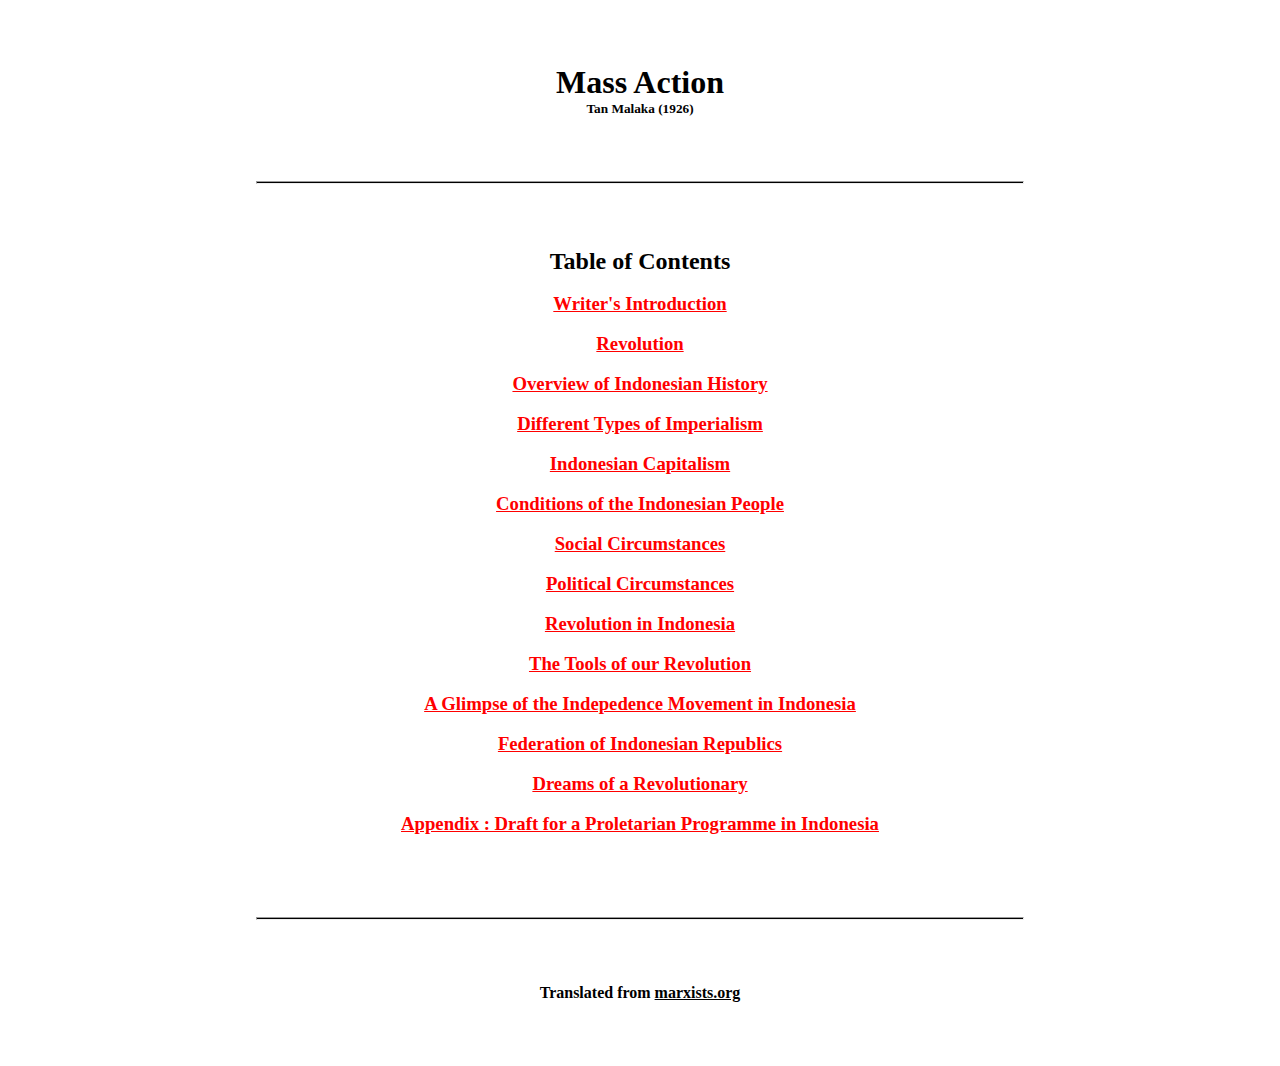
<file: index.html>
<!DOCTYPE html>
<html lang="en">
<head>
    <meta charset="UTF-8">
    <meta name="viewport" content="width=device-width, initial-scale=1.0">
    <title>Tan Malaka : Mass Action</title>
    <link rel="stylesheet" href="style.css">
</head>
<body>
    
    <div class="main-parent">
        <h1>Mass Action</h1>
        <h5>Tan Malaka (1926)</h5>
    </div>
    
    <hr>
    
    <div class="main-parent">
        <h2>Table of Contents</h2> 

        <br>

        <div class="tof">
            <h3><a href="chapters/introduction.html">Writer's Introduction</a></h3>
            <br>

            <h3><a href="chapters/chapter1.html">Revolution</a></h3>
            <br>

            <h3><a href="chapters/chapter2.html">Overview of Indonesian History</a></h3>
            <br>

            <h3><a href="chapters/chapter3.html">Different Types of Imperialism</a></h3>
            <br>

            <h3><a href="chapters/chapter4.html">Indonesian Capitalism</a></h3>
            <br>

            <h3><a href="chapters/chapter5.html">Conditions of the Indonesian People</a></h3>
            <br>

            <h3><a href="chapters/chapter6.html">Social Circumstances</a></h3>
            <br>

            <h3><a href="chapters/chapter7.html">Political Circumstances</a></h3>
            <br>

            <h3><a href="chapters/chapter8.html">Revolution in Indonesia</a></h3>
            <br>

            <h3><a href="chapters/chapter9.html">The Tools of our Revolution</a></h3>
            <br>

            <h3><a href="chapters/chapter10.html">A Glimpse of the Indepedence Movement in Indonesia</a></h3>
            <br>

            <h3><a href="chapters/chapter11.html">Federation of Indonesian Republics</a></h3>
            <br>
            
            <h3><a href="chapters/chapter12.html">Dreams of a Revolutionary</a></h3>
            <br>

            <h3><a href="chapters/appendix.html">Appendix : Draft for a Proletarian Programme in Indonesia</a></h3>
            <br>
            
        </div>
    </div>

    <hr>

    <div class="main-parent">
        <h4>Translated from <a href="https://www.marxists.org/indonesia/archive/malaka/AksiMassa">marxists.org</a></h4>
    </div>
</body>
</html>
</file>
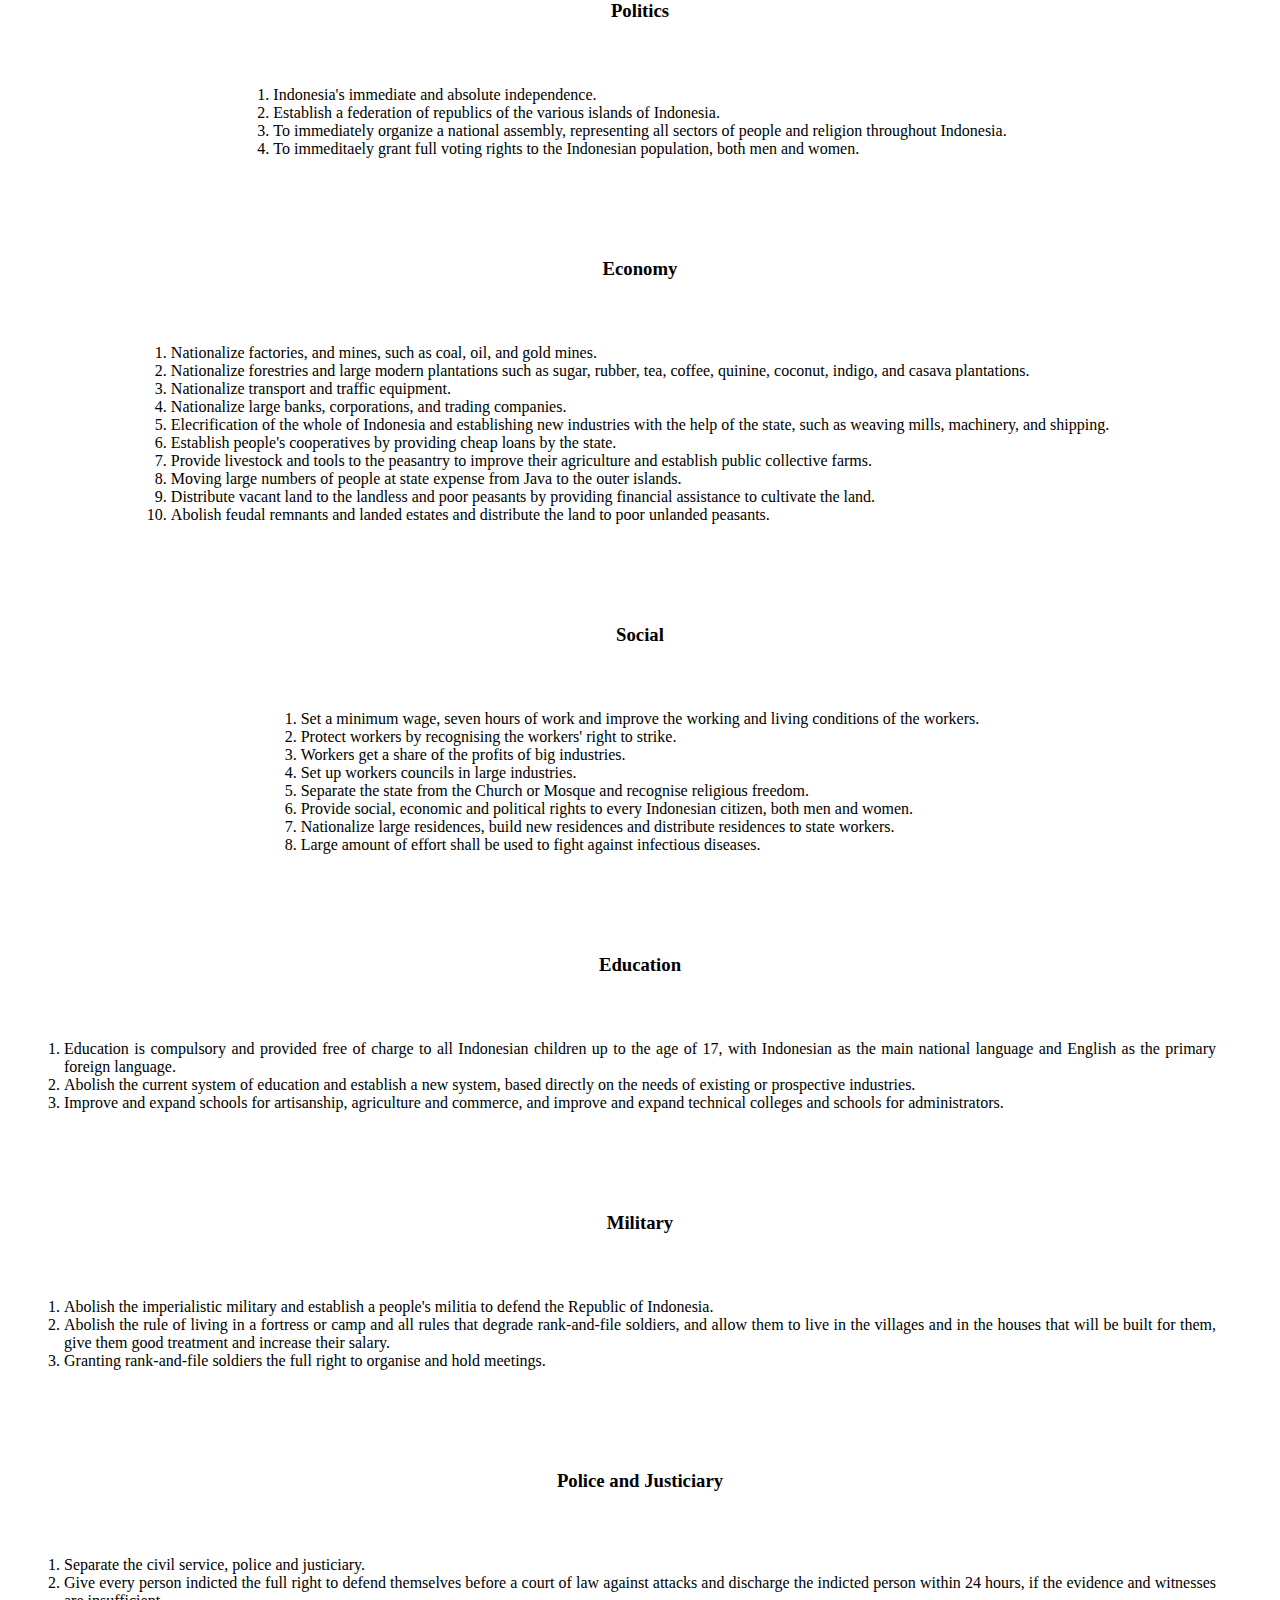
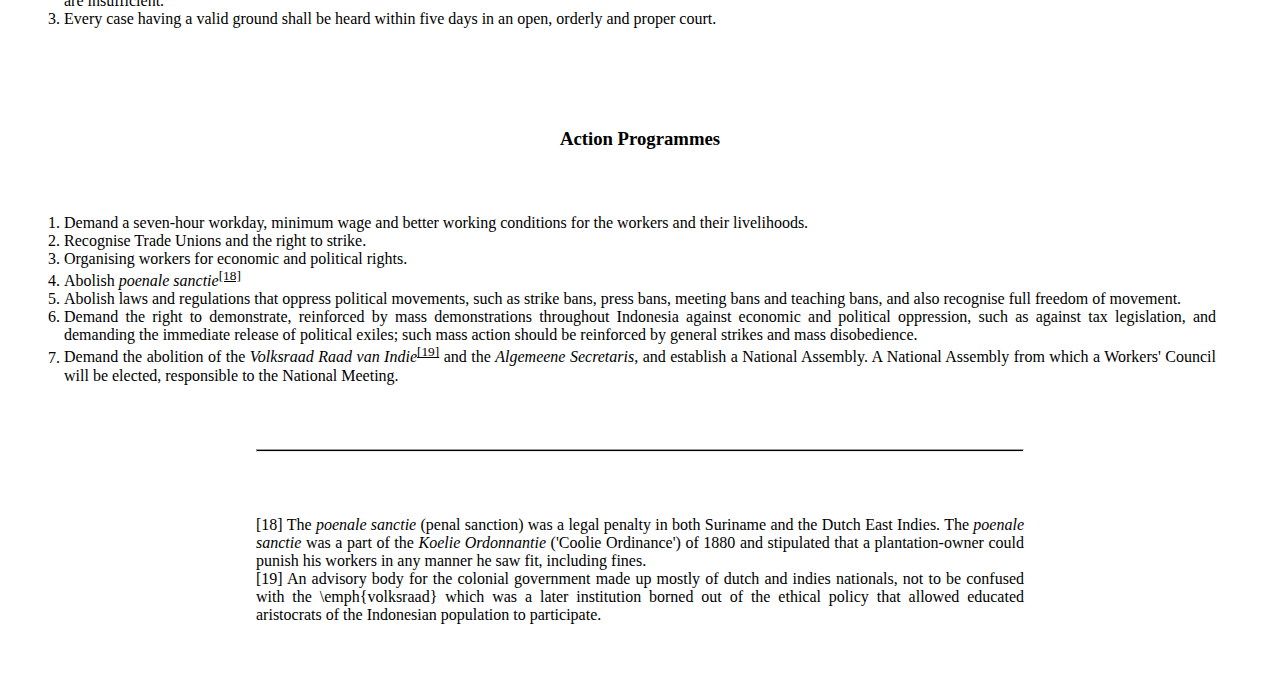
<file: chapters/appendix.html>
<!DOCTYPE html>
<html lang="en">

<head>
    <meta charset="UTF-8">
    <meta name="viewport" content="width=device-width, initial-scale=1.0">
    <link rel="stylesheet" href="../style.css">
    <title>Appendix : Draft for a Proletarian Programme in Indonesia</title>
</head>

<body>
    <div class="appendix">
        <h3>Politics</h3>

        <ol>
            <li>Indonesia's immediate and absolute independence.</li>
            <li>Establish a federation of republics of the various islands of Indonesia.</li>
            <li>To immediately organize a national assembly, representing all sectors of people and religion throughout
                Indonesia.</li>
            <li>To immeditaely grant full voting rights to the Indonesian population, both men and women.</li>
        </ol>

        <br>
        <br>

        <h3>Economy</h3>

        <ol>
            <li>Nationalize factories, and mines, such as coal, oil, and gold mines.</li>
            <li>Nationalize forestries and large modern plantations such as sugar, rubber, tea, coffee, quinine,
                coconut, indigo, and casava plantations.</li>
            <li>Nationalize transport and traffic equipment.</li>
            <li>Nationalize large banks, corporations, and trading companies.</li>
            <li>Elecrification of the whole of Indonesia and establishing new industries with the help of the state,
                such as weaving mills, machinery, and shipping.</li>
            <li>Establish people's cooperatives by providing cheap loans by the state.</li>
            <li>Provide livestock and tools to the peasantry to improve their agriculture and establish public
                collective farms.</li>
            <li> Moving large numbers of people at state expense from Java to the outer islands.</li>
            <li>Distribute vacant land to the landless and poor peasants by providing financial assistance to cultivate
                the land.</li>
            <li> Abolish feudal remnants and landed estates and distribute the land to poor unlanded peasants.</li>
        </ol>

        <br>
        <br>

        <h3>Social</h3>

        <ol>
            <li>Set a minimum wage, seven hours of work and improve the working and living conditions of the workers.
            </li>
            <li>Protect workers by recognising the workers' right to strike.</li>
            <li>Workers get a share of the profits of big industries.</li>
            <li>Set up workers councils in large industries.</li>
            <li>Separate the state from the Church or Mosque and recognise religious freedom.</li>
            <li>Provide social, economic and political rights to every Indonesian citizen, both men and women.</li>
            <li>Nationalize large residences, build new residences and distribute residences to state workers.</li>
            <li>Large amount of effort shall be used to fight against infectious diseases.</li>
        </ol>

        <br>
        <br>

        <h3>Education</h3>

        <ol>
            <li> Education is compulsory and provided free of charge to all Indonesian children up to the age of 17,
                with Indonesian as the main national language and English as the primary foreign language.</li>
            <li> Abolish the current system of education and establish a new system, based directly on the needs of
                existing or prospective industries.</li>
            <li>Improve and expand schools for artisanship, agriculture and commerce, and improve and expand technical
                colleges and schools for administrators.</li>
        </ol>

        <br>
        <br>

        <h3>Military</h3>

        <ol>
            <li>Abolish the imperialistic military and establish a people's militia to defend the Republic of Indonesia.
            </li>
            <li>Abolish the rule of living in a fortress or camp and all rules that degrade rank-and-file soldiers, and
                allow them to live in the villages and in the houses that will be built for them, give them good
                treatment and increase their salary.</li>
            <li>Granting rank-and-file soldiers the full right to organise and hold meetings.</li>
        </ol>

        <br>
        <br>

        <h3>Police and Justiciary</h3>

        <ol>
            <li>Separate the civil service, police and justiciary.</li>
            <li>Give every person indicted the full right to defend themselves before a court of law against attacks and
                discharge the indicted person within 24 hours, if the evidence and witnesses are insufficient.</li>
            <li>Every case having a valid ground shall be heard within five days in an open, orderly and proper court.
            </li>
        </ol>

        <br>
        <br>

        <h3>Action Programmes</h3>

        <ol>
            <li>Demand a seven-hour workday, minimum wage and better working conditions for the workers and their
                livelihoods.</li>
            <li>Recognise Trade Unions and the right to strike.</li>
            <li>Organising workers for economic and political rights.</li>
            <li>Abolish <i>poenale sanctie</i><sup><a href="#18">[18]</a></sup></li>
            <li>Abolish laws and regulations that oppress political movements, such as strike bans, press bans, meeting
                bans and teaching bans, and also recognise full freedom of movement.</li>
            <li>
                Demand the right to demonstrate, reinforced by mass demonstrations throughout Indonesia against economic
                and political oppression, such as against tax legislation, and demanding the immediate release of
                political
                exiles; such mass action should be reinforced by general strikes and mass disobedience.
            </li>
            <li>
                Demand the abolition of the <i>Volksraad Raad van Indie</i><sup><a href="#19">[19]</a></sup> and the
                <i>Algemeene Secretaris</i>, and establish a National Assembly. A National
                Assembly from which a Workers' Council will be elected, responsible to the National Meeting.
            </li>
        </ol>
    </div>

    <hr>

    <div class="content">
        <p id="18">
            [18] The <i>poenale sanctie</i> (penal sanction) was a legal
            penalty in both Suriname and the Dutch East Indies. The <i>poenale sanctie</i> was a part of the <i>Koelie
            Ordonnantie</i> ('Coolie Ordinance') of 1880 and stipulated that a plantation-owner could punish his
            workers in any
            manner he saw fit, including fines.
        </p>
        <p id="19">
            [19] An advisory body for the colonial
            government made up mostly of dutch and indies nationals, not to be confused with the \emph{volksraad} which was
            a later institution borned out of the ethical policy that allowed educated aristocrats of the Indonesian
            population to participate.
        </p>
    </div>
</body>

</html>
</file>
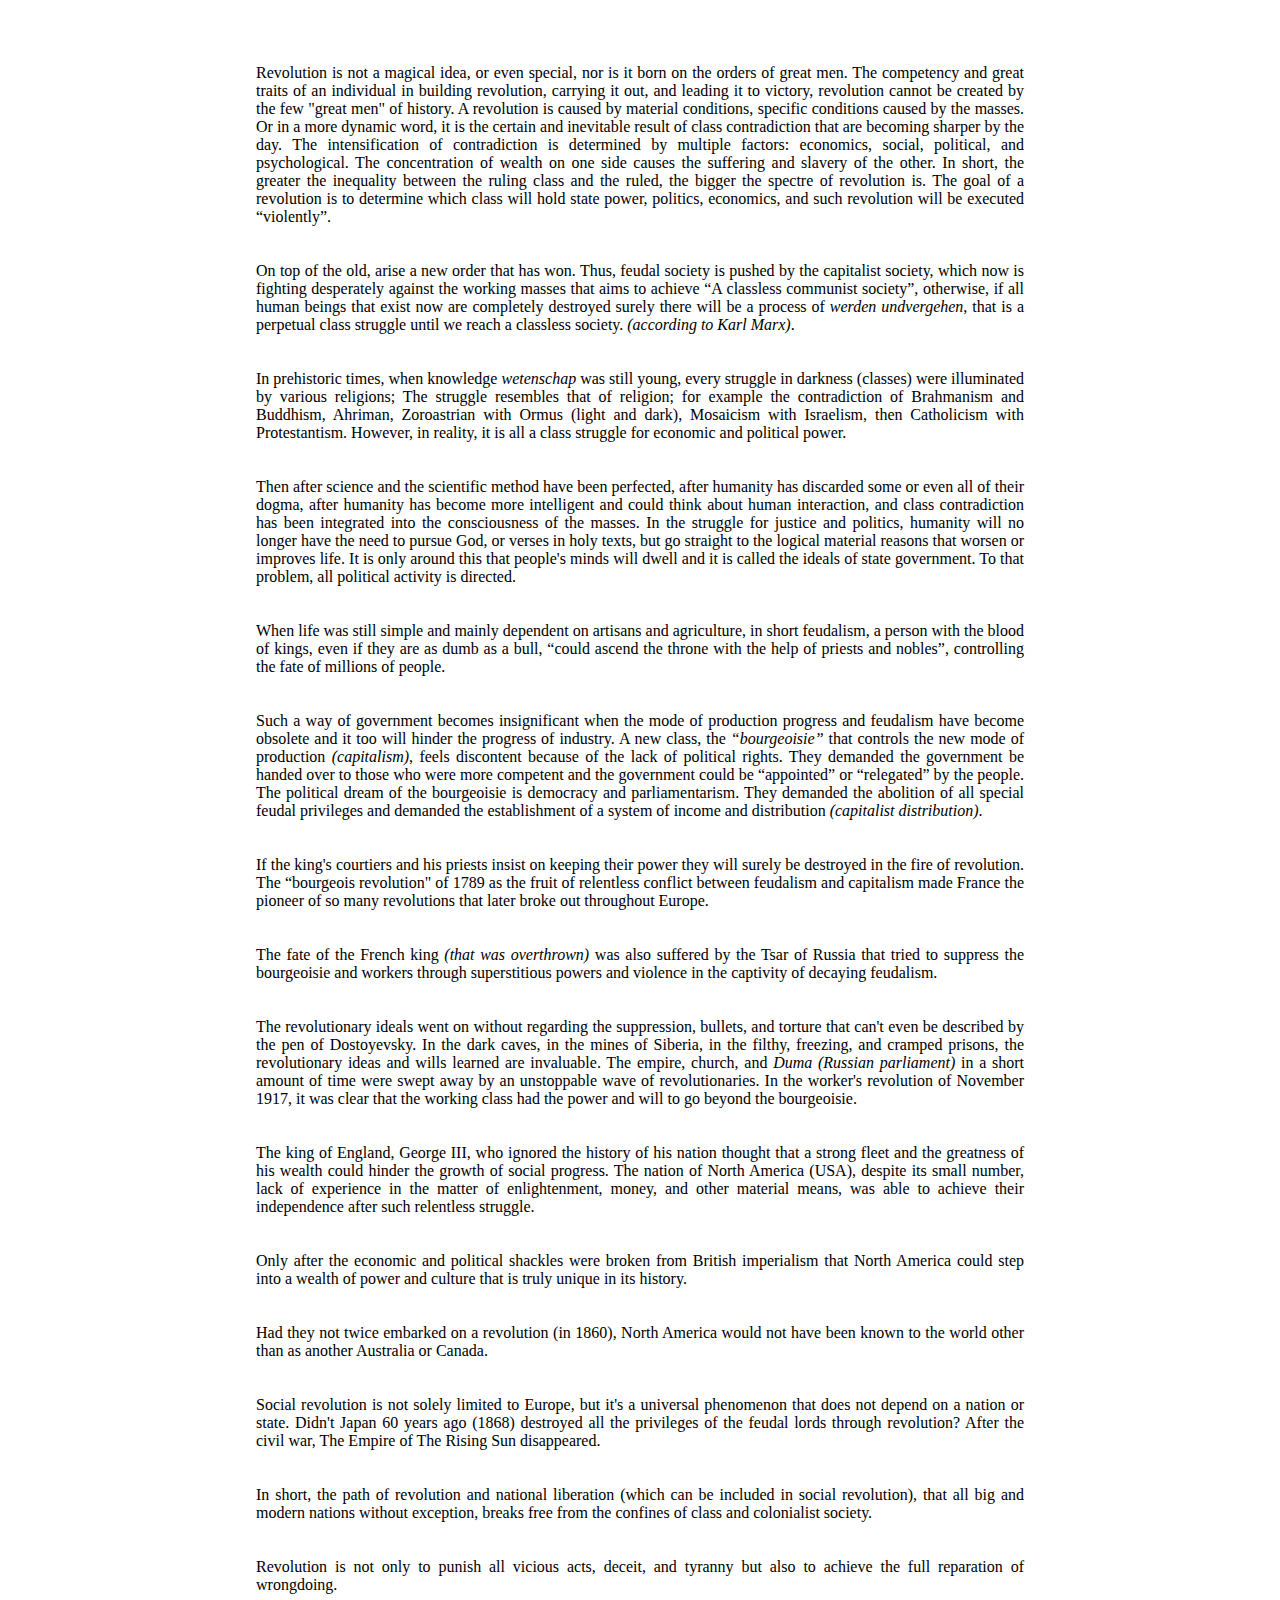
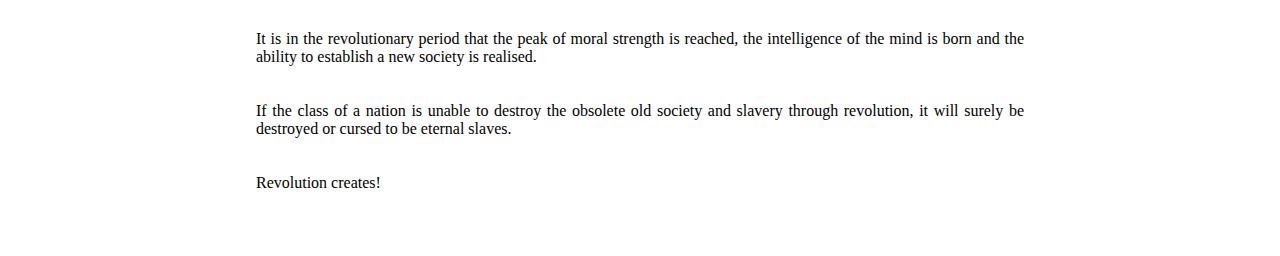
<file: chapters/chapter1.html>
<!DOCTYPE html>
<html lang="en">

<head>
    <meta charset="UTF-8">
    <meta name="viewport" content="width=device-width, initial-scale=1.0">
    <link rel="stylesheet" href="../style.css">
    <title>Revolution</title>
</head>

<body>
    <div class="content">
        <p>
            Revolution is not a magical idea, or even special, nor is it born on the orders of great men.
            The competency and great traits of an individual in building revolution, carrying it out, and leading it to
            victory, revolution cannot be created by the few "great men" of history. A revolution is caused by material
            conditions, specific conditions
            caused by the masses. Or in a more dynamic word, it is the certain and inevitable result of class
            contradiction
            that are becoming sharper by the day. The intensification of contradiction is
            determined by multiple factors: economics, social, political, and psychological. The concentration of wealth
            on
            one side causes the suffering and slavery of the other. In short, the greater the inequality between the
            ruling
            class and the ruled, the bigger the spectre of revolution is. The goal of a revolution is to determine which
            class
            will hold state power, politics, economics, and such revolution will be executed “violently”.
        </p>

        <br>
        <br>

        <p>
            On top of the old, arise a new order that has won. Thus, feudal society is pushed by the capitalist
            society, which now is fighting desperately against the working masses that aims to achieve “A classless
            communist society”,
            otherwise, if all human beings that exist now are completely destroyed surely there will be a process of
            <i>werden undvergehen</i>,
            that is a perpetual class struggle until we reach a classless society. <i>(according to Karl Marx)</i>.
        </p>

        <br>
        <br>

        <p>
            In prehistoric times, when knowledge <i>wetenschap</i> was still young, every struggle in darkness
            (classes) were illuminated
            by various religions; The struggle resembles that of religion; for example the contradiction of Brahmanism
            and Buddhism, Ahriman, Zoroastrian with Ormus (light and dark), Mosaicism with Israelism, then Catholicism
            with Protestantism.
            However, in reality, it is all a class struggle for economic and political power.
        </p>

        <br>
        <br>

        <p>
            Then after science and the scientific method have been perfected, after humanity has discarded some or even
            all of
            their dogma,
            after humanity has become more intelligent and could think about human interaction, and class contradiction
            has
            been integrated into the consciousness of the masses. In the struggle for justice and politics, humanity
            will no
            longer have the need to pursue God, or verses in holy texts, but go straight to the logical material reasons
            that
            worsen or improves life. It is only around this that people's minds will dwell and it is called the ideals
            of
            state government.
            To that problem, all political activity is directed.
        </p>

        <br>
        <br>

        <p>
            When life was still simple and mainly dependent on artisans and agriculture, in short feudalism, a
            person with the blood of kings, even if they are as dumb as a bull, “could ascend the throne with the help
            of priests and nobles”,
            controlling the fate of millions of people.
        </p>

        <br>
        <br>

        <p>
            Such a way of government becomes insignificant when the mode of production progress and feudalism
            have become obsolete and it too will hinder the progress of industry. A new class, the <i>“bourgeoisie”</i>
            that controls the new mode of production <i>(capitalism)</i>, feels discontent because of the lack of
            political
            rights.
            They demanded the government be handed over to those who were more competent and the government could be
            “appointed” or
            “relegated” by the people. The political dream of the bourgeoisie is democracy and parliamentarism. They
            demanded the abolition
            of all special feudal privileges and demanded the establishment of a system of income and distribution
            <i>(capitalist distribution)</i>.
        </p>

        <br>
        <br>

        <p>
            If the king's courtiers and his priests insist on keeping their power they will surely be destroyed in the
            fire of revolution. The “bourgeois revolution" of 1789 as the fruit of relentless conflict between feudalism
            and capitalism made France the pioneer of so many revolutions that later broke out throughout Europe.
        </p>

        <br>
        <br>

        <p>
            The fate of the French king <i>(that was overthrown)</i> was also suffered by the Tsar of Russia that tried
            to
            suppress the bourgeoisie and workers through superstitious powers and violence in the captivity of decaying
            feudalism.
        </p>

        <br>
        <br>

        <p>
            The revolutionary ideals went on without regarding the suppression, bullets, and torture that can't even be
            described
            by the pen of Dostoyevsky. In the dark caves, in the mines of Siberia, in the filthy, freezing, and cramped
            prisons,
            the revolutionary ideas and wills learned are invaluable. The empire, church, and <i>Duma (Russian
                parliament)</i>
            in a short
            amount of time were swept away by an unstoppable wave of revolutionaries. In the worker's revolution of
            November 1917,
            it was clear that the working class had the power and will to go beyond the bourgeoisie.
        </p>

        <br>
        <br>

        <p>
            The king of England, George III, who ignored the history of his nation thought that a strong fleet
            and the greatness of his wealth could hinder the growth of social progress. The nation of North America
            (USA),
            despite its small number, lack of experience in the matter of enlightenment, money, and other material
            means,
            was able to achieve their independence after such relentless struggle.
        </p>

        <br>
        <br>

        <p>
            Only after the economic and political shackles were broken from British imperialism that North America could
            step into
            a wealth of power and culture that is truly unique in its history.
        </p>

        <br>
        <br>

        <p>
            Had they not twice embarked on a revolution (in 1860), North America would not have been known to the
            world other than as another Australia or Canada.
        </p>

        <br>
        <br>

        <p>
            Social revolution is not solely limited to Europe, but it's a universal phenomenon that does not depend
            on a nation or state. Didn't Japan 60 years ago (1868) destroyed all the privileges of the feudal lords
            through revolution? After the civil war, The Empire of The Rising Sun disappeared.
        </p>

        <br>
        <br>

        <p>
            In short, the path of revolution and national liberation (which can be included in social revolution),
            that all big and modern nations without exception, breaks free from the confines of class and colonialist
            society.
        </p>

        <br>
        <br>

        <p>
            Revolution is not only to punish all vicious acts, deceit, and tyranny but also to achieve the full
            reparation of wrongdoing.
        </p>

        <br>
        <br>

        <p>
            It is in the revolutionary period that the peak of moral strength is reached, the intelligence of the mind
            is born and the ability to establish a new society is realised.
        </p>

        <br>
        <br>

        <p>
            If the class of a nation is unable to destroy the obsolete old society and slavery through revolution,
            it will surely be destroyed or cursed to be eternal slaves.
        </p>

        <br>
        <br>

        <p>
            Revolution creates!
        </p>
    </div>
</body>

</html>
</file>
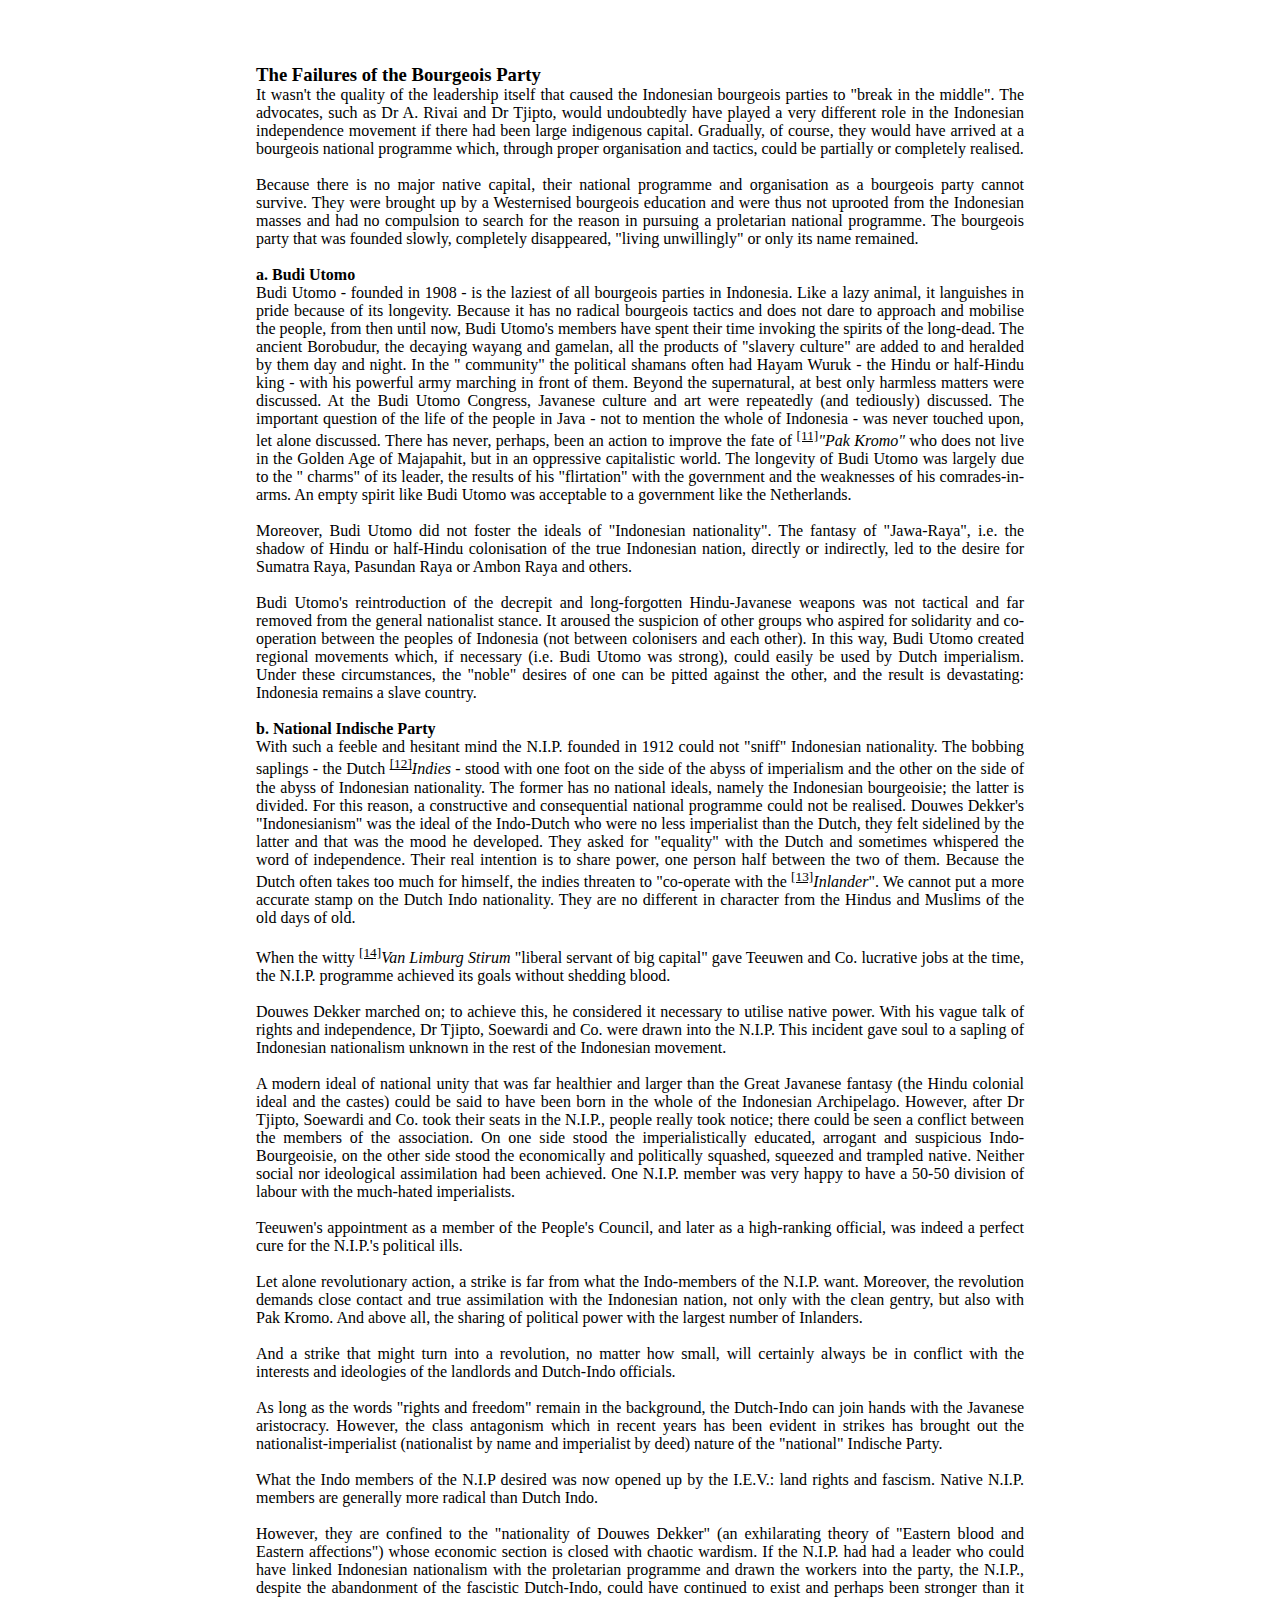
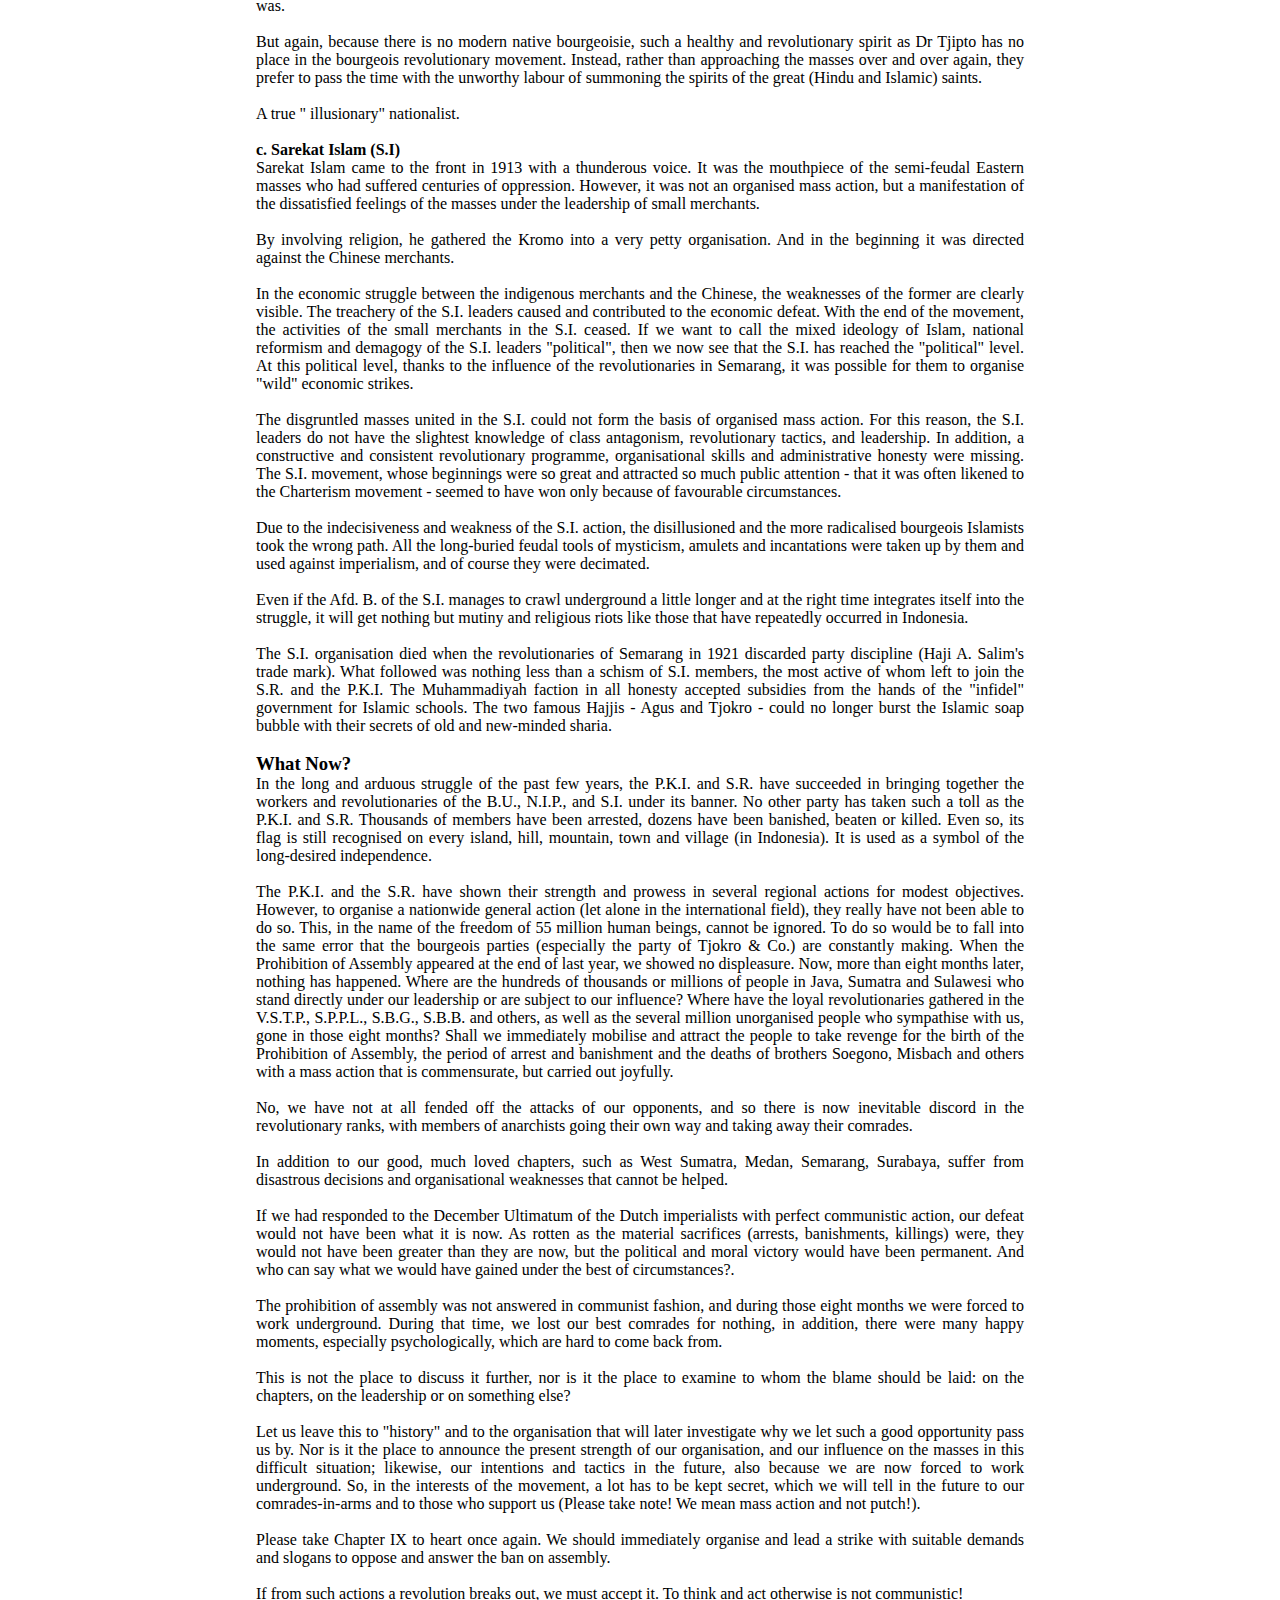
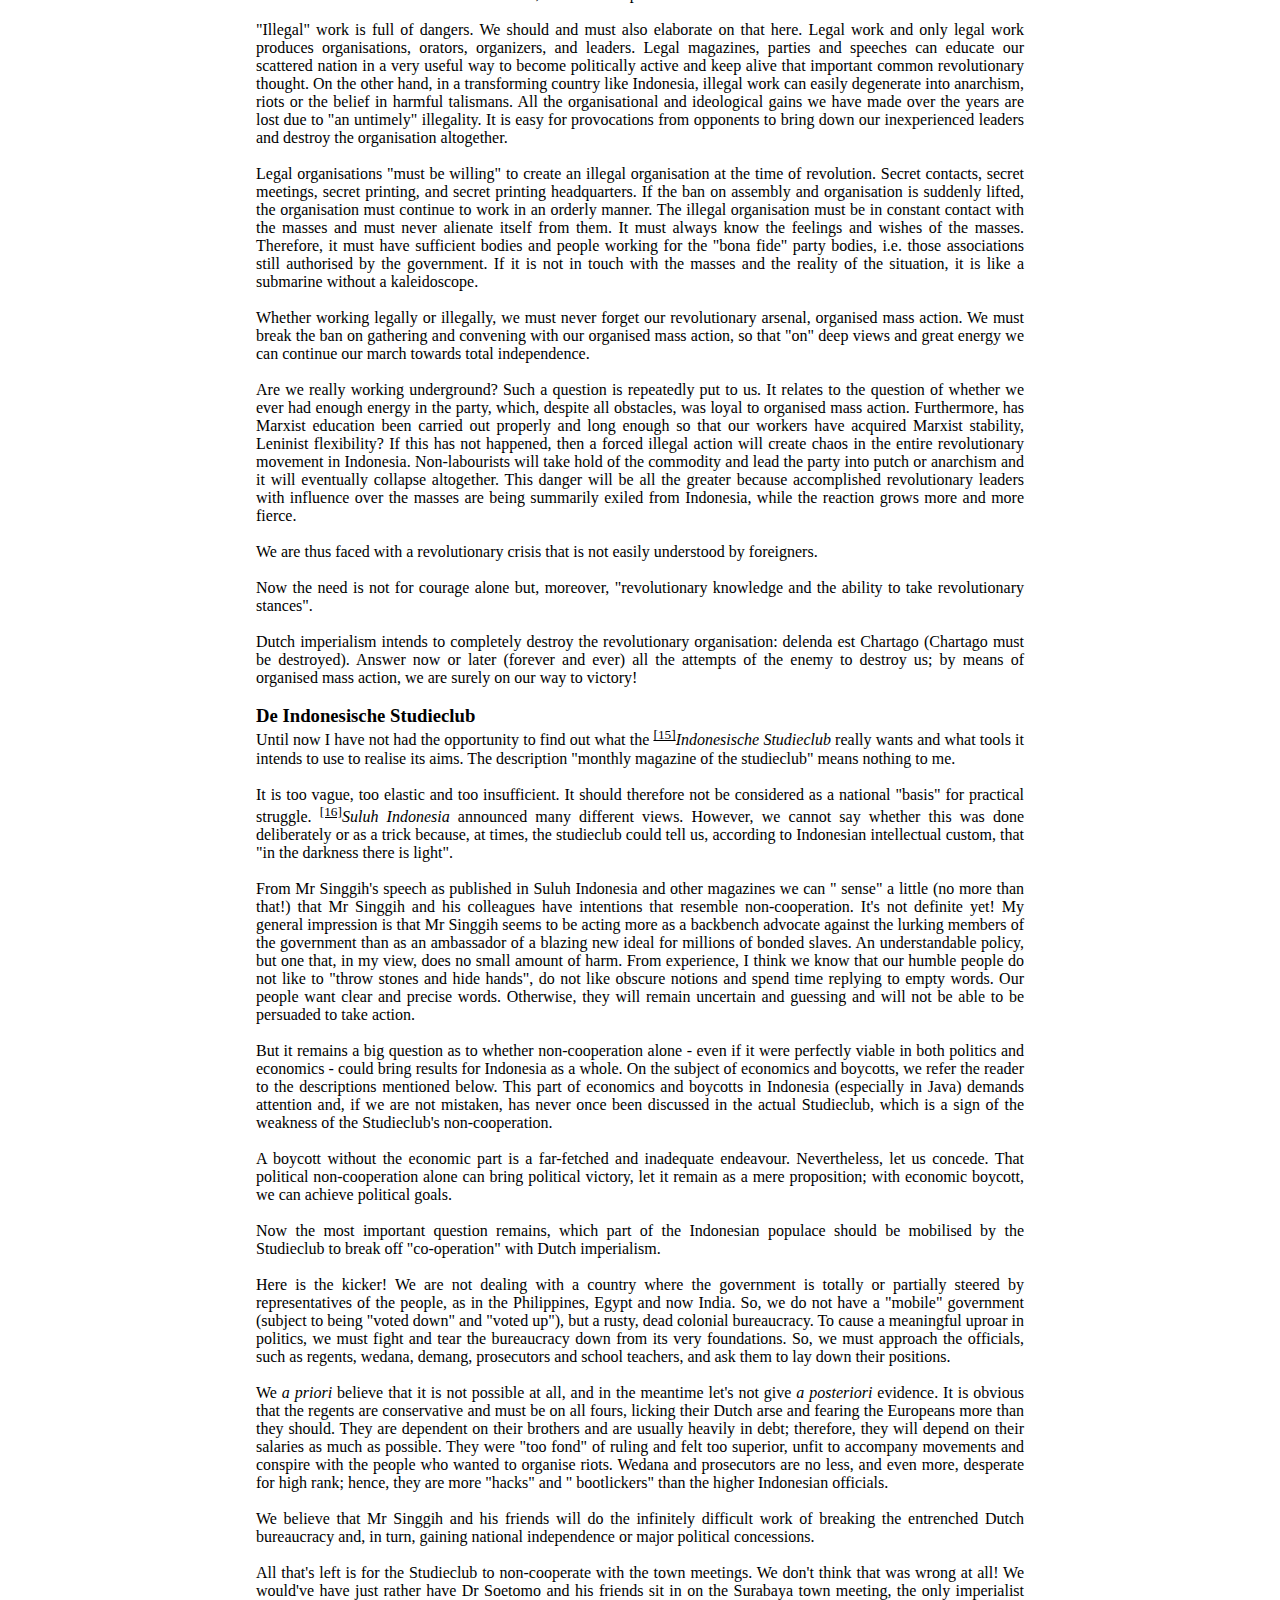
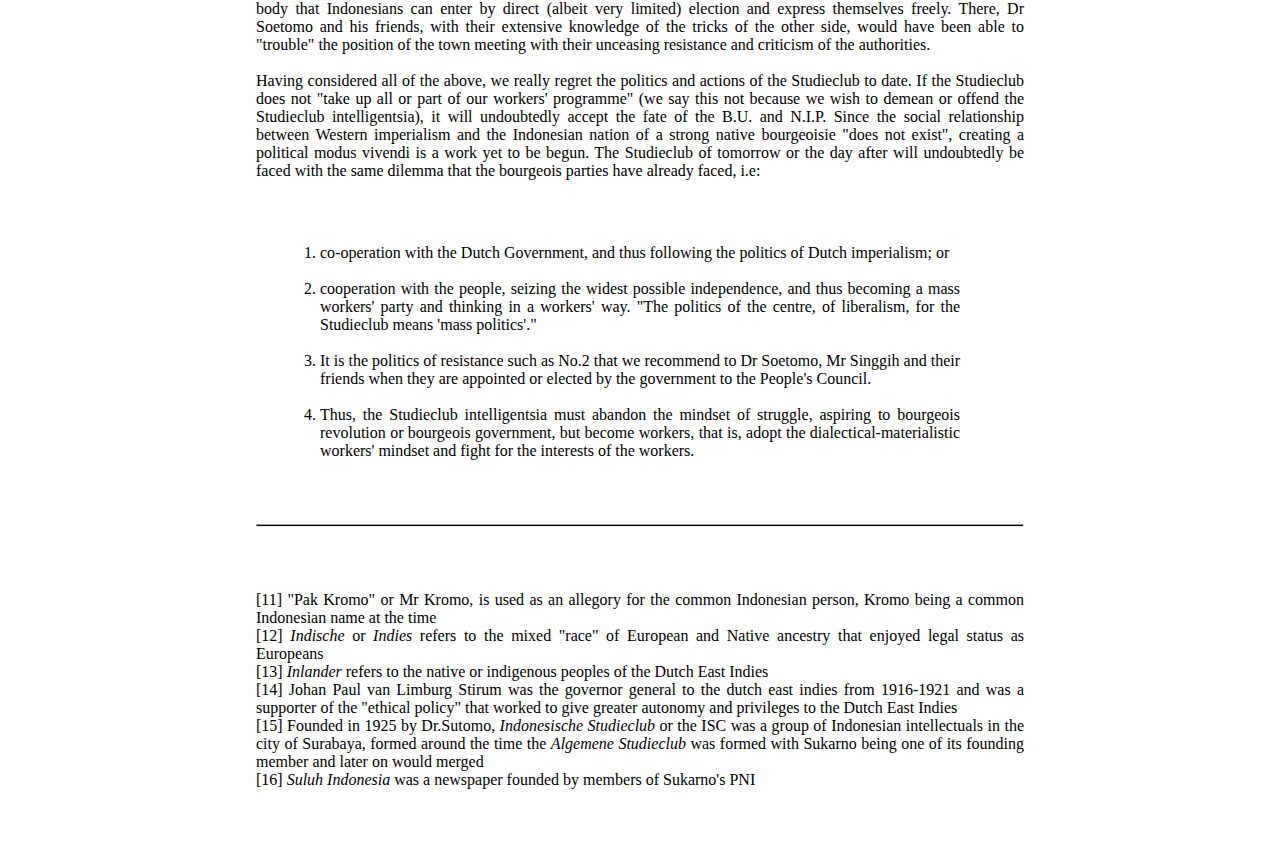
<file: chapters/chapter10.html>
<!DOCTYPE html>
<html lang="en">

<head>
    <meta charset="UTF-8">
    <meta name="viewport" content="width=device-width, initial-scale=1.0">
    <link rel="stylesheet" href="../style.css">
    <title>A Glimpse of the Indepedence Movement in Indonesia</title>
</head>

<body>
    <div class="content">
        <h3>The Failures of the Bourgeois Party</h3>
        It wasn't the quality of the leadership itself that caused the Indonesian bourgeois parties to "break in the
        middle". The advocates, such as Dr A. Rivai and Dr Tjipto, would undoubtedly have played a very different role
        in the Indonesian independence movement if there had been large indigenous capital. Gradually, of course, they
        would have arrived at a bourgeois national programme which, through proper organisation and tactics, could be
        partially or completely realised.

        <br>
        <br>

        Because there is no major native capital, their national programme and organisation as a bourgeois party cannot
        survive. They were brought up by a Westernised bourgeois education and were thus not uprooted from the
        Indonesian masses and had no compulsion to search for the reason in pursuing a proletarian national programme.
        The bourgeois party that was founded slowly, completely disappeared, "living unwillingly" or only its name
        remained.

        <br>
        <br>

        <h4>a. Budi Utomo</h4>

        Budi Utomo - founded in 1908 - is the laziest of all bourgeois parties in Indonesia. Like a lazy animal, it
        languishes in pride because of its longevity. Because it has no radical bourgeois tactics and does not dare to
        approach and mobilise the people, from then until now, Budi Utomo's members have spent their time invoking the
        spirits of the long-dead. The ancient Borobudur, the decaying wayang and gamelan, all the products of "slavery
        culture" are added to and heralded by them day and night. In the " community" the political shamans often had
        Hayam Wuruk - the Hindu or half-Hindu king - with his powerful army marching in front of them. Beyond the
        supernatural, at best only harmless matters were discussed. At the Budi Utomo Congress, Javanese culture and art
        were repeatedly (and tediously) discussed. The important question of the life of the people in Java - not to
        mention the whole of Indonesia - was never touched upon, let alone discussed. There has never, perhaps, been an
        action to improve the fate of <sup><a href="#11">[11]</a></sup><i>"Pak Kromo"</i> who does not live in the
        Golden Age of Majapahit, but in an oppressive
        capitalistic world. The longevity of Budi Utomo was largely due to the " charms" of its leader, the results of
        his "flirtation" with the government and the weaknesses of his comrades-in-arms. An empty spirit like Budi Utomo
        was acceptable to a government like the Netherlands.

        <br>
        <br>

        Moreover, Budi Utomo did not foster the ideals of "Indonesian nationality". The fantasy of "Jawa-Raya", i.e. the
        shadow of Hindu or half-Hindu colonisation of the true Indonesian nation, directly or indirectly, led to the
        desire for Sumatra Raya, Pasundan Raya or Ambon Raya and others.

        <br>
        <br>

        Budi Utomo's reintroduction of the decrepit and long-forgotten Hindu-Javanese weapons was not tactical and far
        removed from the general nationalist stance. It aroused the suspicion of other groups who aspired for solidarity
        and co-operation between the peoples of Indonesia (not between colonisers and each other). In this way, Budi
        Utomo created regional movements which, if necessary (i.e. Budi Utomo was strong), could easily be used by Dutch
        imperialism. Under these circumstances, the "noble" desires of one can be pitted against the other, and the
        result is devastating: Indonesia remains a slave country.

        <br>
        <br>

        <h4>b. National Indische Party</h4>

        With such a feeble and hesitant mind the N.I.P. founded in 1912 could not "sniff" Indonesian nationality.
        The bobbing saplings - the Dutch <sup><a href="#12">[12]</a></sup><i>Indies</i> - stood with one foot on the
        side of the abyss of imperialism and the other on
        the side of the abyss of Indonesian nationality. The former has no national ideals, namely the Indonesian
        bourgeoisie;
        the latter is divided. For this reason, a constructive and consequential national programme could not be
        realised.
        Douwes Dekker's "Indonesianism" was the ideal of the Indo-Dutch who were no less imperialist than the Dutch,
        they felt sidelined
        by the latter and that was the mood he developed. They asked for "equality" with the Dutch and sometimes
        whispered the word
        of independence. Their real intention is to share power, one person half between the two of them. Because the
        Dutch often takes
        too much for himself, the indies threaten to "co-operate with the <sup><a
                href="#13">[13]</a></sup><i>Inlander</i>". We cannot put a more accurate stamp on the Dutch
        Indo nationality. They are no different in character from the Hindus and Muslims of the old days of old.

        <br>
        <br>

        When the witty <sup><a href="#14">[14]</a></sup><i>Van Limburg Stirum</i> "liberal servant of big capital" gave
        Teeuwen and Co. lucrative jobs at the time,
        the N.I.P. programme achieved its goals without shedding blood.

        <br>
        <br>

        Douwes Dekker marched on; to achieve this, he considered it necessary to utilise native power.
        With his vague talk of rights and independence, Dr Tjipto, Soewardi and Co. were drawn into the N.I.P. This
        incident gave soul
        to a sapling of Indonesian nationalism unknown in the rest of the Indonesian movement.

        <br>
        <br>

        A modern ideal of national unity that was far healthier and larger than the Great Javanese fantasy
        (the Hindu colonial ideal and the castes) could be said to have been born in the whole of the Indonesian
        Archipelago.
        However, after Dr Tjipto, Soewardi and Co. took their seats in the N.I.P., people really took notice; there
        could be seen
        a conflict between the members of the association. On one side stood the imperialistically educated, arrogant
        and suspicious
        Indo-Bourgeoisie, on the other side stood the economically and politically squashed, squeezed and trampled
        native.
        Neither social nor ideological assimilation had been achieved. One N.I.P. member was very happy to have a 50-50
        division of
        labour with the much-hated imperialists.

        <br>
        <br>

        Teeuwen's appointment as a member of the People's Council, and later as a high-ranking official, was indeed a
        perfect cure for the N.I.P.'s political ills.

        <br>
        <br>

        Let alone revolutionary action, a strike is far from what the Indo-members of the N.I.P. want. Moreover,
        the revolution demands close contact and true assimilation with the Indonesian nation, not only with the clean
        gentry,
        but also with Pak Kromo. And above all, the sharing of political power with the largest number of Inlanders.

        <br>
        <br>

        And a strike that might turn into a revolution, no matter how small, will certainly always be in conflict with
        the interests and ideologies of the landlords and Dutch-Indo officials.

        <br>
        <br>

        As long as the words "rights and freedom" remain in the background, the Dutch-Indo can join hands with the
        Javanese aristocracy.
        However, the class antagonism which in recent years has been evident in strikes has brought out the
        nationalist-imperialist
        (nationalist by name and imperialist by deed) nature of the "national" Indische Party.

        <br>
        <br>

        What the Indo members of the N.I.P desired was now opened up by the I.E.V.: land rights and fascism. Native
        N.I.P. members are generally more radical than Dutch Indo.

        <br>
        <br>

        However, they are confined to the "nationality of Douwes Dekker" (an exhilarating theory of "Eastern blood and
        Eastern affections")
        whose economic section is closed with chaotic wardism. If the N.I.P. had had a leader who could have linked
        Indonesian nationalism
        with the proletarian programme and drawn the workers into the party, the N.I.P., despite the abandonment of the
        fascistic Dutch-Indo,
        could have continued to exist and perhaps been stronger than it was.

        <br>
        <br>

        But again, because there is no modern native bourgeoisie, such a healthy and revolutionary spirit as Dr Tjipto
        has no place in
        the bourgeois revolutionary movement. Instead, rather than approaching the masses over and over again, they
        prefer to pass the
        time with the unworthy labour of summoning the spirits of the great (Hindu and Islamic) saints.

        <br>
        <br>

        A true " illusionary" nationalist.

        <br>
        <br>

        <h4>c. Sarekat Islam (S.I)</h4>

        Sarekat Islam came to the front in 1913 with a thunderous voice. It was the mouthpiece of the semi-feudal
        Eastern masses who had suffered centuries of oppression. However, it was not an organised mass action, but a
        manifestation of the dissatisfied feelings of the masses under the leadership of small merchants.

        <br>
        <br>

        By involving religion, he gathered the Kromo into a very petty organisation. And in the beginning it was
        directed against the Chinese merchants.

        <br>
        <br>

        In the economic struggle between the indigenous merchants and the Chinese, the weaknesses of the former are
        clearly visible. The treachery of the S.I. leaders caused and contributed to the economic defeat. With the end
        of the movement, the activities of the small merchants in the S.I. ceased. If we want to call the mixed ideology
        of Islam, national reformism and demagogy of the S.I. leaders "political", then we now see that the S.I. has
        reached the "political" level. At this political level, thanks to the influence of the revolutionaries in
        Semarang, it was possible for them to organise "wild" economic strikes.

        <br>
        <br>

        The disgruntled masses united in the S.I. could not form the basis of organised mass action. For this reason,
        the S.I. leaders do not have the slightest knowledge of class antagonism, revolutionary tactics, and leadership.
        In addition, a constructive and consistent revolutionary programme, organisational skills and administrative
        honesty were missing. The S.I. movement, whose beginnings were so great and attracted so much public attention -
        that it was often likened to the Charterism movement - seemed to have won only because of favourable
        circumstances.

        <br>
        <br>

        Due to the indecisiveness and weakness of the S.I. action, the disillusioned and the more radicalised bourgeois
        Islamists took the wrong path. All the long-buried feudal tools of mysticism, amulets and incantations were
        taken up by them and used against imperialism, and of course they were decimated.

        <br>
        <br>

        Even if the Afd. B. of the S.I. manages to crawl underground a little longer and at the right time integrates
        itself into the struggle, it will get nothing but mutiny and religious riots like those that have repeatedly
        occurred in Indonesia.

        <br>
        <br>

        The S.I. organisation died when the revolutionaries of Semarang in 1921 discarded party discipline (Haji A.
        Salim's trade mark). What followed was nothing less than a schism of S.I. members, the most active of whom left
        to join the S.R. and the P.K.I. The Muhammadiyah faction in all honesty accepted subsidies from the hands of the
        "infidel" government for Islamic schools. The two famous Hajjis - Agus and Tjokro - could no longer burst the
        Islamic soap bubble with their secrets of old and new-minded sharia.

        <br>
        <br>

        <h3>What Now?</h3>

        In the long and arduous struggle of the past few years, the P.K.I. and S.R. have succeeded in bringing together
        the workers and
        revolutionaries of the B.U., N.I.P., and S.I. under its banner. No other party has taken such a toll as the
        P.K.I. and S.R.
        Thousands of members have been arrested, dozens have been banished, beaten or killed. Even so, its flag is still
        recognised on every
        island, hill, mountain, town and village (in Indonesia). It is used as a symbol of the long-desired
        independence.

        <br>
        <br>

        The P.K.I. and the S.R. have shown their strength and prowess in several regional actions for modest objectives.
        However, to organise a nationwide general action (let alone in the international field), they really have not
        been able to do so. This, in the name of the freedom of 55 million human beings, cannot be ignored. To do so
        would be to fall into the same error that the bourgeois parties (especially the party of Tjokro & Co.) are
        constantly making. When the Prohibition of Assembly appeared at the end of last year, we showed no displeasure.
        Now, more than eight months later, nothing has happened. Where are the hundreds of thousands or millions of
        people in Java, Sumatra and Sulawesi who stand directly under our leadership or are subject to our influence?
        Where have the loyal revolutionaries gathered in the V.S.T.P., S.P.P.L., S.B.G., S.B.B. and others, as well as
        the several million unorganised people who sympathise with us, gone in those eight months? Shall we immediately
        mobilise and attract the people to take revenge for the birth of the Prohibition of Assembly, the period of
        arrest and banishment and the deaths of brothers Soegono, Misbach and others with a mass action that is
        commensurate, but carried out joyfully.

        <br>
        <br>

        No, we have not at all fended off the attacks of our opponents, and so there is now inevitable discord in the
        revolutionary ranks, with members of anarchists going their own way and taking away their comrades.

        <br>
        <br>

        In addition to our good, much loved chapters, such as West Sumatra, Medan, Semarang, Surabaya, suffer from
        disastrous decisions and organisational weaknesses that cannot be helped.

        <br>
        <br>

        If we had responded to the December Ultimatum of the Dutch imperialists with perfect communistic action, our
        defeat would not have been what it is now. As rotten as the material sacrifices (arrests, banishments, killings)
        were, they would not have been greater than they are now, but the political and moral victory would have been
        permanent. And who can say what we would have gained under the best of circumstances?.

        <br>
        <br>

        The prohibition of assembly was not answered in communist fashion, and during those eight months we were forced
        to work underground. During that time, we lost our best comrades for nothing, in addition, there were many happy
        moments, especially psychologically, which are hard to come back from.

        <br>
        <br>

        This is not the place to discuss it further, nor is it the place to examine to whom the blame should be laid: on
        the chapters, on the leadership or on something else?

        <br>
        <br>

        Let us leave this to "history" and to the organisation that will later investigate why we let such a good
        opportunity pass us by. Nor is it the place to announce the present strength of our organisation, and our
        influence on the masses in this difficult situation; likewise, our intentions and tactics in the future, also
        because we are now forced to work underground. So, in the interests of the movement, a lot has to be kept
        secret, which we will tell in the future to our comrades-in-arms and to those who support us (Please take note!
        We mean mass action and not putch!).

        <br>
        <br>

        Please take Chapter IX to heart once again. We should immediately organise and lead a strike with suitable
        demands and slogans to oppose and answer the ban on assembly.

        <br>
        <br>

        If from such actions a revolution breaks out, we must accept it. To think and act otherwise is not communistic!

        <br>
        <br>

        "Illegal" work is full of dangers. We should and must also elaborate on that here. Legal work and only legal
        work produces organisations, orators, organizers, and leaders. Legal magazines, parties and speeches can educate
        our scattered nation in a very useful way to become politically active and keep alive that important common
        revolutionary thought. On the other hand, in a transforming country like Indonesia, illegal work can easily
        degenerate into anarchism, riots or the belief in harmful talismans. All the organisational and ideological
        gains we have made over the years are lost due to "an untimely" illegality. It is easy for provocations from
        opponents to bring down our inexperienced leaders and destroy the organisation altogether.

        <br>
        <br>

        Legal organisations "must be willing" to create an illegal organisation at the time of revolution. Secret
        contacts, secret meetings, secret printing, and secret printing headquarters. If the ban on assembly and
        organisation is suddenly lifted, the organisation must continue to work in an orderly manner. The illegal
        organisation must be in constant contact with the masses and must never alienate itself from them. It must
        always know the feelings and wishes of the masses. Therefore, it must have sufficient bodies and people working
        for the "bona fide" party bodies, i.e. those associations still authorised by the government. If it is not in
        touch with the masses and the reality of the situation, it is like a submarine without a kaleidoscope.

        <br>
        <br>

        Whether working legally or illegally, we must never forget our revolutionary arsenal, organised mass action. We
        must break the ban on gathering and convening with our organised mass action, so that "on" deep views and great
        energy we can continue our march towards total independence.

        <br>
        <br>

        Are we really working underground? Such a question is repeatedly put to us. It relates to the question of
        whether we ever had enough energy in the party, which, despite all obstacles, was loyal to organised mass
        action. Furthermore, has Marxist education been carried out properly and long enough so that our workers have
        acquired Marxist stability, Leninist flexibility? If this has not happened, then a forced illegal action will
        create chaos in the entire revolutionary movement in Indonesia. Non-labourists will take hold of the commodity
        and lead the party into putch or anarchism and it will eventually collapse altogether. This danger will be all
        the greater because accomplished revolutionary leaders with influence over the masses are being summarily exiled
        from Indonesia, while the reaction grows more and more fierce.

        <br>
        <br>

        We are thus faced with a revolutionary crisis that is not easily understood by foreigners.

        <br>
        <br>

        Now the need is not for courage alone but, moreover, "revolutionary knowledge and the ability to take
        revolutionary stances".

        <br>
        <br>

        Dutch imperialism intends to completely destroy the revolutionary organisation: delenda est Chartago (Chartago
        must be destroyed). Answer now or later (forever and ever) all the attempts of the enemy to destroy us; by means
        of organised mass action, we are surely on our way to victory!

        <br>
        <br>

        <h3>De Indonesische Studieclub</h3>

        Until now I have not had the opportunity to find out what the <sup><a href="#15">[15]</a></sup><i>Indonesische
            Studieclub</i> really wants and what
        tools it intends to use to realise its aims. The description "monthly magazine of the studieclub" means nothing
        to me.

        <br>
        <br>

        It is too vague, too elastic and too insufficient. It should therefore not be considered as a national "basis"
        for practical struggle. <sup><a href="#16">[16]</a></sup><i>Suluh Indonesia</i> announced many different views.
        However, we cannot say whether this was
        done deliberately or as a trick because, at times, the studieclub could tell us, according to Indonesian
        intellectual custom, that "in the darkness there is light".

        <br>
        <br>

        From Mr Singgih's speech as published in Suluh Indonesia and other magazines we can " sense" a little (no more
        than that!) that Mr Singgih and his colleagues have intentions that resemble non-cooperation. It's not definite
        yet! My general impression is that Mr Singgih seems to be acting more as a backbench advocate against the
        lurking members of the government than as an ambassador of a blazing new ideal for millions of bonded slaves. An
        understandable policy, but one that, in my view, does no small amount of harm. From experience, I think we know
        that our humble people do not like to "throw stones and hide hands", do not like obscure notions and spend time
        replying to empty words. Our people want clear and precise words. Otherwise, they will remain uncertain and
        guessing and will not be able to be persuaded to take action.

        <br>
        <br>

        But it remains a big question as to whether non-cooperation alone - even if it were perfectly viable in both
        politics and economics - could bring results for Indonesia as a whole. On the subject of economics and boycotts,
        we refer the reader to the descriptions mentioned below. This part of economics and boycotts in Indonesia
        (especially in Java) demands attention and, if we are not mistaken, has never once been discussed in the actual
        Studieclub, which is a sign of the weakness of the Studieclub's non-cooperation.

        <br>
        <br>

        A boycott without the economic part is a far-fetched and inadequate endeavour. Nevertheless, let us concede.
        That political non-cooperation alone can bring political victory, let it remain as a mere proposition; with
        economic boycott, we can achieve political goals.

        <br>
        <br>

        Now the most important question remains, which part of the Indonesian populace should be mobilised by the
        Studieclub to break off "co-operation" with Dutch imperialism.

        <br>
        <br>

        Here is the kicker! We are not dealing with a country where the government is totally or partially steered by
        representatives of the people, as in the Philippines, Egypt and now India. So, we do not have a "mobile"
        government (subject to being "voted down" and "voted up"), but a rusty, dead colonial bureaucracy. To cause a
        meaningful uproar in politics, we must fight and tear the bureaucracy down from its very foundations. So, we
        must approach the officials, such as regents, wedana, demang, prosecutors and school teachers, and ask them to
        lay down their positions.

        <br>
        <br>

        We <i>a priori</i> believe that it is not possible at all, and in the meantime let's not give <i>a
            posteriori</i> evidence. It
        is obvious that the regents are conservative and must be on all fours, licking their Dutch arse and fearing the
        Europeans more than they should. They are dependent on their brothers and are usually heavily in debt;
        therefore, they will depend on their salaries as much as possible. They were "too fond" of ruling and felt too
        superior, unfit to accompany movements and conspire with the people who wanted to organise riots. Wedana and
        prosecutors are no less, and even more, desperate for high rank; hence, they are more "hacks" and " bootlickers"
        than the higher Indonesian officials.

        <br>
        <br>

        We believe that Mr Singgih and his friends will do the infinitely difficult work of breaking the entrenched
        Dutch bureaucracy and, in turn, gaining national independence or major political concessions.

        <br>
        <br>

        All that's left is for the Studieclub to non-cooperate with the town meetings. We don't think that was wrong at
        all! We would've have just rather have Dr Soetomo and his friends sit in on the Surabaya town meeting, the only
        imperialist body that Indonesians can enter by direct (albeit very limited) election and express themselves
        freely. There, Dr Soetomo and his friends, with their extensive knowledge of the tricks of the other side, would
        have been able to "trouble" the position of the town meeting with their unceasing resistance and criticism of
        the authorities.

        <br>
        <br>

        Having considered all of the above, we really regret the politics and actions of the Studieclub to date. If the
        Studieclub does not "take up all or part of our workers' programme" (we say this not because we wish to demean
        or offend the Studieclub intelligentsia), it will undoubtedly accept the fate of the B.U. and N.I.P. Since the
        social relationship between Western imperialism and the Indonesian nation of a strong native bourgeoisie "does
        not exist", creating a political modus vivendi is a work yet to be begun. The Studieclub of tomorrow or the day
        after will undoubtedly be faced with the same dilemma that the bourgeois parties have already faced, i.e:

        <ol>
            <li>co-operation with the Dutch Government, and thus following the politics of Dutch imperialism; or</li>
            <br>
            <li>cooperation with the people, seizing the widest possible independence, and thus becoming a mass
                workers' party and thinking in a workers' way. "The politics of the centre, of liberalism, for the
                Studieclub means 'mass politics'."</li>
            <br>
            <li>It is the politics of resistance such as No.2 that we recommend to Dr Soetomo, Mr Singgih and their
                friends when they are appointed or elected by the government to the People's Council.</li>
            <br>
            <li>Thus, the Studieclub intelligentsia must abandon the mindset of struggle, aspiring to bourgeois
                revolution or bourgeois government, but become workers, that is, adopt the dialectical-materialistic
                workers' mindset and fight for the interests of the workers.</li>
        </ol>

    </div>

    <hr>

    <div class="content">
        <p id="11">
            [11] "Pak Kromo" or Mr Kromo, is used as an allegory for the common Indonesian person, Kromo being a common
            Indonesian name at the time
        </p>
        <p id="12">
            [12] <i>Indische</i> or <i>Indies</i> refers to the mixed "race" of European and Native ancestry that
            enjoyed legal status as Europeans
        </p>
        <p id="13">
            [13] <i>Inlander</i> refers to the native or indigenous peoples of the Dutch East Indies
        </p>
        <p id="14">
            [14] Johan Paul van Limburg Stirum was the governor general to the dutch east indies from 1916-1921 and was
            a supporter of the
            "ethical policy" that worked to give greater autonomy and privileges to the Dutch East Indies
        </p>
        <p id="15">
            [15] Founded in 1925 by Dr.Sutomo, <i>Indonesische Studieclub</i> or the ISC was a group of Indonesian
            intellectuals in the city of Surabaya,
            formed around the time the <i>Algemene Studieclub</i> was formed with Sukarno being one of its founding
            member and later on would merged
        </p>
        <p id="16">
            [16] <i>Suluh Indonesia</i> was a newspaper founded by members of Sukarno's PNI
        </p>
    </div>
</body>

</html>
</file>
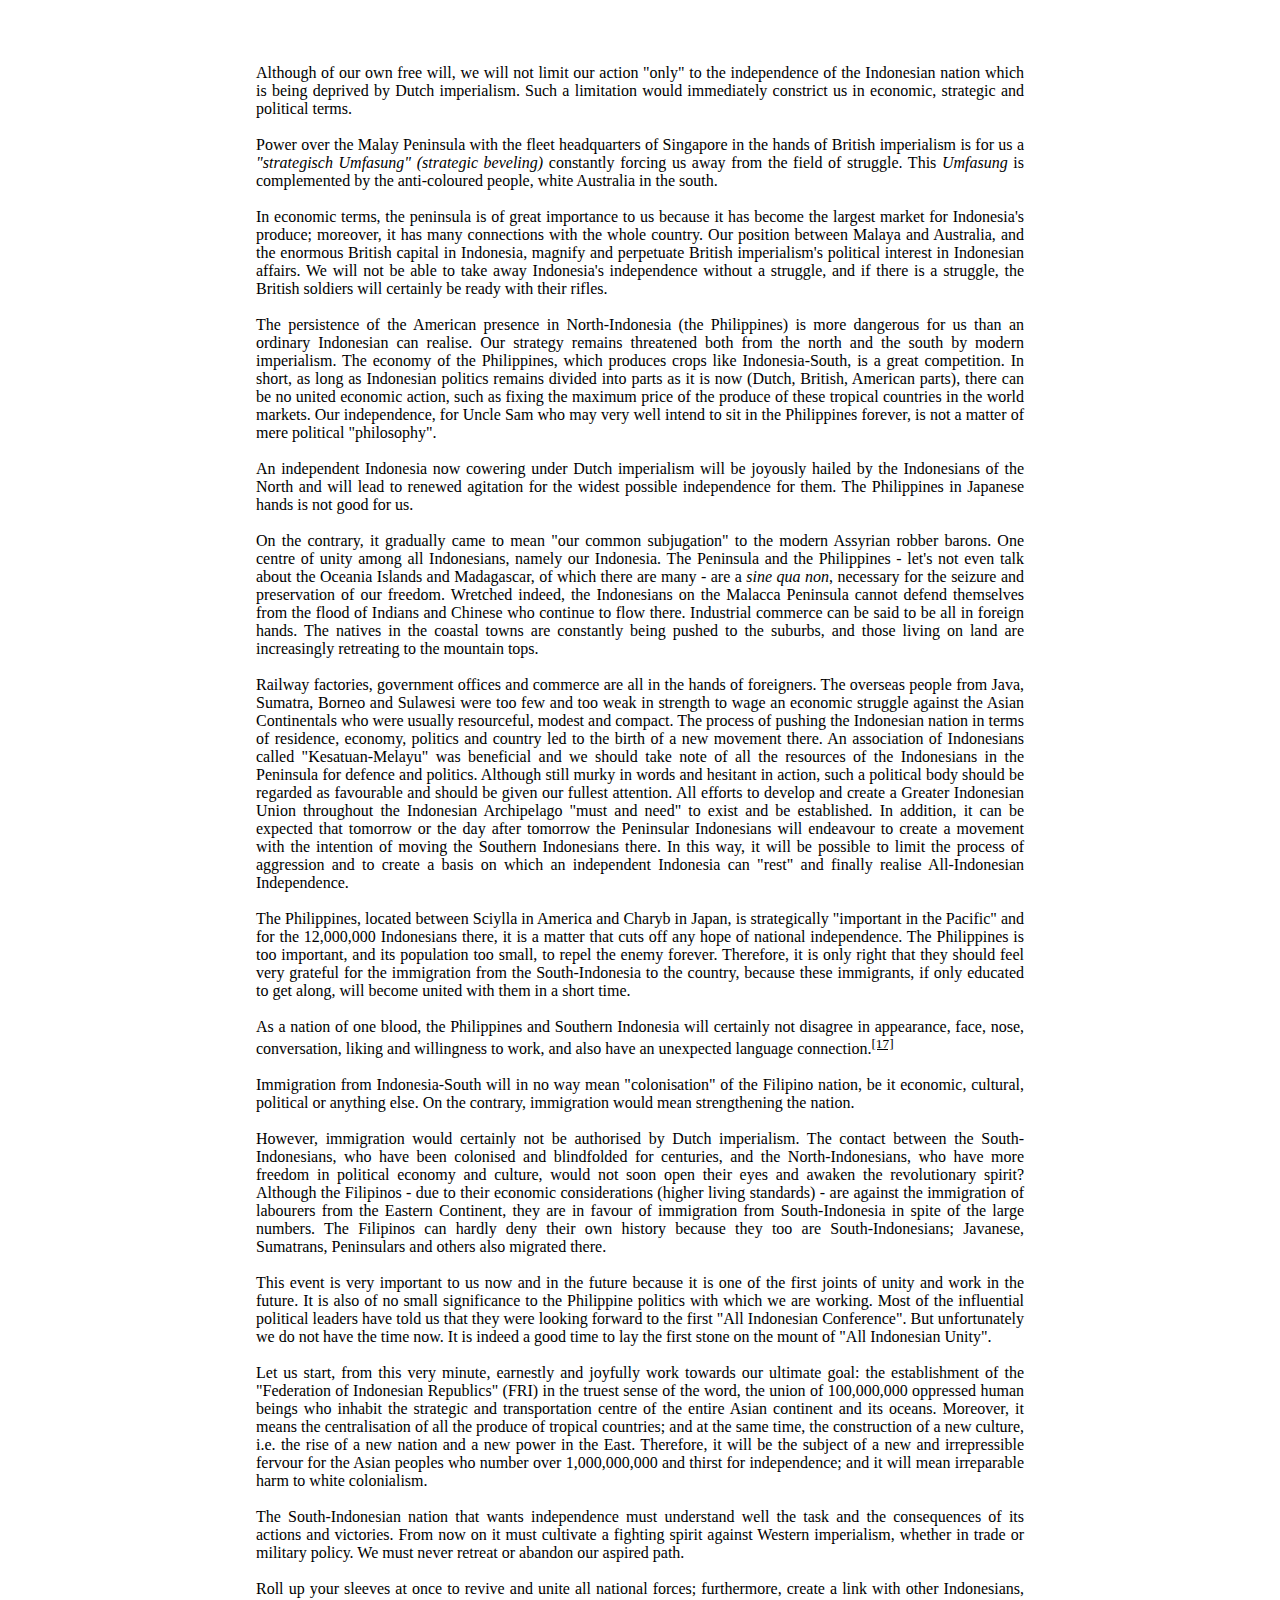
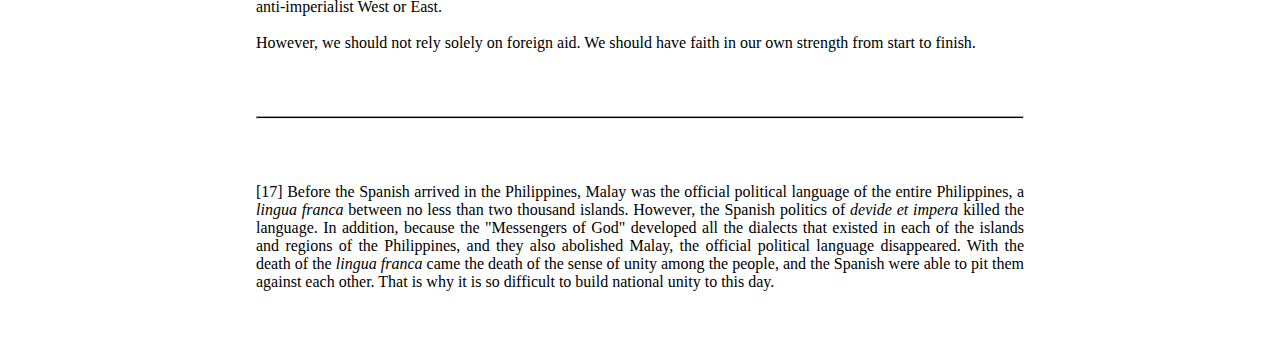
<file: chapters/chapter11.html>
<!DOCTYPE html>
<html lang="en">

<head>
    <meta charset="UTF-8">
    <meta name="viewport" content="width=device-width, initial-scale=1.0">
    <link rel="stylesheet" href="../style.css">
    <title>Federation of the Republics of Indonesia</title>
</head>

<body>
    <div class="content">
        Although of our own free will, we will not limit our action "only" to the independence of the Indonesian
        nation which is being deprived by Dutch imperialism. Such a limitation would immediately constrict us in
        economic, strategic and political terms.

        <br>
        <br>

        Power over the Malay Peninsula with the fleet headquarters of Singapore in the hands of British imperialism is
        for us a <i>"strategisch Umfasung" (strategic beveling)</i> constantly forcing us away from the field of
        struggle. This <i>Umfasung</i> is
        complemented by the anti-coloured people, white Australia in the south.

        <br>
        <br>

        In economic terms, the peninsula is of great importance to us because it has become the largest market for
        Indonesia's produce; moreover, it has many connections with the whole country. Our position between Malaya and
        Australia, and the enormous British capital in Indonesia, magnify and perpetuate British imperialism's political
        interest in Indonesian affairs. We will not be able to take away Indonesia's independence without a struggle,
        and if there is a struggle, the British soldiers will certainly be ready with their rifles.

        <br>
        <br>

        The persistence of the American presence in North-Indonesia (the Philippines) is more dangerous for us than an
        ordinary Indonesian can realise. Our strategy remains threatened both from the north and the south by modern
        imperialism. The economy of the Philippines, which produces crops like Indonesia-South, is a great competition.
        In short, as long as Indonesian politics remains divided into parts as it is now (Dutch, British, American
        parts), there can be no united economic action, such as fixing the maximum price of the produce of these
        tropical countries in the world markets. Our independence, for Uncle Sam who may very well intend to sit in the
        Philippines forever, is not a matter of mere political "philosophy".

        <br>
        <br>

        An independent Indonesia now cowering under Dutch imperialism will be joyously hailed by the Indonesians of the
        North and will lead to renewed agitation for the widest possible independence for them. The Philippines in
        Japanese hands is not good for us.

        <br>
        <br>

        On the contrary, it gradually came to mean "our common subjugation" to the modern Assyrian robber barons. One
        centre of unity among all Indonesians, namely our Indonesia. The Peninsula and the Philippines - let's not even
        talk about the Oceania Islands and Madagascar, of which there are many - are a <i>sine qua non</i>, necessary
        for the
        seizure and preservation of our freedom. Wretched indeed, the Indonesians on the Malacca Peninsula cannot defend
        themselves from the flood of Indians and Chinese who continue to flow there. Industrial commerce can be said to
        be all in foreign hands. The natives in the coastal towns are constantly being pushed to the suburbs, and those
        living on land are increasingly retreating to the mountain tops.

        <br>
        <br>

        Railway factories, government offices and commerce are all in the hands of foreigners. The overseas people from
        Java, Sumatra, Borneo and Sulawesi were too few and too weak in strength to wage an economic struggle against
        the Asian Continentals who were usually resourceful, modest and compact. The process of pushing the Indonesian
        nation in terms of residence, economy, politics and country led to the birth of a new movement there. An
        association of Indonesians called "Kesatuan-Melayu" was beneficial and we should take note of all the resources
        of the Indonesians in the Peninsula for defence and politics. Although still murky in words and hesitant in
        action, such a political body should be regarded as favourable and should be given our fullest attention. All
        efforts to develop and create a Greater Indonesian Union throughout the Indonesian Archipelago "must and need"
        to exist and be established. In addition, it can be expected that tomorrow or the day after tomorrow the
        Peninsular Indonesians will endeavour to create a movement with the intention of moving the Southern Indonesians
        there. In this way, it will be possible to limit the process of aggression and to create a basis on which an
        independent Indonesia can "rest" and finally realise All-Indonesian Independence.

        <br>
        <br>

        The Philippines, located between Sciylla in America and Charyb in Japan, is strategically "important in the
        Pacific" and for the 12,000,000 Indonesians there, it is a matter that cuts off any hope of national
        independence. The Philippines is too important, and its population too small, to repel the enemy forever.
        Therefore, it is only right that they should feel very grateful for the immigration from the South-Indonesia to
        the country, because these immigrants, if only educated to get along, will become united with them in a short
        time.

        <br>
        <br>

        As a nation of one blood, the Philippines and Southern Indonesia will certainly not disagree in appearance,
        face, nose, conversation, liking and willingness to work, and also have an unexpected language
        connection.<sup><a href="#17">[17]</a></sup>

        <br>
        <br>

        Immigration from Indonesia-South will in no way mean "colonisation" of the Filipino nation, be it economic,
        cultural, political or anything else. On the contrary, immigration would mean strengthening the nation.

        <br>
        <br>

        However, immigration would certainly not be authorised by Dutch imperialism. The contact between the
        South-Indonesians, who have been colonised and blindfolded for centuries, and the North-Indonesians, who have
        more freedom in political economy and culture, would not soon open their eyes and awaken the revolutionary
        spirit? Although the Filipinos - due to their economic considerations (higher living standards) - are against
        the immigration of labourers from the Eastern Continent, they are in favour of immigration from South-Indonesia
        in spite of the large numbers. The Filipinos can hardly deny their own history because they too are
        South-Indonesians; Javanese, Sumatrans, Peninsulars and others also migrated there.

        <br>
        <br>

        This event is very important to us now and in the future because it is one of the first joints of unity and work
        in the future. It is also of no small significance to the Philippine politics with which we are working. Most of
        the influential political leaders have told us that they were looking forward to the first "All Indonesian
        Conference". But unfortunately we do not have the time now. It is indeed a good time to lay the first stone on
        the mount of "All Indonesian Unity".

        <br>
        <br>

        Let us start, from this very minute, earnestly and joyfully work towards our ultimate goal: the establishment of
        the "Federation of Indonesian Republics" (FRI) in the truest sense of the word, the union of 100,000,000
        oppressed human beings who inhabit the strategic and transportation centre of the entire Asian continent and its
        oceans. Moreover, it means the centralisation of all the produce of tropical countries; and at the same time,
        the construction of a new culture, i.e. the rise of a new nation and a new power in the East. Therefore, it will
        be the subject of a new and irrepressible fervour for the Asian peoples who number over 1,000,000,000 and thirst
        for independence; and it will mean irreparable harm to white colonialism.

        <br>
        <br>

        The South-Indonesian nation that wants independence must understand well the task and the consequences of its
        actions and victories. From now on it must cultivate a fighting spirit against Western imperialism, whether in
        trade or military policy. We must never retreat or abandon our aspired path.

        <br>
        <br>

        Roll up your sleeves at once to revive and unite all national forces; furthermore, create a link with other
        Indonesians, anti-imperialist West or East.

        <br>
        <br>

        However, we should not rely solely on foreign aid. We should have faith in our own strength from start to
        finish.

    </div>

    <hr>

    <div class="content">
        <p id="17">
            [17] Before the Spanish arrived in the Philippines, Malay was the official political language of the entire
            Philippines, a <i>lingua franca</i> between no less than two thousand islands. However, the Spanish politics of
            <i>devide et impera</i> killed the language. In addition, because the "Messengers of God" developed all the
            dialects that existed in each of the islands and regions of the Philippines, and they also abolished Malay,
            the official political language disappeared. With the death of the <i>lingua franca</i> came the death of the sense
            of unity among the people, and the Spanish were able to pit them against each other. That is why it is so
            difficult to build national unity to this day.
        </p>
    </div>
</body>

</html>
</file>
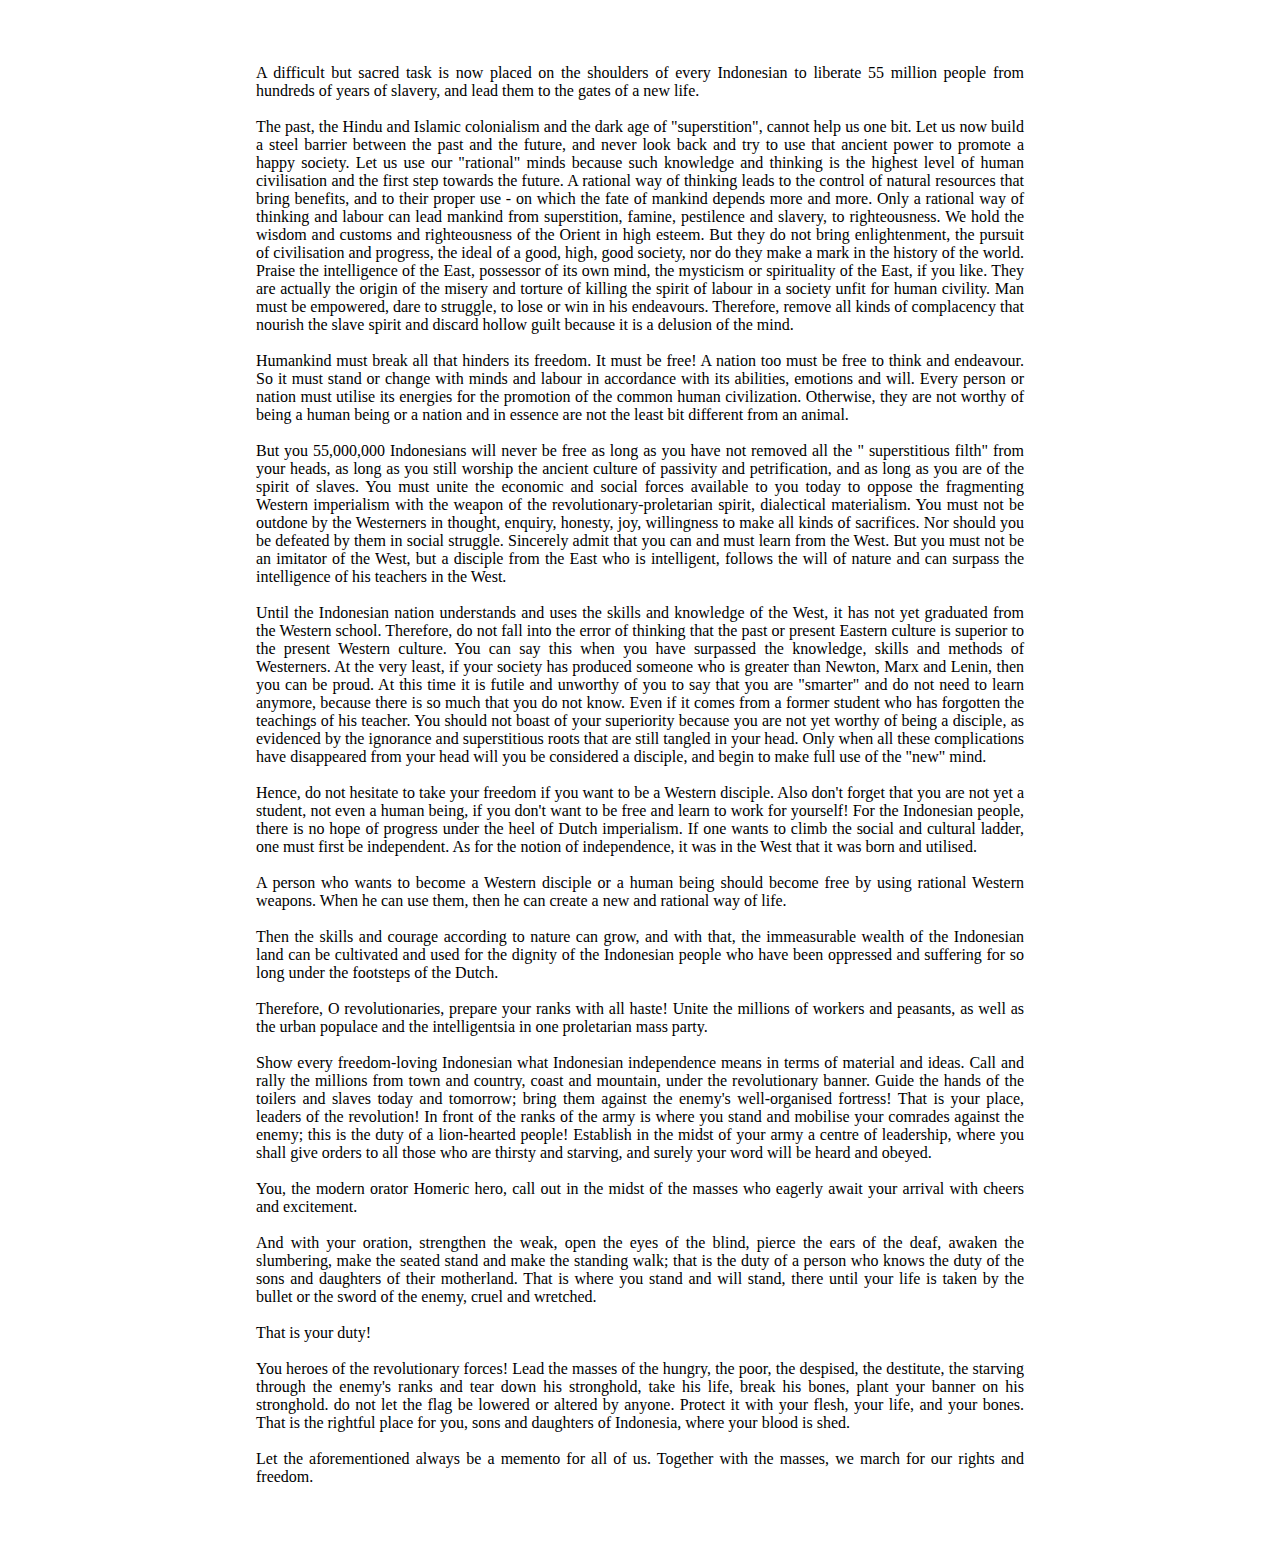
<file: chapters/chapter12.html>
<!DOCTYPE html>
<html lang="en">

<head>
    <meta charset="UTF-8">
    <meta name="viewport" content="width=device-width, initial-scale=1.0">
    <link rel="stylesheet" href="../style.css">
    <title>Dreams of a Revolutionary</title>
</head>

<body>
    <div class="content">
        A difficult but sacred task is now placed on the shoulders of every Indonesian to liberate 55 million people
        from hundreds of years of slavery, and lead them to the gates of a new life.

        <br>
        <br>

        The past, the Hindu and Islamic colonialism and the dark age of "superstition", cannot help us one bit. Let us
        now build a steel barrier between the past and the future, and never look back and try to use that ancient power
        to promote a happy society. Let us use our "rational" minds because such knowledge and thinking is the highest
        level of human civilisation and the first step towards the future. A rational way of thinking leads to the
        control of natural resources that bring benefits, and to their proper use - on which the fate of mankind depends
        more and more. Only a rational way of thinking and labour can lead mankind from superstition, famine, pestilence
        and slavery, to righteousness. We hold the wisdom and customs and righteousness of the Orient in high esteem.
        But they do not bring enlightenment, the pursuit of civilisation and progress, the ideal of a good, high, good
        society, nor do they make a mark in the history of the world. Praise the intelligence of the East, possessor of
        its own mind, the mysticism or spirituality of the East, if you like. They are actually the origin of the misery
        and torture of killing the spirit of labour in a society unfit for human civility. Man must be empowered, dare
        to struggle, to lose or win in his endeavours. Therefore, remove all kinds of complacency that nourish the slave
        spirit and discard hollow guilt because it is a delusion of the mind.

        <br>
        <br>

        Humankind must break all that hinders its freedom. It must be free! A nation too must be free to think and
        endeavour. So it must stand or change with minds and labour in accordance with its abilities, emotions and will.
        Every person or nation must utilise its energies for the promotion of the common human civilization. Otherwise,
        they are not worthy of being a human being or a nation and in essence are not the least bit different from an
        animal.

        <br>
        <br>

        But you 55,000,000 Indonesians will never be free as long as you have not removed all the " superstitious filth"
        from your heads, as long as you still worship the ancient culture of passivity and petrification, and as long as
        you are of the spirit of slaves. You must unite the economic and social forces available to you today to oppose
        the fragmenting Western imperialism with the weapon of the revolutionary-proletarian spirit, dialectical
        materialism. You must not be outdone by the Westerners in thought, enquiry, honesty, joy, willingness to make
        all kinds of sacrifices. Nor should you be defeated by them in social struggle. Sincerely admit that you can and
        must learn from the West. But you must not be an imitator of the West, but a disciple from the East who is
        intelligent, follows the will of nature and can surpass the intelligence of his teachers in the West.

        <br>
        <br>

        Until the Indonesian nation understands and uses the skills and knowledge of the West, it has not yet graduated
        from the Western school. Therefore, do not fall into the error of thinking that the past or present Eastern
        culture is superior to the present Western culture. You can say this when you have surpassed the knowledge,
        skills and methods of Westerners. At the very least, if your society has produced someone who is greater than
        Newton, Marx and Lenin, then you can be proud. At this time it is futile and unworthy of you to say that you are
        "smarter" and do not need to learn anymore, because there is so much that you do not know. Even if it comes from
        a former student who has forgotten the teachings of his teacher. You should not boast of your superiority
        because you are not yet worthy of being a disciple, as evidenced by the ignorance and superstitious roots that
        are still tangled in your head. Only when all these complications have disappeared from your head will you be
        considered a disciple, and begin to make full use of the "new" mind.

        <br>
        <br>

        Hence, do not hesitate to take your freedom if you want to be a Western disciple. Also don't forget that you are
        not yet a student, not even a human being, if you don't want to be free and learn to work for yourself! For the
        Indonesian people, there is no hope of progress under the heel of Dutch imperialism. If one wants to climb the
        social and cultural ladder, one must first be independent. As for the notion of independence, it was in the West
        that it was born and utilised.


        <br>
        <br>

        A person who wants to become a Western disciple or a human being should become free by using rational Western
        weapons. When he can use them, then he can create a new and rational way of life.

        <br>
        <br>

        Then the skills and courage according to nature can grow, and with that, the immeasurable wealth of the
        Indonesian land can be cultivated and used for the dignity of the Indonesian people who have been oppressed and
        suffering for so long under the footsteps of the Dutch.

        <br>
        <br>

        Therefore, O revolutionaries, prepare your ranks with all haste! Unite the millions of workers and peasants, as
        well as the urban populace and the intelligentsia in one proletarian mass party.

        <br>
        <br>

        Show every freedom-loving Indonesian what Indonesian independence means in terms of material and ideas. Call and
        rally the millions from town and country, coast and mountain, under the revolutionary banner. Guide the hands of
        the toilers and slaves today and tomorrow; bring them against the enemy's well-organised fortress! That is your
        place, leaders of the revolution! In front of the ranks of the army is where you stand and mobilise your
        comrades against the enemy; this is the duty of a lion-hearted people! Establish in the midst of your army a
        centre of leadership, where you shall give orders to all those who are thirsty and starving, and surely your
        word will be heard and obeyed.

        <br>
        <br>

        You, the modern orator Homeric hero, call out in the midst of the masses who eagerly await your arrival with
        cheers and excitement.

        <br>
        <br>

        And with your oration, strengthen the weak, open the eyes of the blind, pierce the ears of the deaf, awaken the
        slumbering, make the seated stand and make the standing walk; that is the duty of a person who knows the duty of
        the sons and daughters of their motherland. That is where you stand and will stand, there until your life is
        taken by the bullet or the sword of the enemy, cruel and wretched.

        <br>
        <br>

        That is your duty!

        <br>
        <br>

        You heroes of the revolutionary forces! Lead the masses of the hungry, the poor, the despised, the destitute,
        the starving through the enemy's ranks and tear down his stronghold, take his life, break his bones, plant your
        banner on his stronghold. do not let the flag be lowered or altered by anyone. Protect it with your flesh, your
        life, and your bones. That is the rightful place for you, sons and daughters of Indonesia, where your blood is
        shed.

        <br>
        <br>

        Let the aforementioned always be a memento for all of us. Together with the masses, we march for our rights and
        freedom.

    </div>
</body>

</html>
</file>
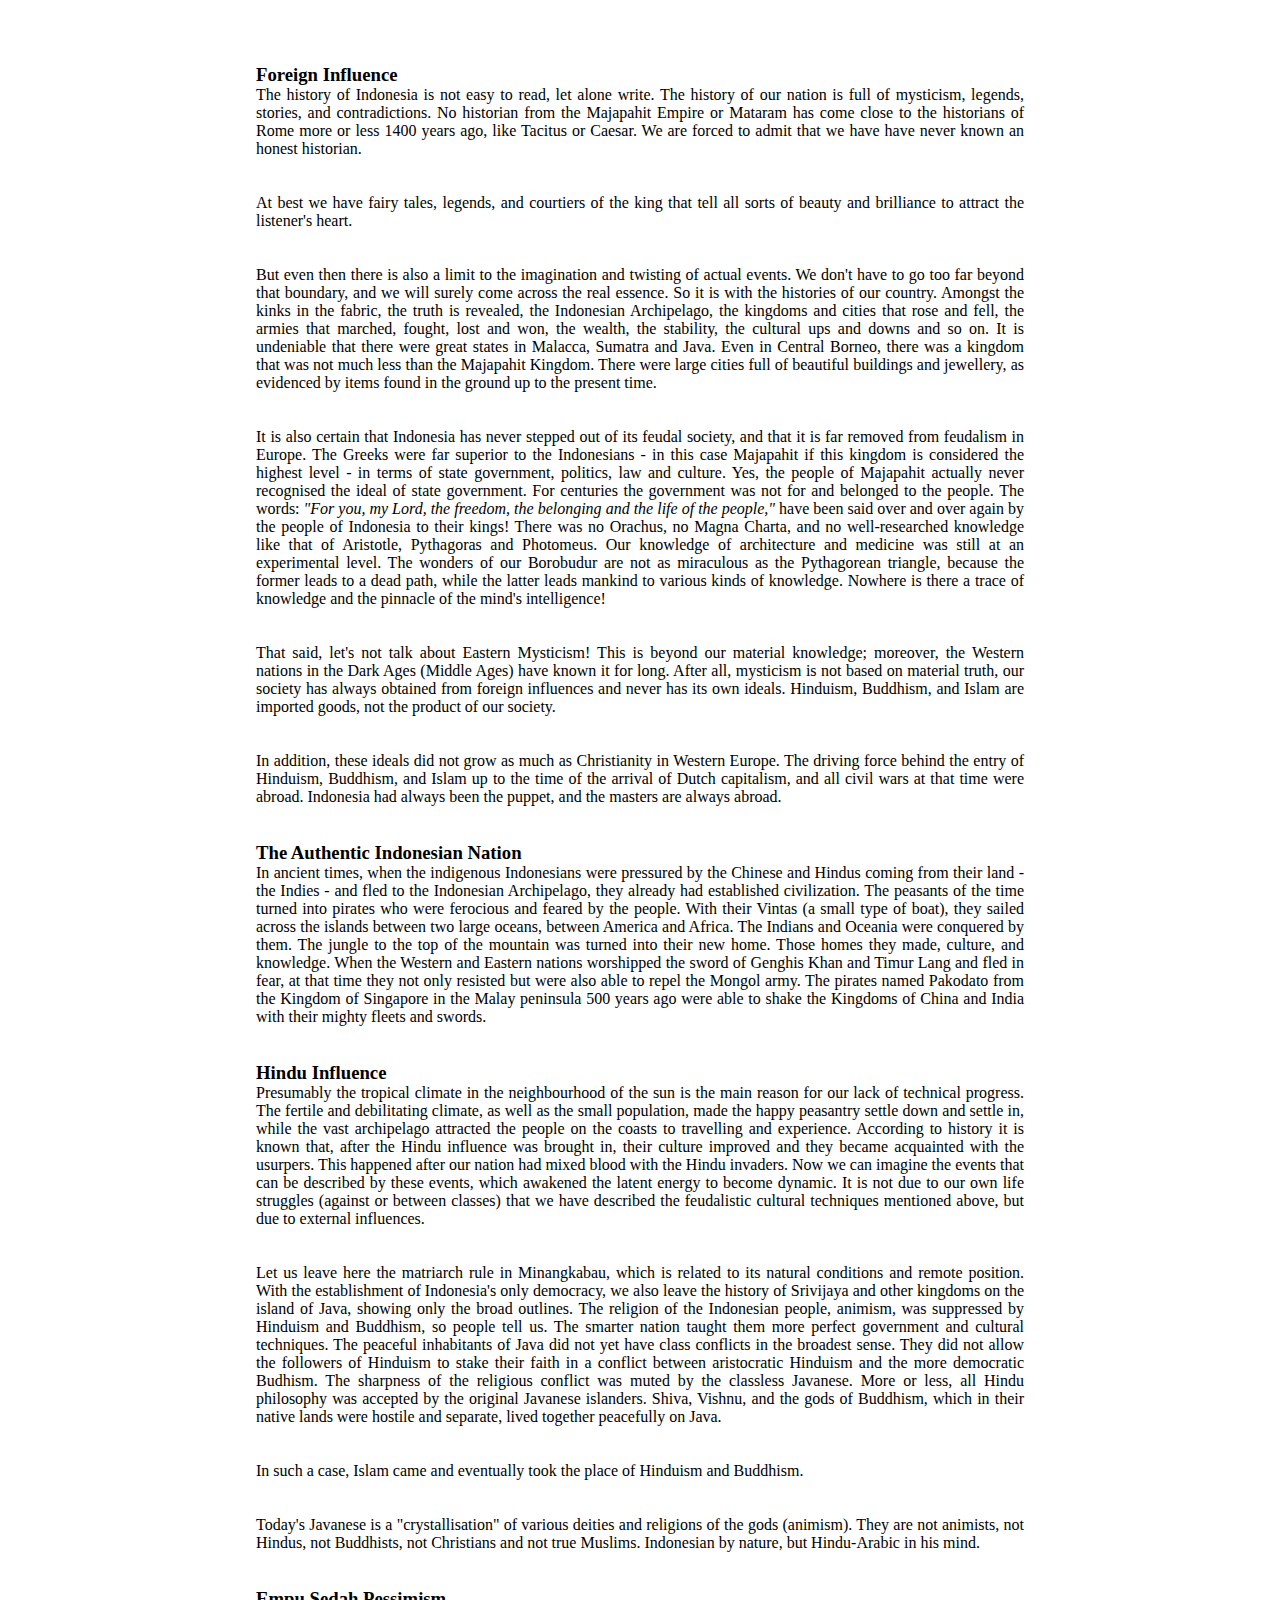
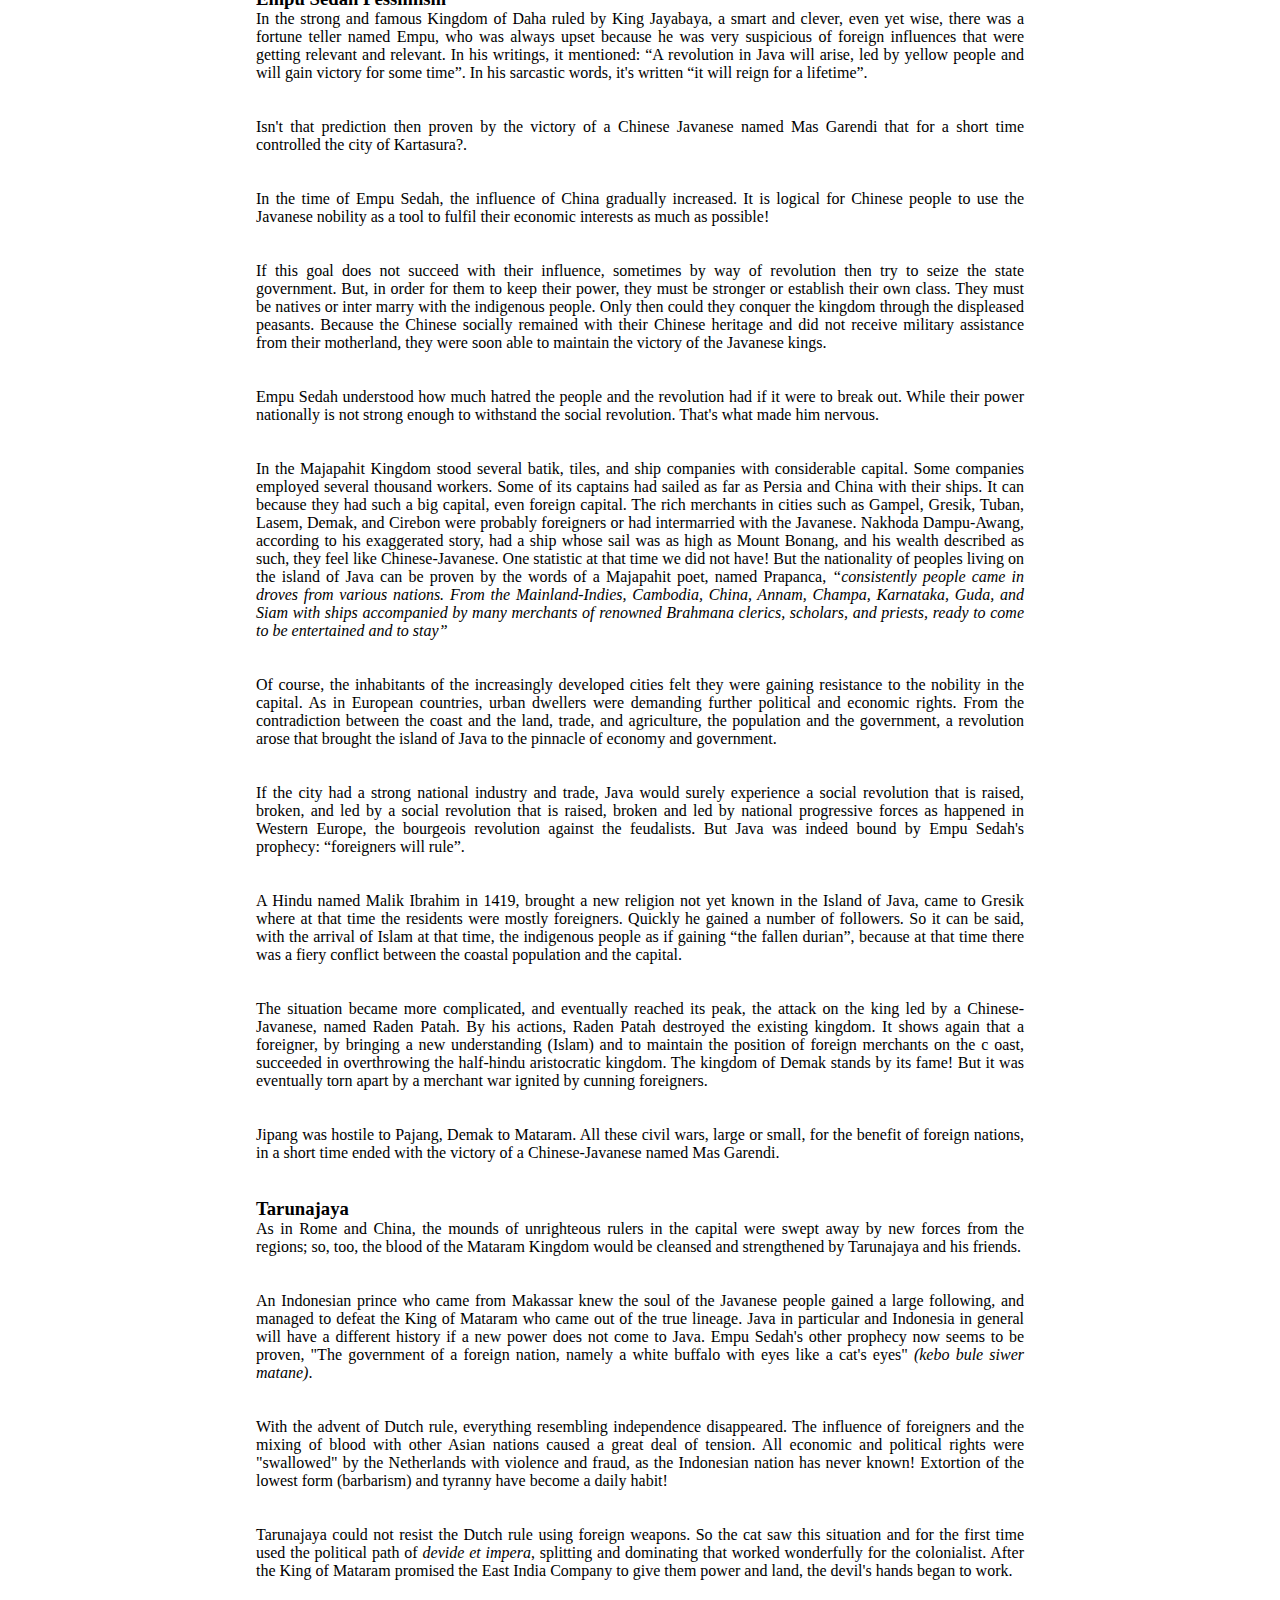
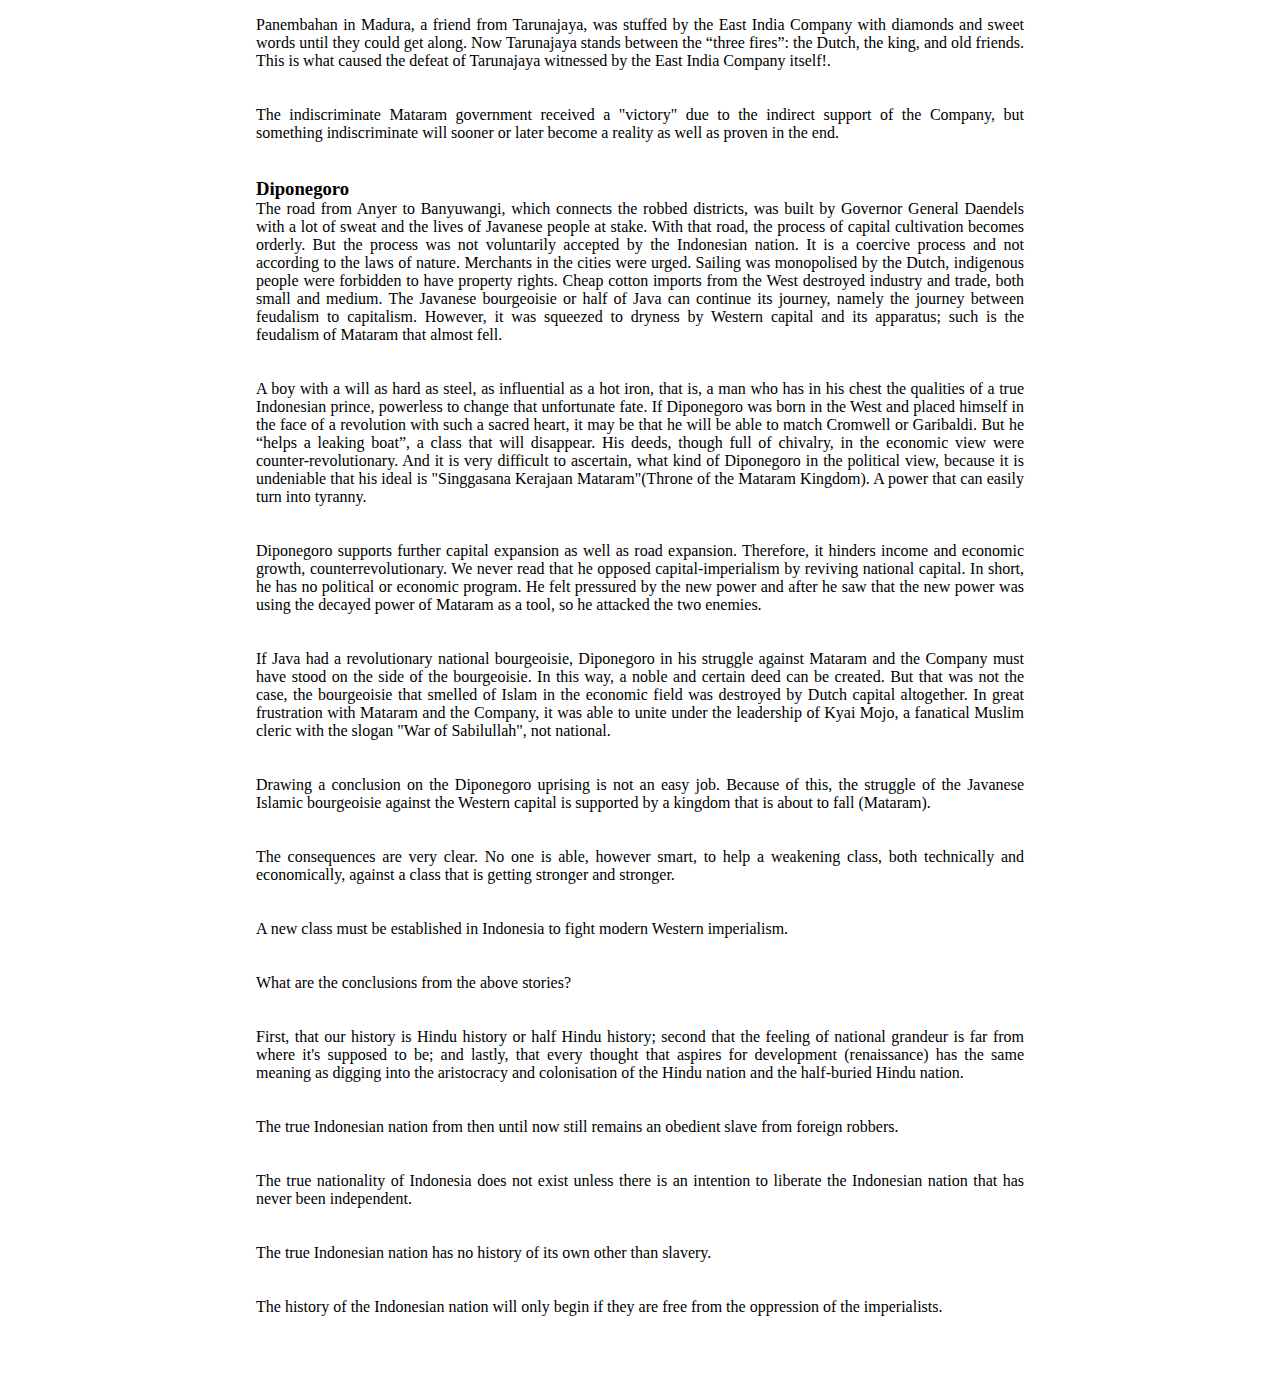
<file: chapters/chapter2.html>
<!DOCTYPE html>
<html lang="en">

<head>
    <meta charset="UTF-8">
    <meta name="viewport" content="width=device-width, initial-scale=1.0">
    <link rel="stylesheet" href="../style.css">
    <title>Overview of Indonesian History</title>
</head>

<body>
    <div class="content">
        <h3>Foreign Influence</h3>

        <p>
            The history of Indonesia is not easy to read, let alone write. The history of
            our nation is full of mysticism, legends, stories, and contradictions. No historian
            from the Majapahit Empire or Mataram has come close to the historians of Rome more
            or less 1400 years ago, like Tacitus or Caesar. We are forced to admit that we have have never known an
            honest
            historian.
        </p>

        <br>
        <br>

        <p>
            At best we have fairy tales, legends, and courtiers of the king that tell all sorts of
            beauty and brilliance to attract the listener's heart.
        </p>

        <br>
        <br>

        <p>
            But even then there is also a limit to the imagination and twisting of actual events. We don't have to go
            too far beyond that boundary, and we will surely come across the real essence. So it is with the histories
            of our country. Amongst the kinks in the fabric, the truth is revealed, the Indonesian Archipelago, the
            kingdoms and cities that rose and fell, the armies that marched, fought, lost and won, the wealth, the
            stability, the cultural ups and downs and so on. It is undeniable that there were great states in Malacca,
            Sumatra and Java. Even in Central Borneo, there was a kingdom that was not much less than the Majapahit
            Kingdom. There were large cities full of beautiful buildings and jewellery, as evidenced by items found in
            the ground up to the present time.
        </p>

        <br>
        <br>

        <p>
            It is also certain that Indonesia has never stepped out of its feudal society, and that it is far removed
            from
            feudalism in Europe. The Greeks were far superior to the Indonesians - in this case Majapahit if this
            kingdom is considered the highest level - in terms of state government, politics, law and culture. Yes, the
            people of Majapahit actually never recognised the ideal of state government. For centuries the government
            was not for and belonged to the people. The words: <i>"For you, my Lord, the freedom, the belonging and the
                life of the people,"</i> have been said over and over again by the people of Indonesia to their kings!
            There was no Orachus, no Magna Charta, and no well-researched knowledge like that of Aristotle, Pythagoras
            and
            Photomeus. Our knowledge of architecture and medicine was still at an experimental level. The wonders of our
            Borobudur are not as miraculous as the Pythagorean triangle, because the former leads to a dead path, while
            the
            latter leads mankind to various kinds of knowledge. Nowhere is there a trace of knowledge and the pinnacle
            of the mind's intelligence!
        </p>

        <br>
        <br>

        <p>
            That said, let's not talk about Eastern Mysticism! This is beyond our material knowledge; moreover,
            the Western nations in the Dark Ages (Middle Ages) have known it for long. After all, mysticism is
            not based on material truth, our society has always obtained from foreign influences and never has
            its own ideals. Hinduism, Buddhism, and Islam are imported goods, not the product of our society.
        </p>

        <br>
        <br>

        <p>
            In addition, these ideals did not grow as much as Christianity in Western Europe.
            The driving force behind the entry of Hinduism, Buddhism, and Islam up to the time of
            the arrival of Dutch capitalism, and all civil wars at that time were abroad. Indonesia
            had always been the puppet, and the masters are always abroad.
        </p>

        <br>
        <br>

        <h3>The Authentic Indonesian Nation</h3>

        <p>
            In ancient times, when the indigenous Indonesians were
            pressured by the Chinese and Hindus coming from their land - the Indies - and
            fled to the Indonesian Archipelago, they already had established civilization.
            The peasants of the time turned into pirates who were ferocious and feared by the people.
            With their Vintas (a small type of boat), they sailed across the islands between two large
            oceans, between America and Africa. The Indians and Oceania were conquered by them. The jungle
            to the top of the mountain was turned into their new home. Those homes they made, culture,
            and knowledge. When the Western and Eastern nations worshipped the sword of Genghis Khan and
            Timur Lang and fled in fear, at that time they not only resisted but were also able to repel
            the Mongol army. The pirates named Pakodato from the Kingdom of Singapore in the Malay peninsula
            500 years ago were able to shake the Kingdoms of China and India with their mighty fleets and swords.
        </p>

        <br>
        <br>

        <h3>Hindu Influence</h3>

        <p>
            Presumably the tropical climate in the neighbourhood of the sun is the main reason for our lack of technical
            progress. The fertile and debilitating climate, as well as the small population, made the happy peasantry
            settle
            down and settle in, while the vast archipelago attracted the people on the coasts to travelling and
            experience.
            According to history it is known that, after the Hindu influence was brought in, their culture improved and
            they
            became acquainted with the usurpers. This happened after our nation had mixed blood with the Hindu invaders.
            Now
            we can imagine the events that can be described by these events, which awakened the latent energy to become
            dynamic. It is not due to our own life struggles (against or between classes) that we have described the
            feudalistic cultural techniques mentioned above, but due to external influences.
        </p>

        <br>
        <br>

        <p>
            Let us leave here the matriarch rule in Minangkabau, which is related to its natural conditions and remote
            position. With the establishment of Indonesia's only democracy, we also leave the history of Srivijaya and
            other
            kingdoms on the island of Java, showing only the broad outlines. The religion of the Indonesian people,
            animism,
            was suppressed by Hinduism and Buddhism, so people tell us. The smarter nation taught them more perfect
            government and cultural techniques. The peaceful inhabitants of Java did not yet have class conflicts in the
            broadest sense. They did not allow the followers of Hinduism to stake their faith in a conflict between
            aristocratic Hinduism and the more democratic Budhism. The sharpness of the religious conflict was muted by
            the
            classless Javanese. More or less, all Hindu philosophy was accepted by the original Javanese islanders.
            Shiva,
            Vishnu, and the gods of Buddhism, which in their native lands were hostile and separate, lived together
            peacefully on Java.
        </p>

        <br>
        <br>

        <p>
            In such a case, Islam came and eventually took the place of Hinduism and Buddhism.
        </p>

        <br>
        <br>

        <p>
            Today's Javanese is a "crystallisation" of various deities and religions of the gods (animism). They are not
            animists, not Hindus, not Buddhists, not Christians and not true Muslims. Indonesian by nature, but
            Hindu-Arabic
            in his mind.
        </p>

        <br>
        <br>

        <h3>Empu Sedah Pessimism</h3>

        <p>
            In the strong and famous Kingdom of Daha ruled by King Jayabaya, a smart and clever,
            even yet wise, there was a fortune teller named Empu, who was always upset because he
            was very suspicious of foreign influences that were getting relevant and relevant.
            In his writings, it mentioned: “A revolution in Java will arise, led
            by yellow people and will gain victory for some time”. In his sarcastic
            words, it's written “it will reign for a lifetime”.
        </p>

        <br>
        <br>

        <p>
            Isn't that prediction then proven by the victory of a Chinese Javanese
            named Mas Garendi that for a short time controlled the city of Kartasura?.
        </p>

        <br>
        <br>

        <p>
            In the time of Empu Sedah, the influence of China gradually increased.
            It is logical for Chinese people to use the Javanese nobility as a tool to fulfil
            their economic interests as much as possible!
        </p>

        <br>
        <br>

        <p>
            If this goal does not succeed with their influence, sometimes by way of revolution then
            try to seize the state government. But, in order for them to keep their power, they must be
            stronger or establish their own class. They must be natives or inter marry with the indigenous
            people. Only then could they conquer the kingdom through the displeased peasants. Because the
            Chinese socially remained with their Chinese heritage and did not receive military assistance
            from their motherland, they were soon able to maintain the victory of the Javanese kings.
        </p>

        <br>
        <br>

        <p>
            Empu Sedah understood how much hatred the people and the revolution had if it were to break
            out. While their power nationally is not strong enough to withstand the social revolution. That's what made
            him nervous.
        </p>

        <br>
        <br>

        <p>
            In the Majapahit Kingdom stood several batik, tiles, and ship companies with considerable capital.
            Some companies employed several thousand workers. Some of its captains had sailed as far as Persia
            and China with their ships. It can because they had such a big capital, even foreign capital.
            The rich merchants in cities such as Gampel, Gresik, Tuban, Lasem, Demak, and Cirebon were probably
            foreigners or had intermarried with the Javanese. Nakhoda Dampu-Awang, according to his exaggerated
            story, had a ship whose sail was as high as Mount Bonang, and his wealth described as such, they feel like
            Chinese-Javanese.
            One statistic at that time we did not have! But the nationality of peoples living on the island of Java can
            be proven by the words of a Majapahit poet, named Prapanca, <i>“consistently people came in droves from
                various
                nations.
                From the Mainland-Indies, Cambodia, China, Annam, Champa, Karnataka, Guda, and Siam with ships
                accompanied
                by many merchants of
                renowned Brahmana clerics, scholars, and priests, ready to come to be entertained and to stay”</i>
        </p>

        <br>
        <br>

        <p>
            Of course, the inhabitants of the increasingly developed cities felt they were gaining resistance to the
            nobility in
            the capital. As in European countries, urban dwellers were demanding further political and economic rights.
            From
            the contradiction between the coast and the land, trade, and agriculture, the population and the government,
            a revolution arose that brought the island of Java to the pinnacle of economy and government.
        </p>

        <br>
        <br>

        <p>
            If the city had a strong national industry and trade, Java would surely experience a social revolution that
            is
            raised, broken, and led by a social revolution that is raised, broken and led by national progressive forces
            as happened in Western Europe, the bourgeois revolution against the feudalists.
            But Java was indeed bound by Empu Sedah's prophecy: “foreigners will rule”.
        </p>

        <br>
        <br>

        <p>
            A Hindu named Malik Ibrahim in 1419, brought a new religion not yet known in the Island of
            Java, came to Gresik where at that time the residents were mostly foreigners. Quickly he
            gained a number of followers. So it can be said, with the arrival of Islam at that time, the
            indigenous people as if gaining “the fallen durian”, because at that time there was a fiery
            conflict between the coastal population and the capital.
        </p>

        <br>
        <br>

        <p>
            The situation became more complicated, and eventually reached its peak,
            the attack on the king led by a Chinese-Javanese, named Raden Patah. By his actions,
            Raden Patah destroyed the existing kingdom. It shows again that a foreigner,
            by bringing a new understanding (Islam) and to maintain the position of foreign merchants on the c
            oast, succeeded in overthrowing the half-hindu aristocratic kingdom. The kingdom of
            Demak stands by its fame! But it was eventually torn apart by a merchant war ignited by cunning
            foreigners.
        </p>

        <br>
        <br>

        <p>
            Jipang was hostile to Pajang, Demak to Mataram. All these civil wars,
            large or small, for the benefit of foreign nations, in a short time ended with the victory
            of a Chinese-Javanese named Mas Garendi.
        </p>

        <br>
        <br>

        <h3>Tarunajaya</h3>

        <p>
            As in Rome and China, the mounds of unrighteous rulers in the capital were swept away by new forces from the
            regions; so, too, the blood of the Mataram Kingdom would be cleansed and strengthened by Tarunajaya and his
            friends.
        </p>

        <br>
        <br>

        <p>
            An Indonesian prince who came from Makassar knew the soul of the Javanese people gained a large
            following, and managed to defeat the King of Mataram who came out of the true lineage. Java in
            particular and Indonesia in general will have a different history if a new power does not come
            to Java. Empu Sedah's other prophecy now seems to be proven, "The government of a foreign nation,
            namely a white buffalo with eyes like a cat's eyes" <i>(kebo bule siwer matane)</i>.
        </p>

        <br>
        <br>

        <p>
            With the advent of Dutch rule, everything resembling independence disappeared. The influence of
            foreigners and the mixing of blood with other Asian nations caused a great deal of tension. All
            economic and political rights were "swallowed" by the Netherlands with violence and fraud, as the
            Indonesian nation has never known! Extortion of the lowest form (barbarism) and tyranny have become a daily
            habit!
        </p>

        <br>
        <br>

        <p>
            Tarunajaya could not resist the Dutch rule using foreign weapons. So the cat saw this situation and
            for the first time used the political path of <i>devide et impera</i>, splitting and dominating that worked
            wonderfully for the colonialist. After the King of Mataram promised the East India Company to give
            them power and land, the devil's hands began to work.
        </p>

        <br>
        <br>

        <p>
            Panembahan in Madura, a friend from Tarunajaya, was stuffed by the East India Company with diamonds
            and sweet words until they could get along. Now Tarunajaya stands between the “three fires”: the Dutch,
            the king, and old friends. This is what caused the defeat of Tarunajaya witnessed by the East India Company
            itself!.
        </p>

        <br>
        <br>

        <p>
            The indiscriminate Mataram government received a "victory" due to the indirect support of the Company, but
            something indiscriminate will sooner or later become a reality as well as proven in the end.
        </p>

        <br>
        <br>

        <h3>Diponegoro</h3>

        <p>
            The road from Anyer to Banyuwangi, which connects the robbed districts, was built by Governor General
            Daendels with a lot of sweat and the lives of Javanese people at stake. With that road,
            the process of capital cultivation becomes orderly. But the process was not voluntarily accepted by
            the Indonesian nation. It is a coercive process and not according to the laws of nature. Merchants in
            the cities were urged. Sailing was monopolised by the Dutch, indigenous people were forbidden to
            have property rights. Cheap cotton imports from the West destroyed industry and trade, both
            small and medium. The Javanese bourgeoisie or half of Java can continue its journey, namely
            the journey between feudalism to capitalism. However, it was squeezed to dryness by Western
            capital and its apparatus; such is the feudalism of Mataram that almost fell.
        </p>

        <br>
        <br>

        <p>
            A boy with a will as hard as steel, as influential as a hot iron, that is, a man who has
            in his chest the qualities of a true Indonesian prince, powerless to change that
            unfortunate fate. If Diponegoro was born in the West and placed himself in the face of
            a revolution with such a sacred heart, it may be that he will be able to match Cromwell
            or Garibaldi. But he “helps a leaking boat”, a class that will disappear. His deeds,
            though full of chivalry, in the economic view were counter-revolutionary. And it is
            very difficult to ascertain, what kind of Diponegoro in the political view, because it
            is undeniable that his ideal is "Singgasana Kerajaan Mataram"(Throne of the Mataram Kingdom).
            A power that can easily turn into tyranny.
        </p>

        <br>
        <br>

        <p>
            Diponegoro supports further capital expansion as well as road expansion. Therefore,
            it hinders income and economic growth, counterrevolutionary. We never read that he
            opposed capital-imperialism by reviving national capital. In short, he has no political
            or economic program. He felt pressured by the new power and after he saw that the new power
            was using the decayed power of Mataram as a tool, so he attacked the two enemies.
        </p>

        <br>
        <br>

        <p>
            If Java had a revolutionary national bourgeoisie, Diponegoro in his struggle against
            Mataram and the Company must have stood on the side of the bourgeoisie. In this way,
            a noble and certain deed can be created. But that was not the case, the bourgeoisie
            that smelled of Islam in the economic field was destroyed by Dutch capital altogether.
            In great frustration with Mataram and the Company, it was able to unite under the
            leadership of Kyai Mojo, a fanatical Muslim cleric with the slogan "War of Sabilullah", not national.
        </p>

        <br>
        <br>

        <p>
            Drawing a conclusion on the Diponegoro uprising is not an easy job. Because of this,
            the struggle of the Javanese Islamic bourgeoisie against the Western capital is supported
            by a kingdom that is about to fall (Mataram).
        </p>

        <br>
        <br>

        <p>
            The consequences are very clear. No one is able, however smart, to help
            a weakening class, both technically and economically, against a class that is getting stronger and
            stronger.
        </p>

        <br>
        <br>

        <p>
            A new class must be established in Indonesia to fight modern Western imperialism.
        </p>

        <br>
        <br>

        <p>
            What are the conclusions from the above stories?
        </p>

        <br>
        <br>

        <p>
            First, that our history is Hindu history or half Hindu history; second
            that the feeling of national grandeur is far from where it's supposed to be; and
            lastly, that every thought that aspires for development (renaissance) has the same
            meaning as digging into the aristocracy and colonisation of the Hindu nation and the half-buried Hindu
            nation.
        </p>

        <br>
        <br>

        <p>
            The true Indonesian nation from then until now still remains an obedient slave from foreign robbers.
        </p>

        <br>
        <br>

        <p>
            The true nationality of Indonesia does not exist unless there is an intention to liberate the Indonesian
            nation that has never been independent.
        </p>

        <br>
        <br>

        <p>
            The true Indonesian nation has no history of its own other than slavery.
        </p>

        <br>
        <br>

        <p>
            The history of the Indonesian nation will only begin if they are free from the oppression of the
            imperialists.
        </p>
    </div>
</body>

</html>
</file>
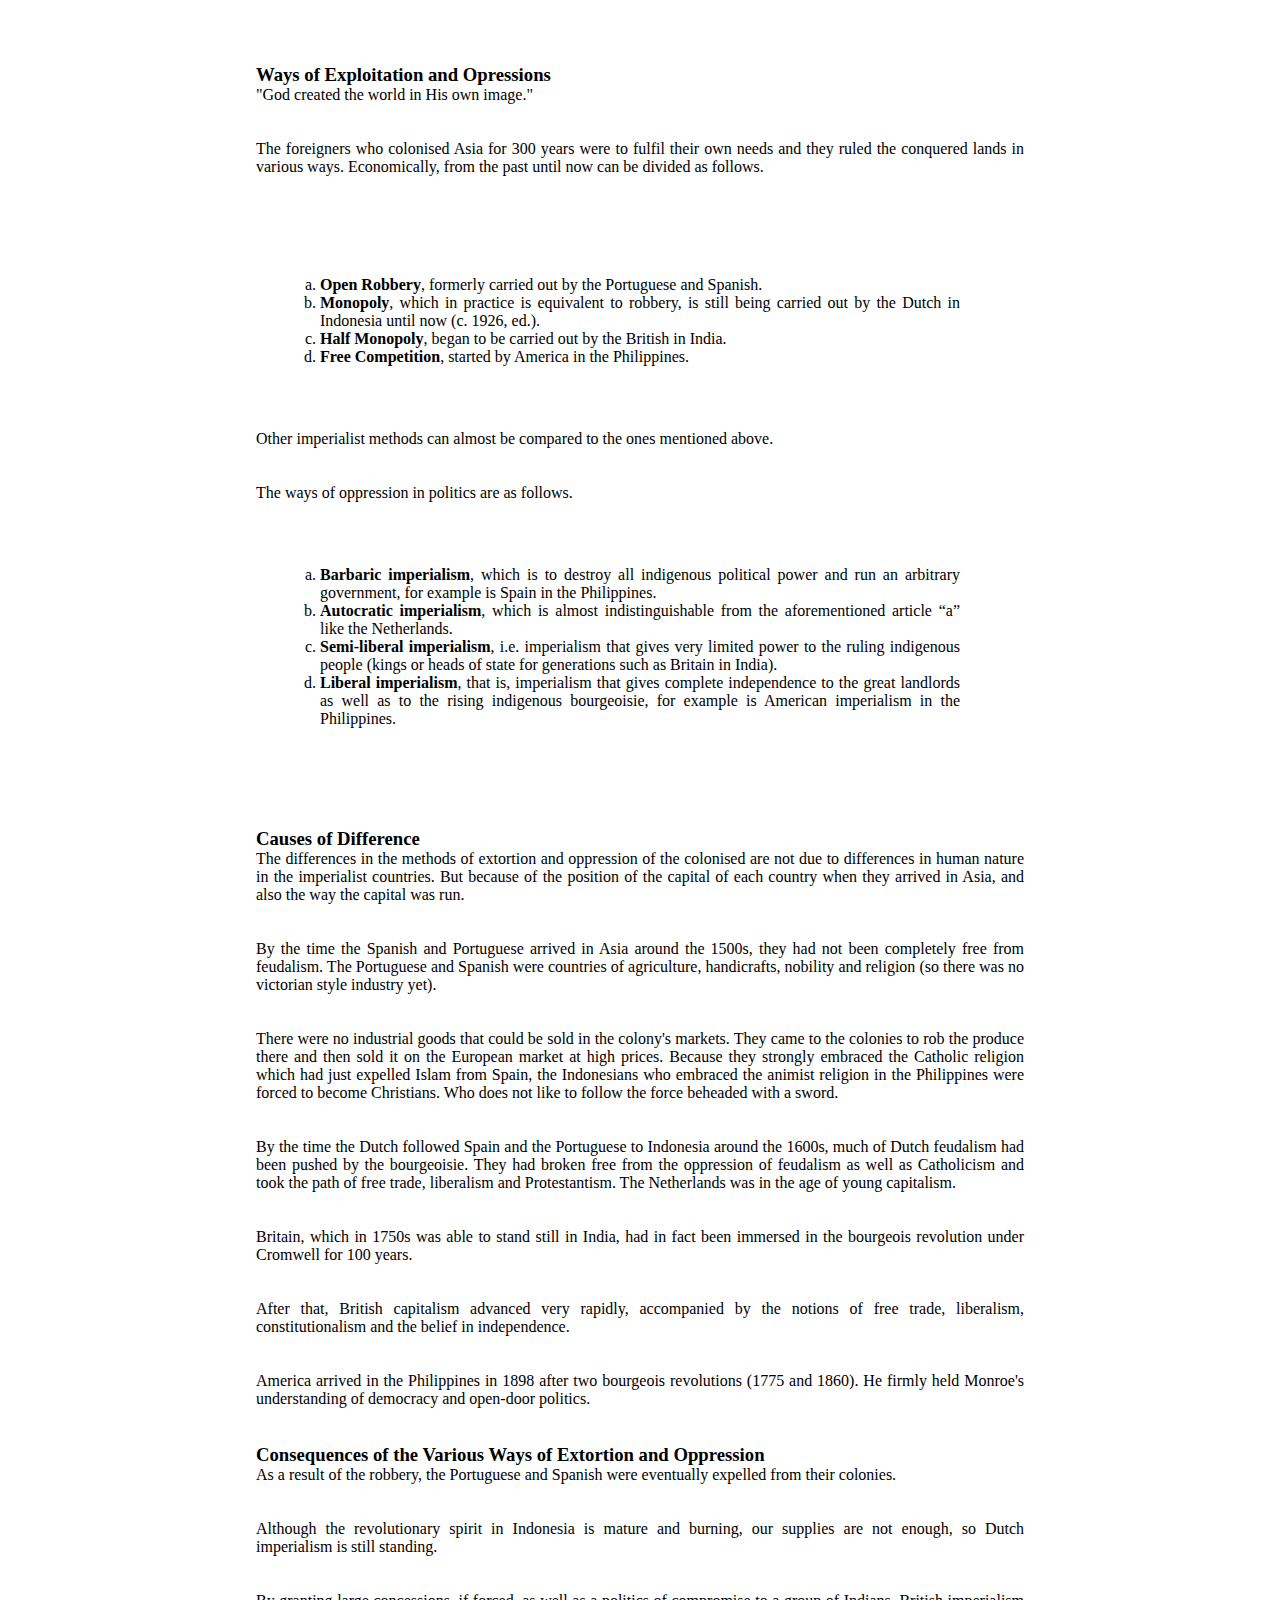
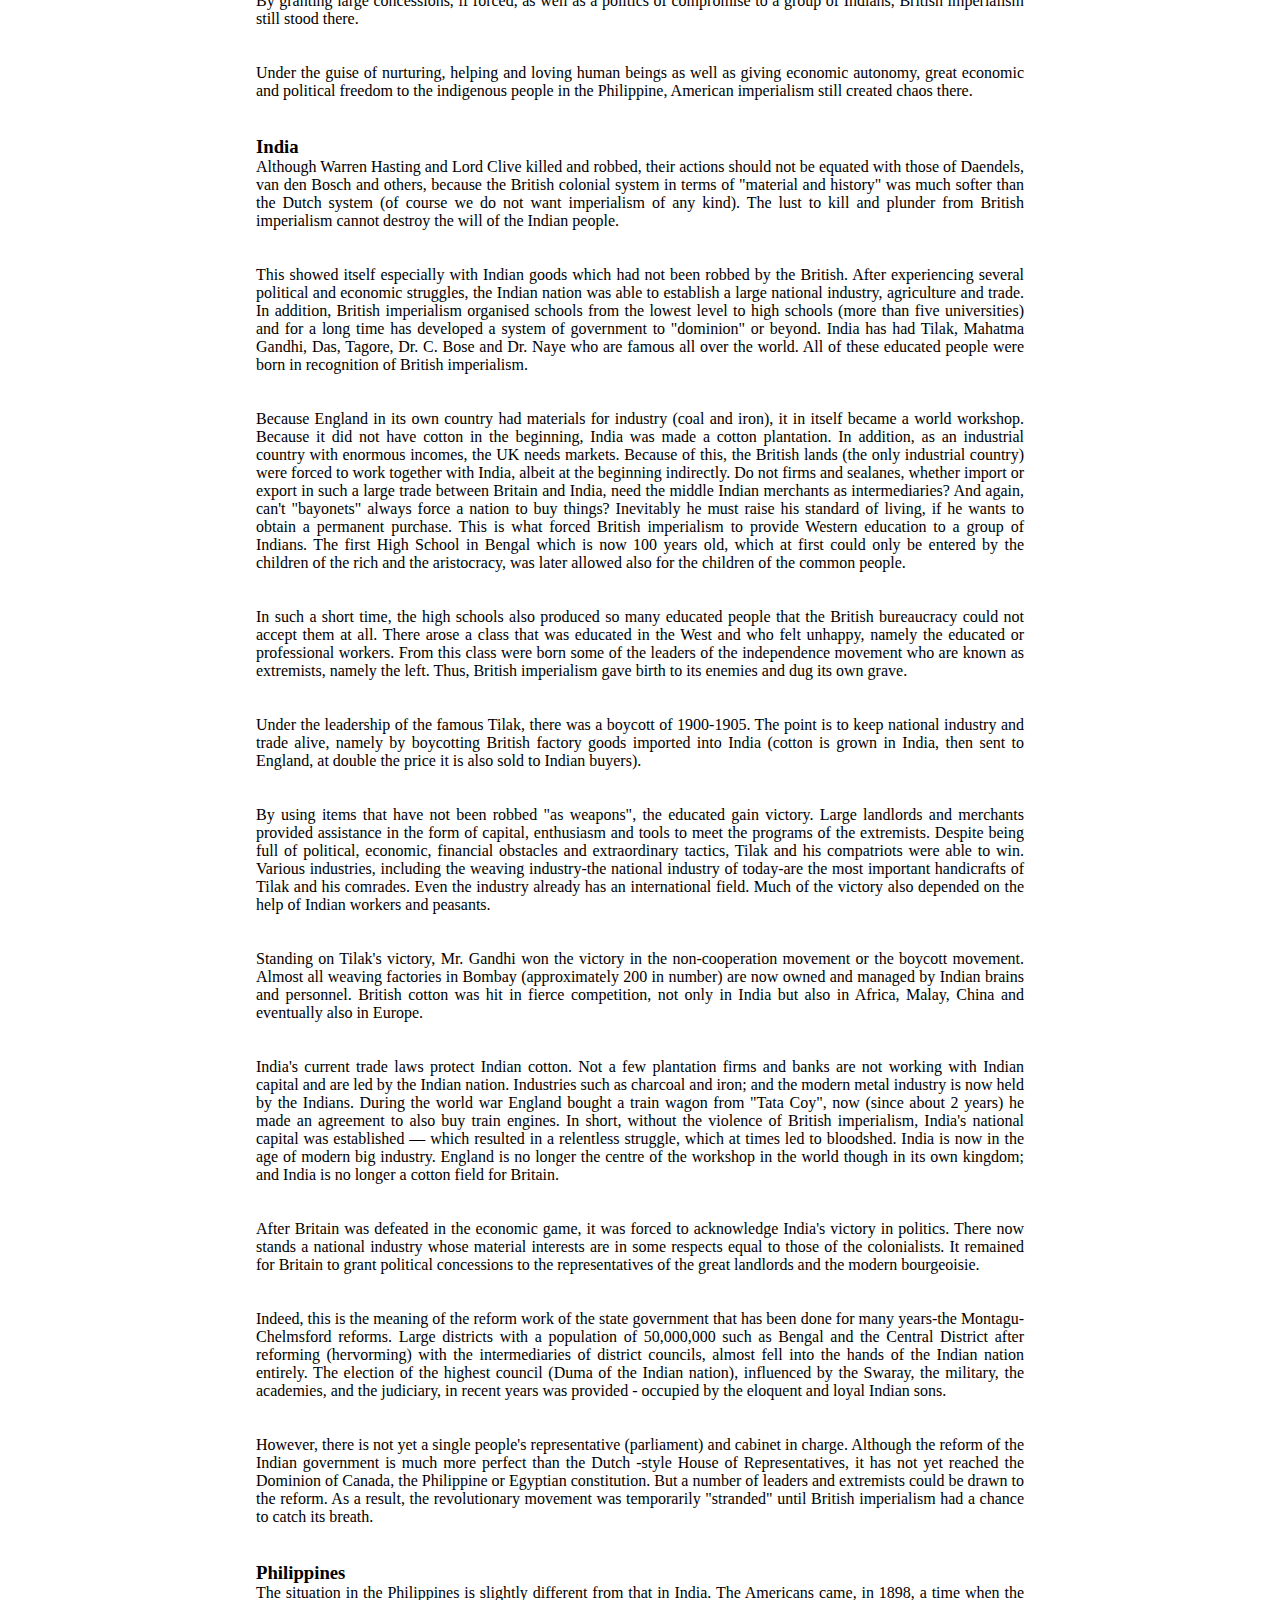
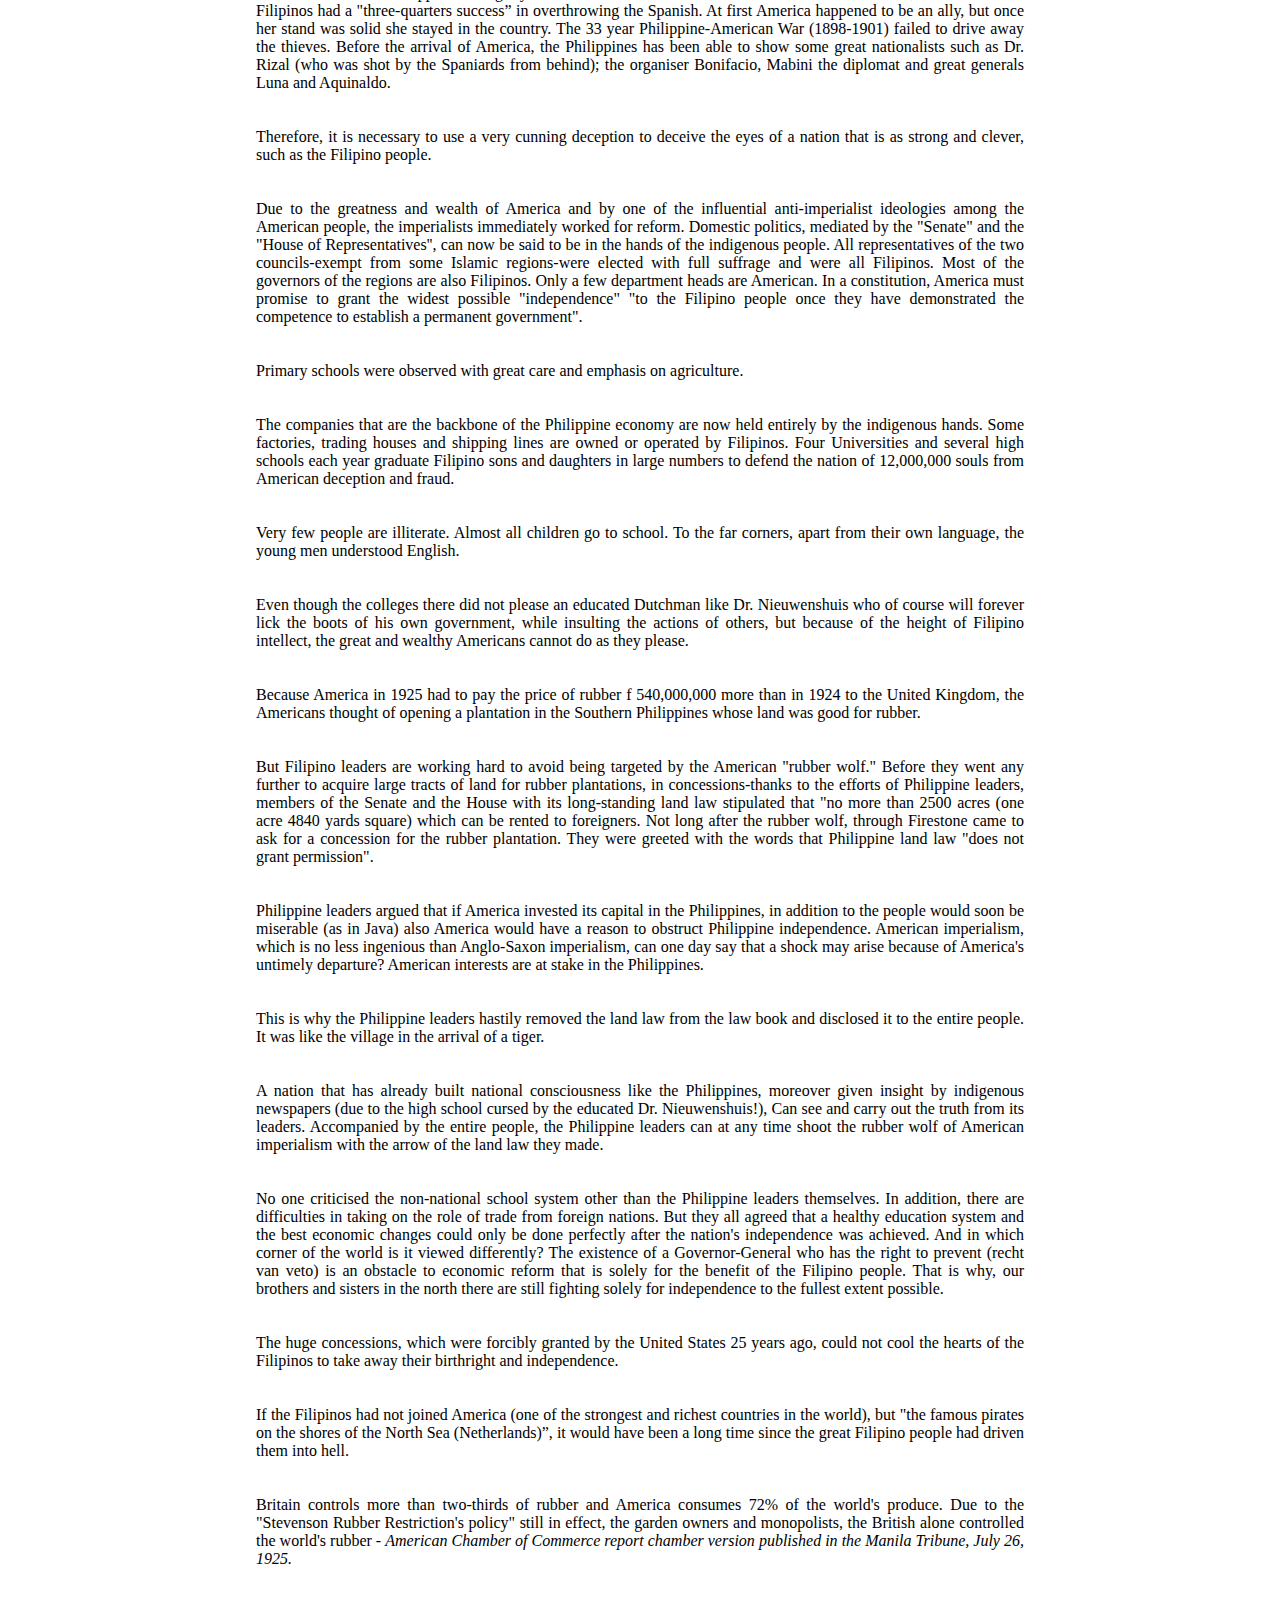
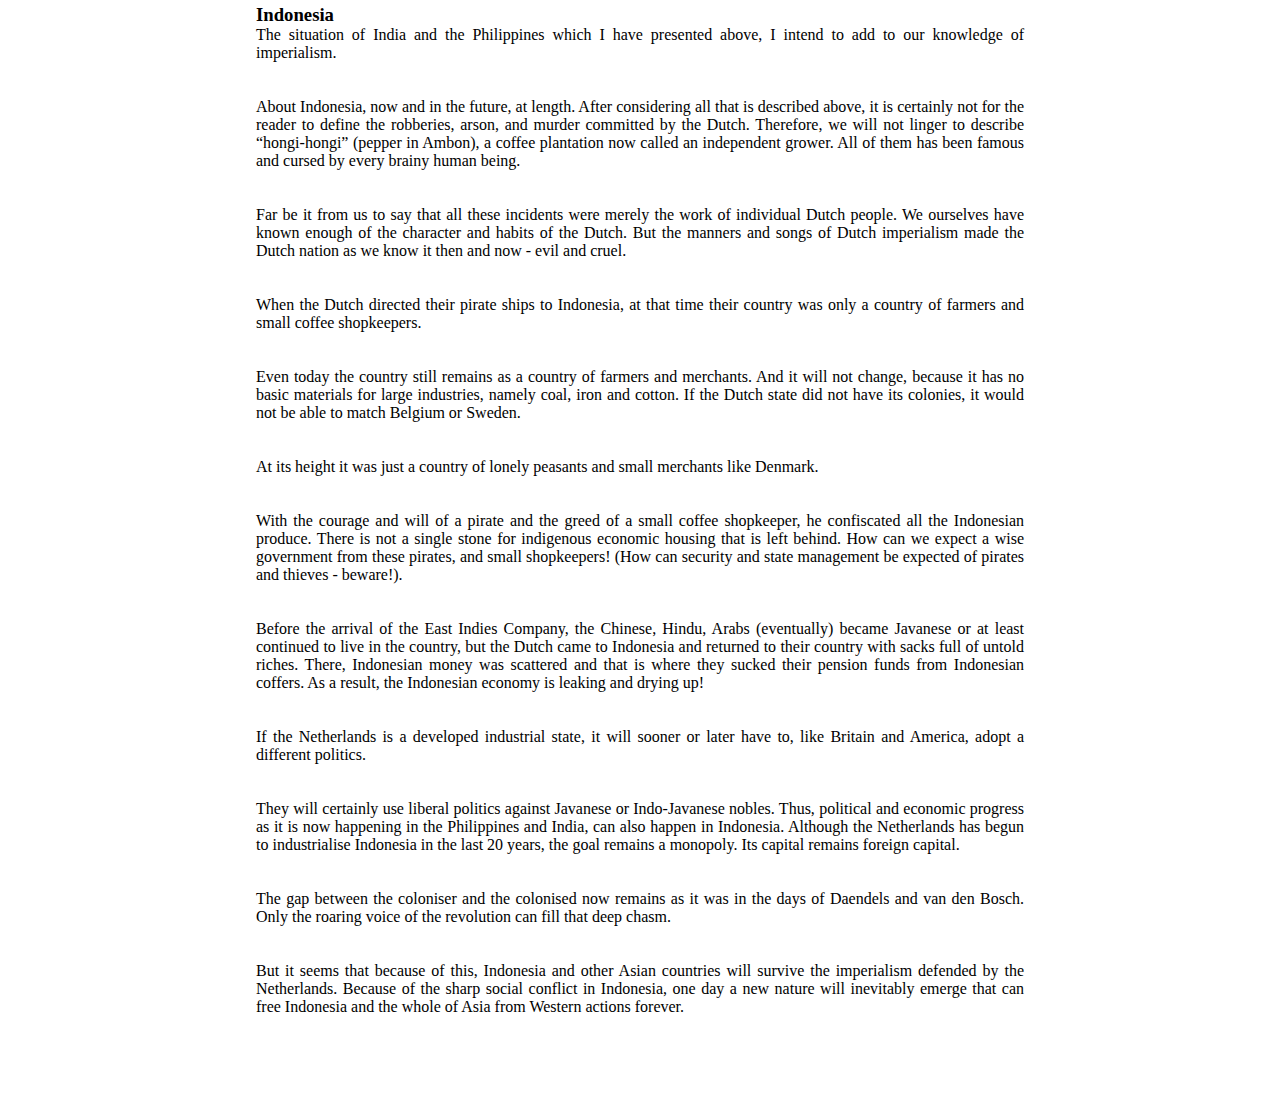
<file: chapters/chapter3.html>
<!DOCTYPE html>
<html lang="en">

<head>
    <meta charset="UTF-8">
    <meta name="viewport" content="width=device-width, initial-scale=1.0">
    <link rel="stylesheet" href="../style.css">
    <title>Different Types of Imperialism</title>
</head>

<body>
    <div class="content">
        <h3>Ways of Exploitation and Opressions</h3>

        <p>
            "God created the world in His own image."
        </p>

        <br>
        <br>

        <p>
            The foreigners who colonised Asia for 300 years were to fulfil
            their own needs and they ruled the conquered lands in various ways.
            Economically, from the past until now can be divided as follows.
        </p>

        <br>
        <br>

        <ol type="a">
            <li><b>Open Robbery</b>, formerly carried out by the Portuguese and Spanish.</li>
            <li><b>Monopoly</b>, which in practice is equivalent to robbery, is still being carried out by the Dutch in
                Indonesia until now (c. 1926, ed.).</li>
            <li><b>Half Monopoly</b>, began to be carried out by the British in India.</li>
            <li><b>Free Competition</b>, started by America in the Philippines.</li>
        </ol>

        <p>
            Other imperialist methods can almost be compared to the ones mentioned above.
        </p>

        <br>
        <br>

        <p>
            The ways of oppression in politics are as follows.
        </p>

        <ol type="a">
            <li><b>Barbaric imperialism</b>, which is to destroy all indigenous political power and run an arbitrary
                government, for example is Spain in the Philippines.</li>
            <li><b>Autocratic imperialism</b>, which is almost indistinguishable from the aforementioned article “a”
                like the Netherlands.</li>
            <li><b>Semi-liberal imperialism</b>, i.e. imperialism that gives very limited power to the ruling indigenous
                people (kings or heads of state for generations such as Britain in India).</li>
            <li><b>Liberal imperialism</b>, that is, imperialism that gives complete independence to the great landlords
                as well as to the rising indigenous bourgeoisie, for example is American imperialism in the Philippines.
            </li>
        </ol>

        <br>
        <br>

        <h3>Causes of Difference</h3>

        <p>
            The differences in the methods of extortion and oppression of the colonised are
            not due to differences in human nature in the imperialist countries.
            But because of the position of the capital of each country when they
            arrived in Asia, and also the way the capital was run.
        </p>

        <br>
        <br>

        <p>
            By the time the Spanish and Portuguese arrived in Asia around the
            1500s, they had not been completely free from feudalism. The Portuguese
            and Spanish were countries of agriculture, handicrafts, nobility and
            religion (so there was no victorian style industry yet).
        </p>

        <br>
        <br>

        <p>
            There were no industrial goods that could be sold in the colony's
            markets. They came to the colonies to rob the produce there and then sold
            it on the European market at high prices. Because they strongly embraced
            the Catholic religion which had just expelled Islam from Spain, the Indonesians
            who embraced the animist religion in the Philippines were forced to become
            Christians. Who does not like to follow the force beheaded with a sword.
        </p>

        <br>
        <br>

        <p>
            By the time the Dutch followed Spain and the Portuguese to Indonesia around the
            1600s, much of Dutch feudalism had been pushed by the bourgeoisie. They had broken
            free from the oppression of feudalism as well as Catholicism and took the path of
            free trade, liberalism and Protestantism. The Netherlands was in the age of young capitalism.
        </p>

        <br>
        <br>

        <p>
            Britain, which in 1750s was able to stand still in India, had in fact been
            immersed in the bourgeois revolution under Cromwell for 100 years.
        </p>

        <br>
        <br>

        <p>
            After that, British capitalism advanced very rapidly, accompanied by the
            notions of free trade, liberalism, constitutionalism and the belief in independence.
        </p>

        <br>
        <br>

        <p>
            America arrived in the Philippines in 1898 after two bourgeois revolutions (1775 and 1860).
            He firmly held Monroe's understanding of democracy and open-door politics.
        </p>

        <br>
        <br>

        <h3>Consequences of the Various Ways of Extortion and Oppression</h3>

        <p>
            As a result of the robbery, the Portuguese and Spanish were eventually expelled from their colonies.
        </p>

        <br>
        <br>

        <p>
            Although the revolutionary spirit in Indonesia is mature and burning, our supplies are not enough, so Dutch
            imperialism is still standing.
        </p>

        <br>
        <br>

        <p>
            By granting large concessions, if forced, as well as a politics of compromise to a group of Indians, British
            imperialism still stood there.
        </p>

        <br>
        <br>

        <p>
            Under the guise of nurturing, helping and loving human beings as well as giving economic
            autonomy, great economic and political freedom to the indigenous people in the Philippine,
            American imperialism still created chaos there.
        </p>

        <br>
        <br>

        <h3>India</h3>

        <p>
            Although Warren Hasting and Lord Clive killed and robbed,
            their actions should not be equated with those of Daendels, van den
            Bosch and others, because the British colonial system in terms of
            "material and history" was much softer than the Dutch system (of course we do not want imperialism of any
            kind).
            The lust to kill and plunder from British imperialism cannot destroy the will of the Indian people.
        </p>

        <br>
        <br>

        <p>
            This showed itself especially with Indian goods which had not been robbed by the British.
            After experiencing several political and economic struggles, the Indian nation was able to
            establish a large national industry, agriculture and trade. In addition, British imperialism
            organised schools from the lowest level to high schools (more than five universities)
            and for a long time has developed a system of government to "dominion" or beyond. India
            has had Tilak, Mahatma Gandhi, Das, Tagore, Dr. C. Bose and Dr. Naye who are famous all
            over the world. All of these educated people were born in recognition of British imperialism.
        </p>

        <br>
        <br>

        <p>
            Because England in its own country had materials for industry (coal and iron), it in itself
            became a world workshop. Because it did not have cotton in the beginning, India was made a
            cotton plantation. In addition, as an industrial country with enormous incomes, the UK needs
            markets. Because of this, the British lands (the only industrial country) were forced to work
            together with India, albeit at the beginning indirectly. Do not firms and sealanes, whether
            import or export in such a large trade between Britain and India, need the middle Indian
            merchants as intermediaries? And again, can't "bayonets" always force a nation to buy things?
            Inevitably he must raise his standard of living, if he wants to obtain a permanent purchase.
            This is what forced British imperialism to provide Western education to a group of Indians.
            The first High School in Bengal which is now 100 years old, which at first could only be entered
            by the children of the rich and the aristocracy, was later allowed also for the children of the common
            people.
        </p>

        <br>
        <br>

        <p>
            In such a short time, the high schools also produced so many educated people that the British
            bureaucracy could not accept them at all. There arose a class that was educated in the West and
            who felt unhappy, namely the educated or professional workers. From this class were born some of
            the leaders of the independence movement who are known as extremists, namely the left. Thus,
            British imperialism gave birth to its enemies and dug its own grave.
        </p>

        <br>
        <br>

        <p>
            Under the leadership of the famous Tilak, there was a boycott of 1900-1905.
            The point is to keep national industry and trade alive, namely by boycotting
            British factory goods imported into India (cotton is grown in India, then sent
            to England, at double the price it is also sold to Indian buyers).
        </p>

        <br>
        <br>

        <p>
            By using items that have not been robbed "as weapons", the educated gain victory.
            Large landlords and merchants provided assistance in the form of capital, enthusiasm
            and tools to meet the programs of the extremists. Despite being full of political,
            economic, financial obstacles and extraordinary tactics, Tilak and his compatriots
            were able to win. Various industries, including the weaving industry-the national
            industry of today-are the most important handicrafts of Tilak and his comrades.
            Even the industry already has an international field. Much of the victory also depended on the help of
            Indian workers and peasants.
        </p>

        <br>
        <br>

        <p>
            Standing on Tilak's victory, Mr. Gandhi won the victory in the non-cooperation movement
            or the boycott movement. Almost all weaving factories in Bombay (approximately 200 in number)
            are now owned and managed by Indian brains and personnel. British cotton was hit in fierce
            competition, not only in India but also in Africa, Malay, China and eventually also in Europe.
        </p>

        <br>
        <br>

        <p>
            India's current trade laws protect Indian cotton. Not a few plantation firms and banks
            are not working with Indian capital and are led by the Indian nation. Industries such
            as charcoal and iron; and the modern metal industry is now held by the Indians. During
            the world war England bought a train wagon from "Tata Coy", now (since about 2 years)
            he made an agreement to also buy train engines. In short, without the violence of British
            imperialism, India's national capital was established — which resulted in a relentless
            struggle, which at times led to bloodshed. India is now in the age of modern big industry.
            England is no longer the centre of the workshop in the world though in its own kingdom; and
            India is no longer a cotton field for Britain.
        </p>

        <br>
        <br>

        <p>
            After Britain was defeated in the economic game, it was forced to acknowledge
            India's victory in politics. There now stands a national industry whose material
            interests are in some respects equal to those of the colonialists. It remained for
            Britain to grant political concessions to the representatives of the great landlords and the modern
            bourgeoisie.
        </p>

        <br>
        <br>

        <p>
            Indeed, this is the meaning of the reform work of the state government that has been
            done for many years-the Montagu-Chelmsford reforms. Large districts with a population
            of 50,000,000 such as Bengal and the Central District after reforming (hervorming)
            with the intermediaries of district councils, almost fell into the hands of the Indian
            nation entirely. The election of the highest council (Duma of the Indian nation),
            influenced by the Swaray, the military, the academies, and the judiciary, in recent
            years was provided - occupied by the eloquent and loyal Indian sons.
        </p>

        <br>
        <br>

        <p>
            However, there is not yet a single people's representative (parliament)
            and cabinet in charge. Although the reform of the Indian government is much
            more perfect than the Dutch -style House of Representatives, it has not yet
            reached the Dominion of Canada, the Philippine or Egyptian constitution. But a
            number of leaders and extremists could be drawn to the reform. As a result, the
            revolutionary movement was temporarily "stranded" until British imperialism had a chance to catch its
            breath.
        </p>

        <br>
        <br>

        <h3>Philippines</h3>

        <p>
            The situation in the Philippines is slightly different from that in India.
            The Americans came, in 1898, a time when the Filipinos had a "three-quarters success”
            in overthrowing the Spanish. At first America happened to be an ally, but once her stand
            was solid she stayed in the country. The 33 year Philippine-American War (1898-1901)
            failed to drive away the thieves. Before the arrival of America, the Philippines has
            been able to show some great nationalists such as Dr. Rizal (who was shot by the Spaniards from behind);
            the organiser Bonifacio, Mabini the diplomat and great generals Luna and Aquinaldo.
        </p>

        <br>
        <br>

        <p>
            Therefore, it is necessary to use a very cunning deception to deceive the eyes of a
            nation that is as strong and clever, such as the Filipino people.
        </p>

        <br>
        <br>

        <p>
            Due to the greatness and wealth of America and by one of the influential anti-imperialist
            ideologies among the American people, the imperialists immediately worked for reform.
            Domestic politics, mediated by the "Senate" and the "House of Representatives'', can now
            be said to be in the hands of the indigenous people. All representatives of the two councils-exempt
            from some Islamic regions-were elected with full suffrage and were all Filipinos. Most of the
            governors of the regions are also Filipinos. Only a few department heads are American. In a
            constitution, America must promise to grant the widest possible "independence" "to the Filipino
            people once they have demonstrated the competence to establish a permanent government".
        </p>

        <br>
        <br>

        <p>
            Primary schools were observed with great care and emphasis on agriculture.
        </p>

        <br>
        <br>

        <p>
            The companies that are the backbone of the Philippine economy are now held entirely
            by the indigenous hands. Some factories, trading houses and shipping lines are owned
            or operated by Filipinos. Four Universities and several high schools each year graduate
            Filipino sons and daughters in large numbers to defend the nation of 12,000,000 souls from American
            deception and fraud.
        </p>

        <br>
        <br>

        <p>
            Very few people are illiterate. Almost all children go to school. To the far corners,
            apart from their own language, the young men understood English.
        </p>

        <br>
        <br>

        <p>
            Even though the colleges there did not please an educated Dutchman like Dr. Nieuwenshuis
            who of course will forever lick the boots of his own government, while insulting the actions
            of others, but because of the height of Filipino intellect, the great and wealthy Americans cannot do as
            they please.
        </p>

        <br>
        <br>

        <p>
            Because America in 1925 had to pay the price of rubber f 540,000,000 more than in 1924 to
            the United Kingdom, the Americans thought of opening a plantation in the Southern Philippines whose land was
            good for rubber.
        </p>

        <br>
        <br>

        <p>
            But Filipino leaders are working hard to avoid being targeted by the American "rubber wolf."
            Before they went any further to acquire large tracts of land for rubber plantations, in
            concessions-thanks to the efforts of Philippine leaders, members of the Senate and the House
            with its long-standing land law stipulated that "no more than 2500 acres (one acre 4840 yards square)
            which can be rented to foreigners. Not long after the rubber wolf, through Firestone came to ask for a
            concession for the rubber plantation. They were greeted with the words that Philippine land law "does not
            grant permission".
        </p>

        <br>
        <br>

        <p>
            Philippine leaders argued that if America invested its capital in the Philippines, in addition
            to the people would soon be miserable (as in Java) also America would have a reason to obstruct
            Philippine independence. American imperialism, which is no less ingenious than Anglo-Saxon imperialism,
            can one day say that a shock may arise because of America's untimely departure? American interests are at
            stake in the Philippines.
        </p>

        <br>
        <br>

        <p>
            This is why the Philippine leaders hastily removed the land law from the law book and disclosed it
            to the entire people. It was like the village in the arrival of a tiger.
        </p>

        <br>
        <br>

        <p>
            A nation that has already built national consciousness like the Philippines, moreover given
            insight by indigenous newspapers (due to the high school cursed by the educated Dr. Nieuwenshuis!),
            Can see and carry out the truth from its leaders. Accompanied by the entire people, the Philippine
            leaders can at any time shoot the rubber wolf of American imperialism with the arrow of the land law they
            made.
        </p>

        <br>
        <br>

        <p>
            No one criticised the non-national school system other than the Philippine leaders themselves.
            In addition, there are difficulties in taking on the role of trade from foreign nations. But they
            all agreed that a healthy education system and the best economic changes could only be done
            perfectly after the nation's independence was achieved. And in which corner of the world is it
            viewed differently? The existence of a Governor-General who has the right to prevent (recht van veto)
            is an obstacle to economic reform that is solely for the benefit of the Filipino people. That is why,
            our brothers and sisters in the north there are still fighting solely for independence to the fullest extent
            possible.
        </p>

        <br>
        <br>

        <p>
            The huge concessions, which were forcibly granted by the United States 25 years ago,
            could not cool the hearts of the Filipinos to take away their birthright and independence.
        </p>

        <br>
        <br>

        <p>
            If the Filipinos had not joined America (one of the strongest and richest countries in the world),
            but "the famous pirates on the shores of the North Sea (Netherlands)”, it would have been a long time
            since the great Filipino people had driven them into hell.
        </p>

        <br>
        <br>

        <p>
            Britain controls more than two-thirds of rubber and America consumes 72% of the world's produce.
            Due to the "Stevenson Rubber Restriction's policy" still in effect, the garden owners and monopolists,
            the British alone controlled the world's rubber - <i>American Chamber of Commerce report chamber version
            published in the Manila Tribune, July 26, 1925.</i>
        </p>

        <br>
        <br>

        <h3>Indonesia</h3>

        <p>
            The situation of India and the Philippines which I have presented above,
            I intend to add to our knowledge of imperialism.
        </p>

        <br>
        <br>

        <p>
            About Indonesia, now and in the future, at length. After considering all
            that is described above, it is certainly not for the reader to define the
            robberies, arson, and murder committed by the Dutch. Therefore, we will not
            linger to describe “hongi-hongi” (pepper in Ambon), a coffee plantation now
            called an independent grower. All of them has been famous and cursed by every brainy human being.
        </p>

        <br>
        <br>

        <p>
            Far be it from us to say that all these incidents were merely the work of
            individual Dutch people. We ourselves have known enough of the character and
            habits of the Dutch. But the manners and songs of Dutch imperialism made the
            Dutch nation as we know it then and now - evil and cruel.
        </p>

        <br>
        <br>

        <p>
            When the Dutch directed their pirate ships to Indonesia, at that time their
            country was only a country of farmers and small coffee shopkeepers.
        </p>

        <br>
        <br>

        <p>
            Even today the country still remains as a country of farmers and merchants.
            And it will not change, because it has no basic materials for large industries,
            namely coal, iron and cotton. If the Dutch state did not have its colonies,
            it would not be able to match Belgium or Sweden.
        </p>

        <br>
        <br>

        <p>
            At its height it was just a country of lonely peasants and small merchants like Denmark.
        </p>

        <br>
        <br>

        <p>
            With the courage and will of a pirate and the greed of a small coffee shopkeeper,
            he confiscated all the Indonesian produce. There is not a single stone for indigenous
            economic housing that is left behind. How can we expect a wise government from these
            pirates, and small shopkeepers! (How can security and state management be expected of pirates and thieves -
            beware!).
        </p>

        <br>
        <br>

        <p>
            Before the arrival of the East Indies Company, the Chinese, Hindu, Arabs (eventually)
            became Javanese or at least continued to live in the country, but the Dutch came to
            Indonesia and returned to their country with sacks full of untold riches. There,
            Indonesian money was scattered and that is where they sucked their pension funds
            from Indonesian coffers. As a result, the Indonesian economy is leaking and drying up!
        </p>

        <br>
        <br>

        <p>
            If the Netherlands is a developed industrial state, it will sooner or later
            have to, like Britain and America, adopt a different politics.
        </p>

        <br>
        <br>

        <p>
            They will certainly use liberal politics against Javanese or Indo-Javanese nobles.
            Thus, political and economic progress as it is now happening in the Philippines
            and India, can also happen in Indonesia. Although the Netherlands has begun to
            industrialise Indonesia in the last 20 years, the goal remains a monopoly. Its capital remains foreign
            capital.
        </p>

        <br>
        <br>

        <p>
            The gap between the coloniser and the colonised now remains as it was in the days
            of Daendels and van den Bosch. Only the roaring voice of the revolution can fill that deep chasm.
        </p>

        <br>
        <br>

        <p>
            But it seems that because of this, Indonesia and other Asian countries
            will survive the imperialism defended by the Netherlands. Because of the
            sharp social conflict in Indonesia, one day a new nature will inevitably
            emerge that can free Indonesia and the whole of Asia from Western actions forever.
        </p>

        <br>
        <br>
    </div>
</body>

</html>
</file>
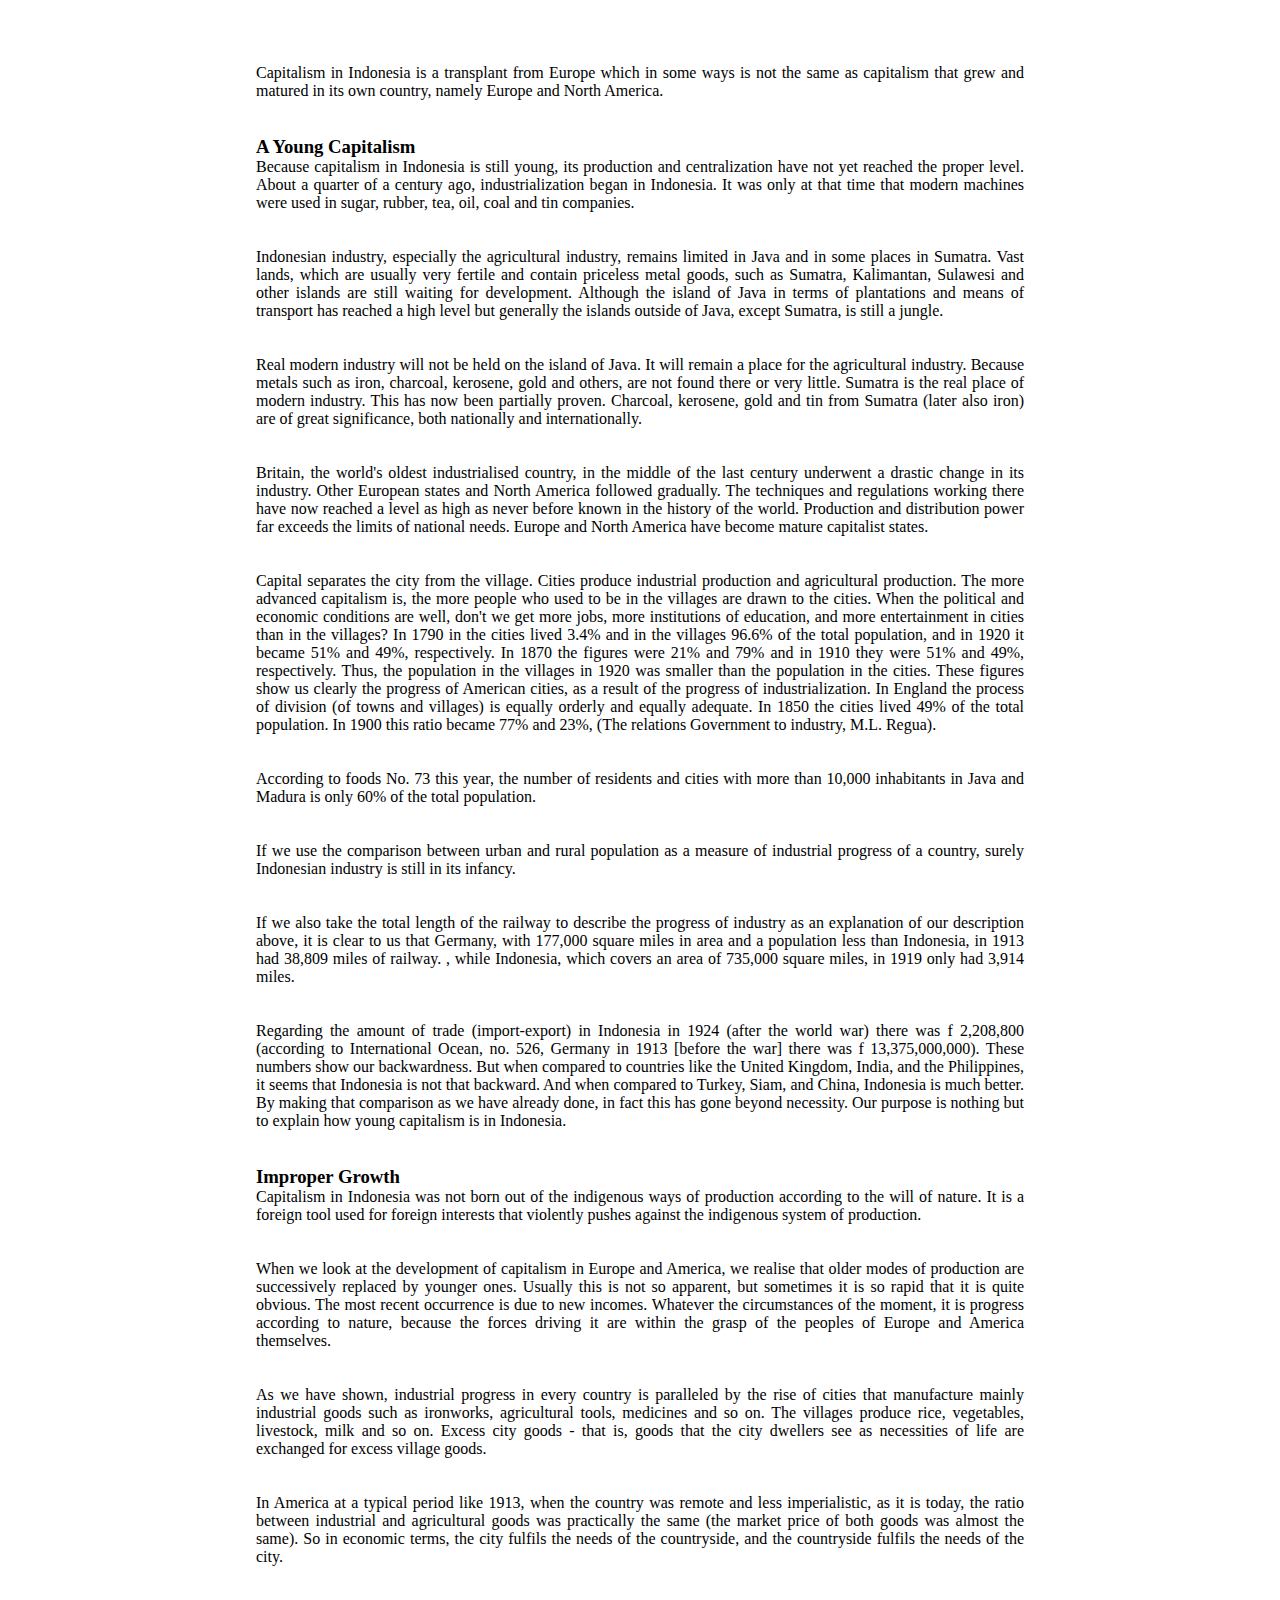
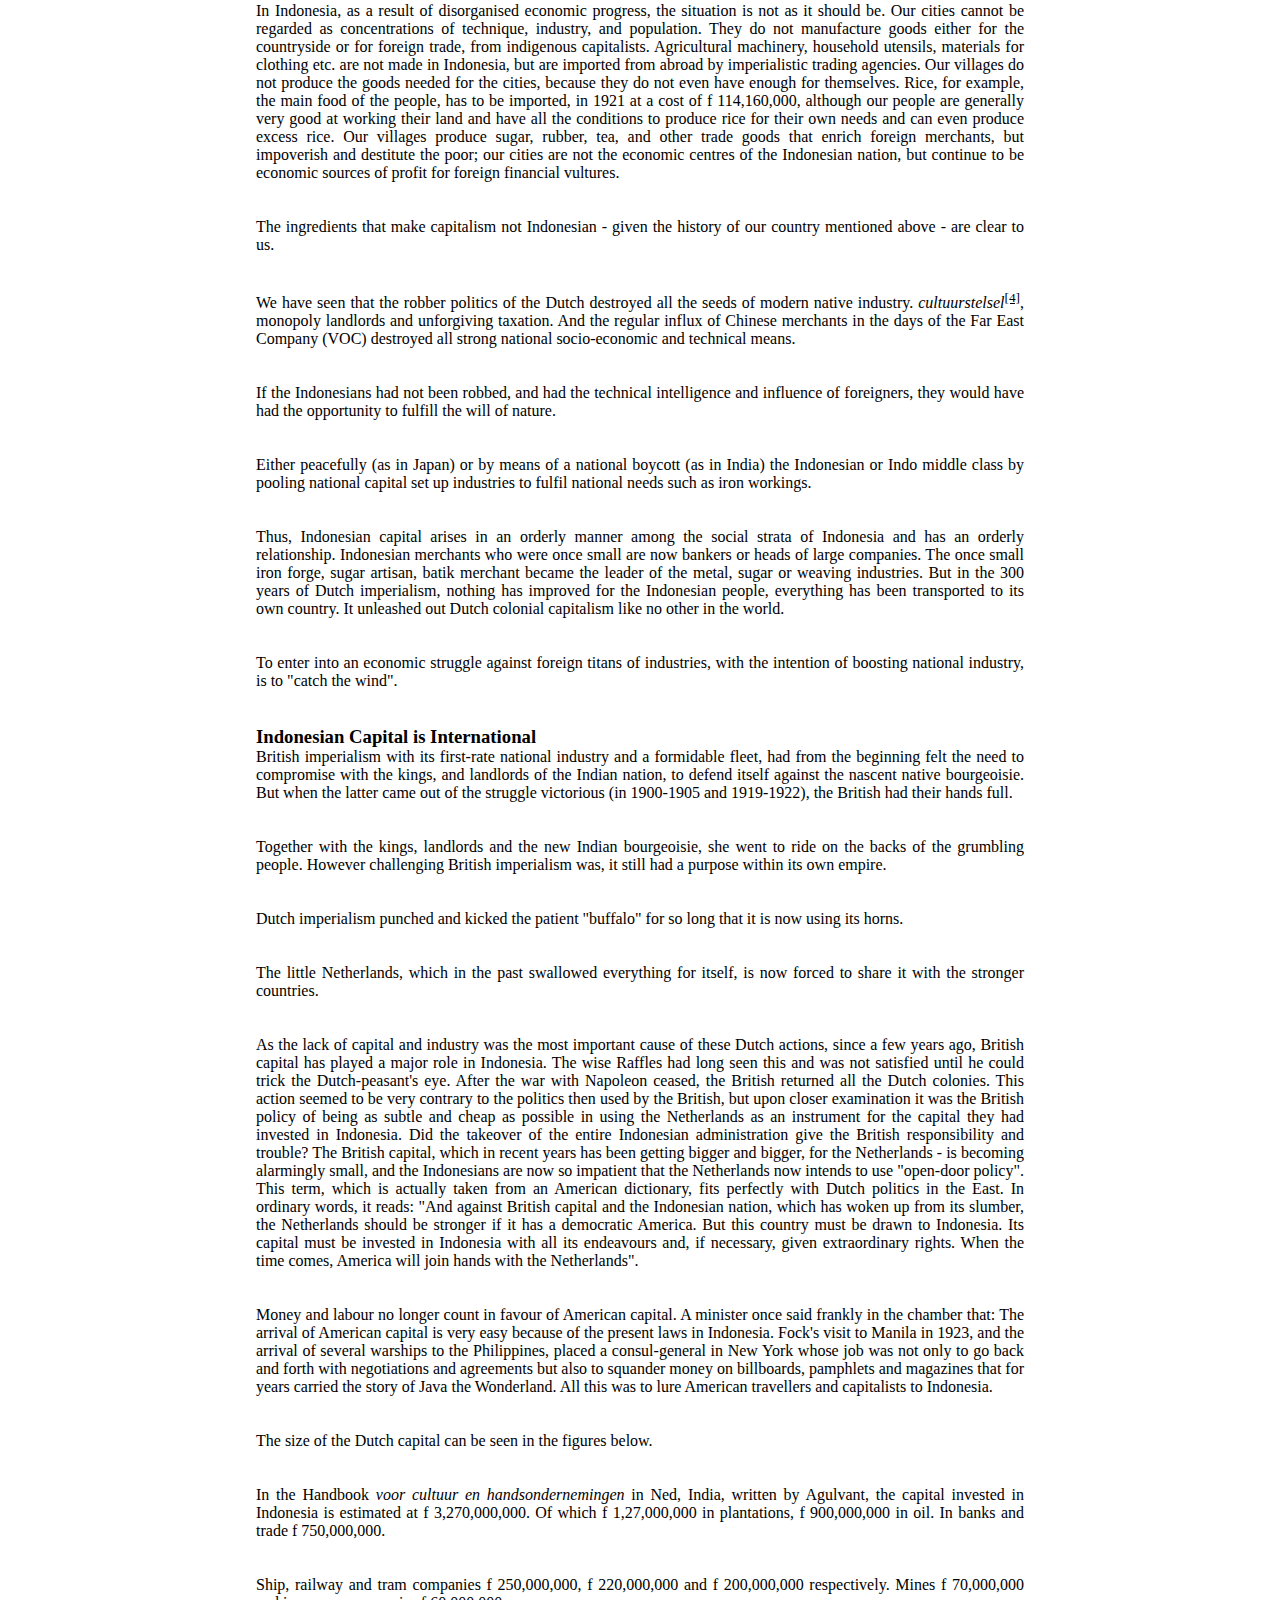
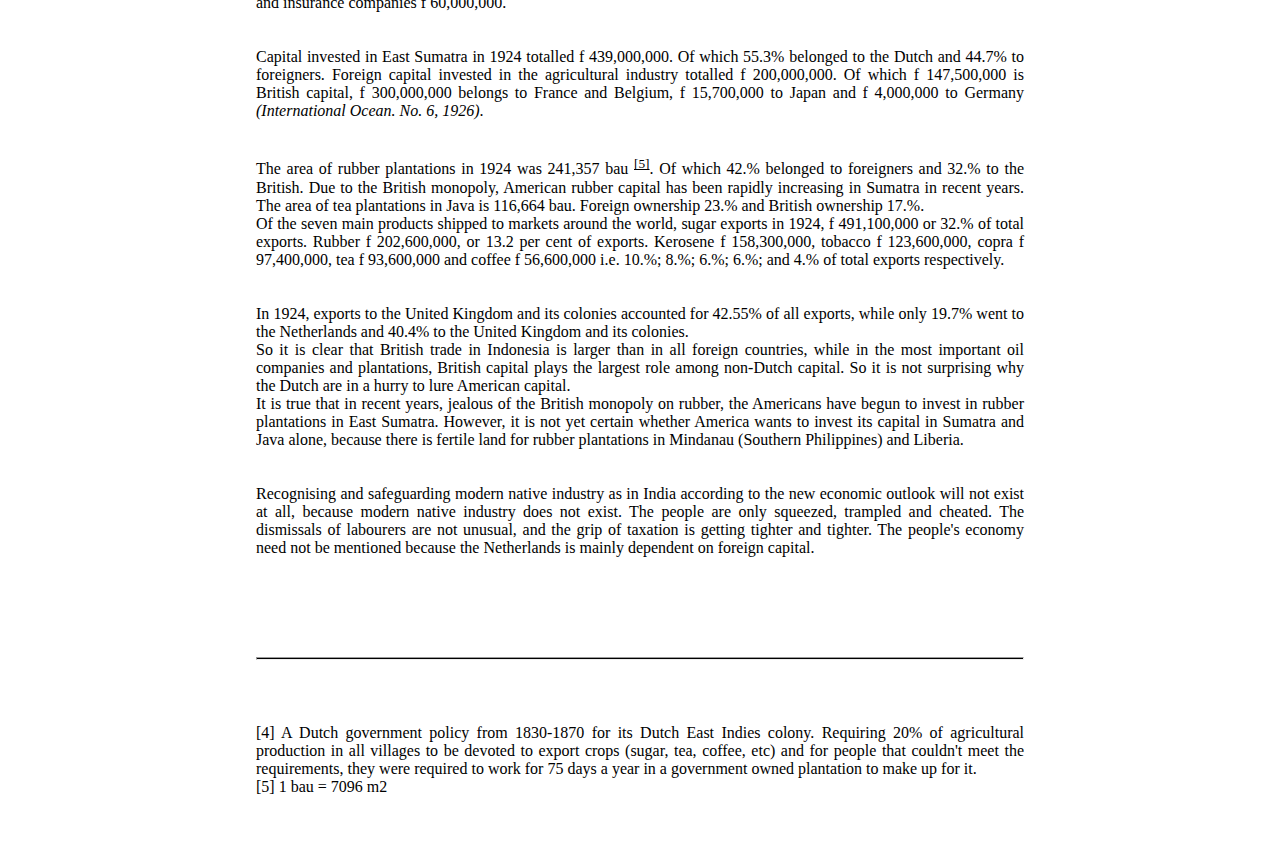
<file: chapters/chapter4.html>
<!DOCTYPE html>
<html lang="en">

<head>
    <meta charset="UTF-8">
    <meta name="viewport" content="width=device-width, initial-scale=1.0">
    <link rel="stylesheet" href="../style.css">
    <title>Indonesian Capitalism</title>
</head>

<body>
    <div class="content">
        <p>
            Capitalism in Indonesia is a transplant from Europe which in
            some ways is not the same as capitalism that grew and matured in its own country, namely Europe and North
            America.
        </p>

        <br>
        <br>

        <h3>A Young Capitalism</h3>

        <p>
            Because capitalism in Indonesia is still young, its production and centralization
            have not yet reached the proper level. About a quarter of a century ago, industrialization
            began in Indonesia. It was only at that time that modern machines were used in sugar, rubber, tea, oil, coal
            and
            tin companies.
        </p>

        <br>
        <br>

        <p>
            Indonesian industry, especially the agricultural industry, remains limited
            in Java and in some places in Sumatra. Vast lands, which are usually very
            fertile and contain priceless metal goods, such as Sumatra, Kalimantan,
            Sulawesi and other islands are still waiting for development. Although
            the island of Java in terms of plantations and means of transport has
            reached a high level but generally the islands outside of Java, except Sumatra, is still a jungle.
        </p>

        <br>
        <br>

        <p>
            Real modern industry will not be held on the island of Java. It will remain
            a place for the agricultural industry. Because metals such as iron, charcoal,
            kerosene, gold and others, are not found there or very little. Sumatra is
            the real place of modern industry. This has now been partially proven. Charcoal,
            kerosene, gold and tin from Sumatra (later also iron) are of great significance, both nationally and
            internationally.
        </p>

        <br>
        <br>

        <p>
            Britain, the world's oldest industrialised country, in the middle of the last
            century underwent a drastic change in its industry. Other European states and
            North America followed gradually. The techniques and regulations working there
            have now reached a level as high as never before known in the history of the world.
            Production and distribution power far exceeds the limits of national needs. Europe
            and North America have become mature capitalist states.
        </p>

        <br>
        <br>

        <p>
            Capital separates the city from the village. Cities produce industrial production
            and agricultural production. The more advanced capitalism is, the more people who
            used to be in the villages are drawn to the cities. When the political and
            economic conditions are well, don't we get more jobs, more institutions of
            education, and more entertainment in cities than in the villages? In 1790 in the
            cities lived 3.4% and in the villages 96.6% of the total population, and in 1920 it
            became 51% and 49%, respectively. In 1870 the figures were 21% and 79% and in 1910
            they were 51% and 49%, respectively. Thus, the population in the villages in 1920 was
            smaller than the population in the cities. These figures show us clearly the progress of
            American cities, as a result of the progress of industrialization. In England
            the process of division (of towns and villages) is equally orderly and equally
            adequate. In 1850 the cities lived 49% of the total population.
            In 1900 this ratio became 77% and 23%, (The relations Government to industry, M.L. Regua).
        </p>

        <br>
        <br>

        <p>
            According to foods No. 73 this year, the number of residents and
            cities with more than 10,000 inhabitants in Java and Madura is only 60% of the total population.
        </p>

        <br>
        <br>

        <p>
            If we use the comparison between urban and rural population as a measure of
            industrial progress of a country, surely Indonesian industry is still in its infancy.
        </p>

        <br>
        <br>

        <p>
            If we also take the total length of the railway to describe the progress of
            industry as an explanation of our description above, it is clear to us that Germany,
            with 177,000 square miles in area and a population less than Indonesia, in 1913 had
            38,809 miles of railway. , while Indonesia, which covers an area of 735,000 square miles, in 1919 only had
            3,914
            miles.
        </p>

        <br>
        <br>

        <p>
            Regarding the amount of trade (import-export) in Indonesia in 1924
            (after the world war) there was f 2,208,800 (according to International Ocean,
            no. 526, Germany in 1913 [before the war] there was f 13,375,000,000).
            These numbers show our backwardness. But when compared to countries like the
            United Kingdom, India, and the Philippines, it seems that Indonesia is not
            that backward. And when compared to Turkey, Siam, and China, Indonesia
            is much better. By making that comparison as we have already done, in fact
            this has gone beyond necessity. Our purpose is nothing but to explain how young capitalism is in
            Indonesia.
        </p>

        <br>
        <br>

        <h3>Improper Growth</h3>

        <p>
            Capitalism in Indonesia was not born out of the indigenous ways of production
            according to the will of nature. It is a foreign tool used for foreign interests
            that violently pushes against the indigenous system of production.
        </p>

        <br>
        <br>

        <p>
            When we look at the development of capitalism in Europe and America,
            we realise that older modes of production are successively replaced by
            younger ones. Usually this is not so apparent, but sometimes it is so
            rapid that it is quite obvious. The most recent occurrence is due to new incomes.
            Whatever the circumstances of the moment, it is progress according to nature, because
            the forces driving it are within the grasp of the peoples of Europe and America themselves.
        </p>

        <br>
        <br>

        <p>
            As we have shown, industrial progress in every country is paralleled by the
            rise of cities that manufacture mainly industrial goods such as ironworks,
            agricultural tools, medicines and so on. The villages produce rice, vegetables,
            livestock, milk and so on. Excess city goods - that is, goods that the city dwellers
            see as necessities of life are exchanged for excess village goods.
        </p>

        <br>
        <br>

        <p>
            In America at a typical period like 1913, when the country was remote and less
            imperialistic, as it is today, the ratio between industrial and agricultural goods
            was practically the same (the market price of both goods was almost the same).
            So in economic terms, the city fulfils the needs of the countryside, and the countryside fulfils the needs
            of
            the city.
        </p>

        <br>
        <br>

        <p>
            In Indonesia, as a result of disorganised economic progress, the situation is not as it should be.
            Our cities cannot be regarded as concentrations of technique, industry, and population.
            They do not manufacture goods either for the countryside or for foreign trade, from indigenous capitalists.
            Agricultural machinery, household utensils, materials for clothing etc. are not made in Indonesia,
            but are imported from abroad by imperialistic trading agencies. Our villages do not produce the goods
            needed for the cities, because they do not even have enough for themselves. Rice, for example, the main
            food of the people, has to be imported, in 1921 at a cost of f 114,160,000, although our people are
            generally very good at working their land and have all the conditions to produce rice for their own needs
            and can even produce excess rice. Our villages produce sugar, rubber, tea, and other trade goods that enrich
            foreign merchants, but impoverish and destitute the poor; our cities are not the economic centres of the
            Indonesian nation, but continue to be economic sources of profit for foreign financial vultures.
        </p>

        <br>
        <br>

        <p>
            The ingredients that make capitalism not Indonesian - given the history of our country mentioned above - are
            clear to us.
        </p>

        <br>
        <br>

        <p>
            We have seen that the robber politics of the Dutch destroyed all the seeds of modern native industry.
            <i>cultuurstelsel</i><sup><a href="#4">[4]</a></sup>,
            monopoly landlords and unforgiving taxation. And the regular influx of Chinese merchants in
            the days of the Far East Company (VOC) destroyed all strong national socio-economic and technical means.
        </p>

        <br>
        <br>

        <p>
            If the Indonesians had not been robbed, and had the technical intelligence
            and influence of foreigners, they would have had the opportunity to fulfill the will of nature.
        </p>

        <br>
        <br>

        <p>
            Either peacefully (as in Japan) or by means of a national boycott (as in India)
            the Indonesian or Indo middle class by pooling national capital set up industries to fulfil national needs
            such
            as iron workings.
        </p>

        <br>
        <br>

        <p>
            Thus, Indonesian capital arises in an orderly manner among the social strata
            of Indonesia and has an orderly relationship. Indonesian merchants who were once
            small are now bankers or heads of large companies. The once small iron forge, sugar
            artisan, batik merchant became the leader of the metal, sugar or weaving industries.
            But in the 300 years of Dutch imperialism, nothing has improved for the Indonesian
            people, everything has been transported to its own country. It unleashed out Dutch colonial capitalism like
            no
            other in the world.
        </p>

        <br>
        <br>

        <p>
            To enter into an economic struggle against foreign titans of industries,
            with the intention of boosting national industry, is to "catch the wind".
        </p>

        <br>
        <br>

        <h3>Indonesian Capital is International</h3>

        <p>
            British imperialism with its first-rate national industry and a formidable fleet, had from
            the beginning felt the need to compromise with the kings, and landlords of the Indian nation,
            to defend itself against the nascent native bourgeoisie. But when the latter came out of the
            struggle victorious (in 1900-1905 and 1919-1922), the British had their hands full.
        </p>

        <br>
        <br>

        <p>
            Together with the kings, landlords and the new Indian bourgeoisie, she went to
            ride on the backs of the grumbling people. However challenging British imperialism was,
            it still had a purpose within its own empire.
        </p>

        <br>
        <br>

        <p>
            Dutch imperialism punched and kicked the patient "buffalo" for so long that it is now using its horns.
        </p>

        <br>
        <br>

        <p>
            The little Netherlands, which in the past swallowed everything for itself, is now forced to share it with
            the
            stronger countries.
        </p>

        <br>
        <br>

        <p>
            As the lack of capital and industry was the most important cause of these Dutch actions,
            since a few years ago, British capital has played a major role in Indonesia.
            The wise Raffles had long seen this and was not satisfied until he could trick the Dutch-peasant's eye.
            After the war with Napoleon ceased, the British returned all the Dutch colonies. This action seemed to be
            very
            contrary to the politics then used by the British, but upon closer examination it was the British policy of
            being
            as subtle and cheap as possible in using the Netherlands as an instrument for the capital they had invested
            in
            Indonesia. Did the takeover of the entire Indonesian administration give the British responsibility and
            trouble?
            The British capital, which in recent years has been getting bigger and bigger, for the Netherlands -
            is becoming alarmingly small, and the Indonesians are now so impatient that the Netherlands now intends
            to use "open-door policy". This term, which is actually taken from an American dictionary, fits perfectly
            with Dutch politics in the East. In ordinary words, it reads: "And against British capital and the
            Indonesian
            nation, which has woken up from its slumber, the Netherlands should be stronger if it has a democratic
            America.
            But this country must be drawn to Indonesia. Its capital must be invested in Indonesia with all its
            endeavours
            and,
            if necessary, given extraordinary rights. When the time comes, America will join hands with the
            Netherlands".
        </p>

        <br>
        <br>

        <p>
            Money and labour no longer count in favour of American capital.
            A minister once said frankly in the chamber that: The arrival of American capital is very easy because of
            the present laws in Indonesia. Fock's visit to Manila in 1923, and the arrival of several warships to the
            Philippines, placed a consul-general in New York whose job was not only to go back and forth with
            negotiations
            and agreements but also to squander money on billboards, pamphlets and magazines that for years carried the
            story
            of Java the Wonderland. All this was to lure American travellers and capitalists to Indonesia.
        </p>

        <br>
        <br>

        <p>
            The size of the Dutch capital can be seen in the figures below.
        </p>

        <br>
        <br>

        <p>
            In the Handbook <i>voor cultuur en handsondernemingen</i> in Ned, India, written by Agulvant, the capital
            invested in Indonesia is estimated at f 3,270,000,000. Of which f 1,27,000,000 in plantations, f 900,000,000
            in
            oil.
            In banks and trade f 750,000,000.
        </p>

        <br>
        <br>

        <p>
            Ship, railway and tram companies f 250,000,000, f 220,000,000 and f 200,000,000 respectively.
            Mines f 70,000,000 and insurance companies f 60,000,000.
        </p>

        <br>
        <br>

        <p>
            Capital invested in East Sumatra in 1924 totalled f 439,000,000. Of which 55.3% belonged to the Dutch and
            44.7% to foreigners.
            Foreign capital invested in the agricultural industry totalled f 200,000,000. Of which f 147,500,000 is
            British
            capital,
            f 300,000,000 belongs to France and Belgium, f 15,700,000 to Japan and f 4,000,000 to Germany
            <i>(International Ocean. No. 6, 1926)</i>.
        </p>

        <br>
        <br>

        <p>
            The area of rubber plantations in 1924 was 241,357 bau <sup><a href="#5">[5]</a></sup>. Of
            which 42.% belonged to foreigners and 32.% to
            the British. Due to the British monopoly, American rubber capital has been rapidly increasing in Sumatra in
            recent years. The area of tea plantations in Java is 116,664 bau. Foreign ownership 23.% and British
            ownership
            17.%.
        </p>

        <p>
            Of the seven main products shipped to markets around the world, sugar exports in 1924, f 491,100,000 or 32.%
            of total exports. Rubber f 202,600,000, or 13.2 per cent of exports. Kerosene f 158,300,000, tobacco f
            123,600,000,
            copra f 97,400,000, tea f 93,600,000 and coffee f 56,600,000 i.e. 10.%; 8.%; 6.%; 6.%; and 4.% of total
            exports respectively.
        </p>

        <br>
        <br>

        <p>
            In 1924, exports to the United Kingdom and its colonies accounted for 42.55% of all exports, while only
            19.7%
            went to the Netherlands and 40.4% to the United Kingdom and its colonies.
        </p>

        <p>
            So it is clear that British trade in Indonesia is larger than in all foreign countries, while in the most
            important oil companies and plantations, British capital plays the largest role among non-Dutch capital. So
            it
            is not surprising why the Dutch are in a hurry to lure American capital.
        </p>

        <p>
            It is true that in recent years, jealous of the British monopoly on rubber,
            the Americans have begun to invest in rubber plantations in East Sumatra. However,
            it is not yet certain whether America wants to invest its capital in Sumatra and Java
            alone, because there is fertile land for rubber plantations in Mindanau (Southern Philippines) and
            Liberia.
        </p>

        <br>
        <br>

        <p>
            Recognising and safeguarding modern native industry as in India according
            to the new economic outlook will not exist at all, because modern native
            industry does not exist. The people are only squeezed, trampled and cheated.
            The dismissals of labourers are not unusual, and the grip of taxation is
            getting tighter and tighter. The people's economy need not be mentioned because
            the Netherlands is mainly dependent on foreign capital.
        </p>

        <br>
        <br>
    </div>

    <hr>

    <div class="content">
        <p id="4">[4] A Dutch government policy from 1830-1870 for its Dutch East Indies colony.
            Requiring 20% of agricultural production in all villages to be devoted to export crops (sugar, tea, coffee,
            etc) and for people that couldn't meet the requirements, they were required to work for 75 days a year in a
            government owned plantation to make up for it.</p>

        <p id="5">[5] 1 bau = 7096 m2</p>
    </div>
</body>

</html>
</file>
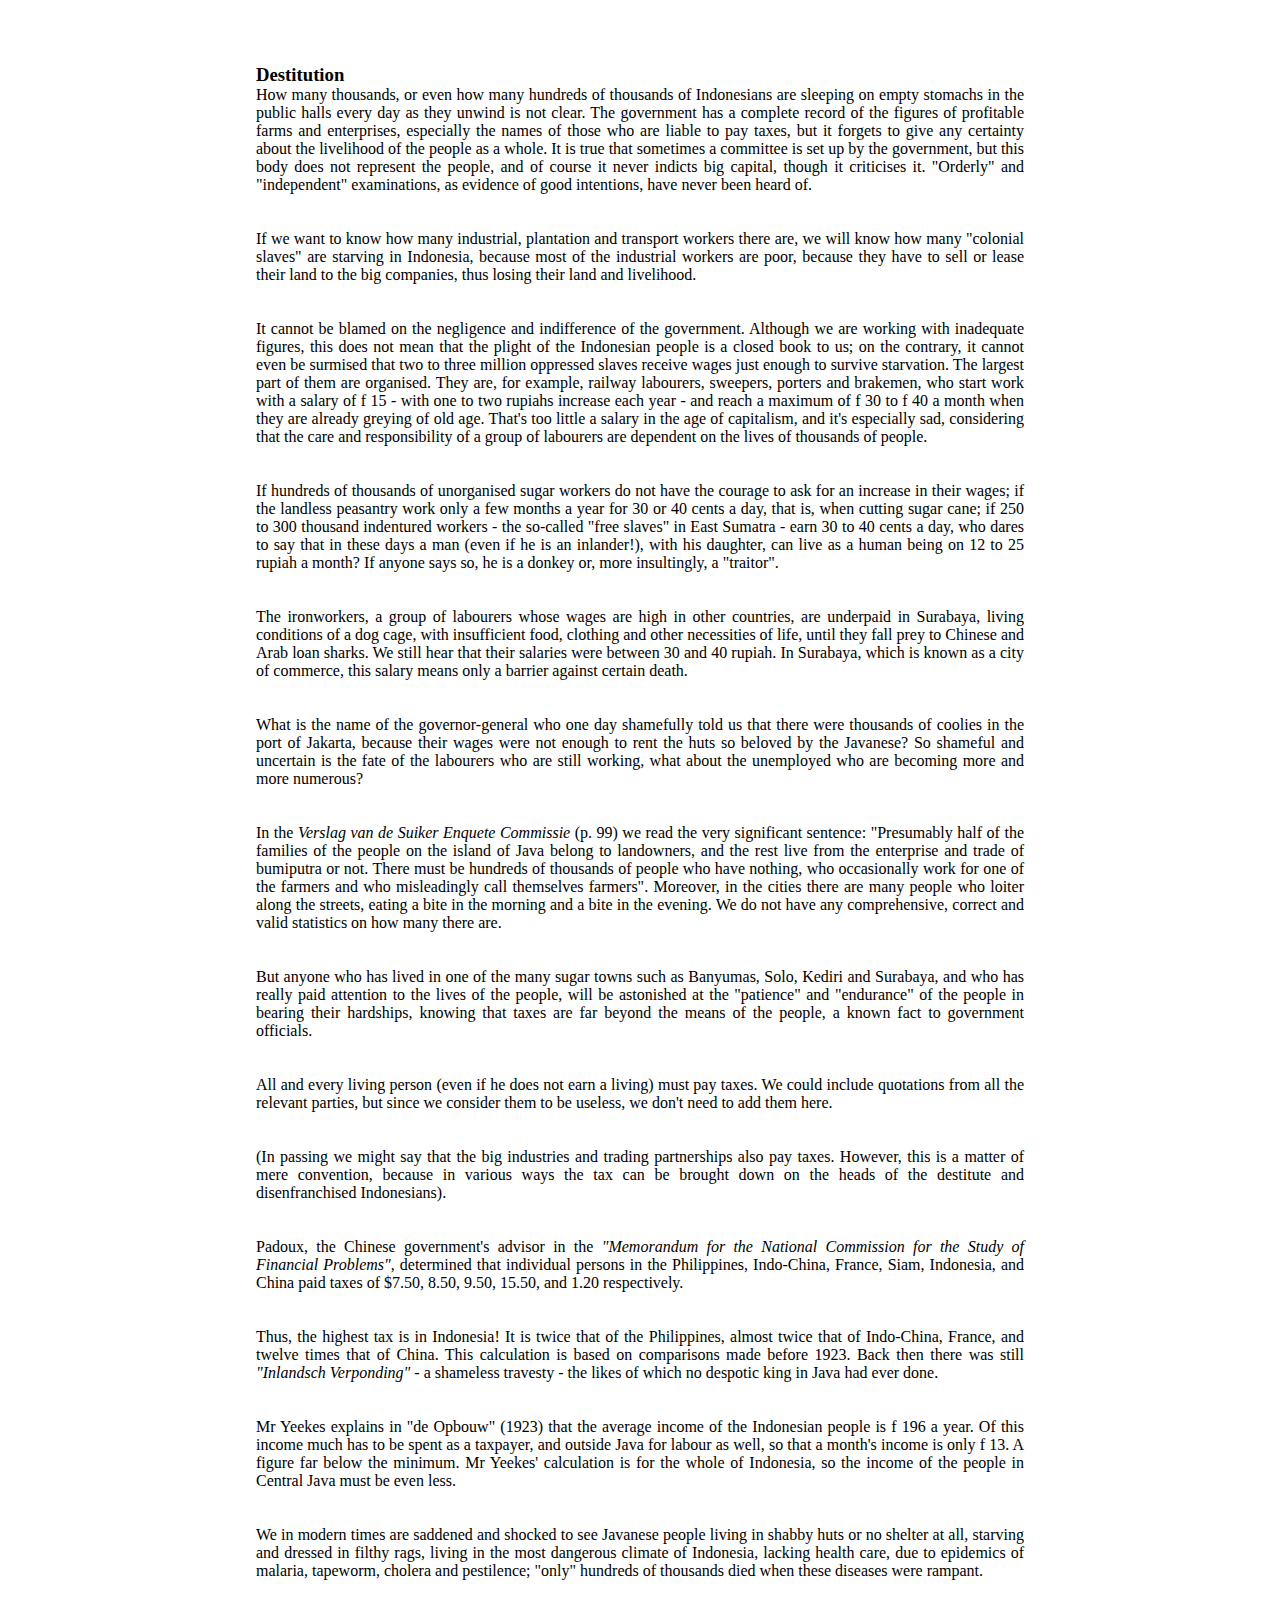
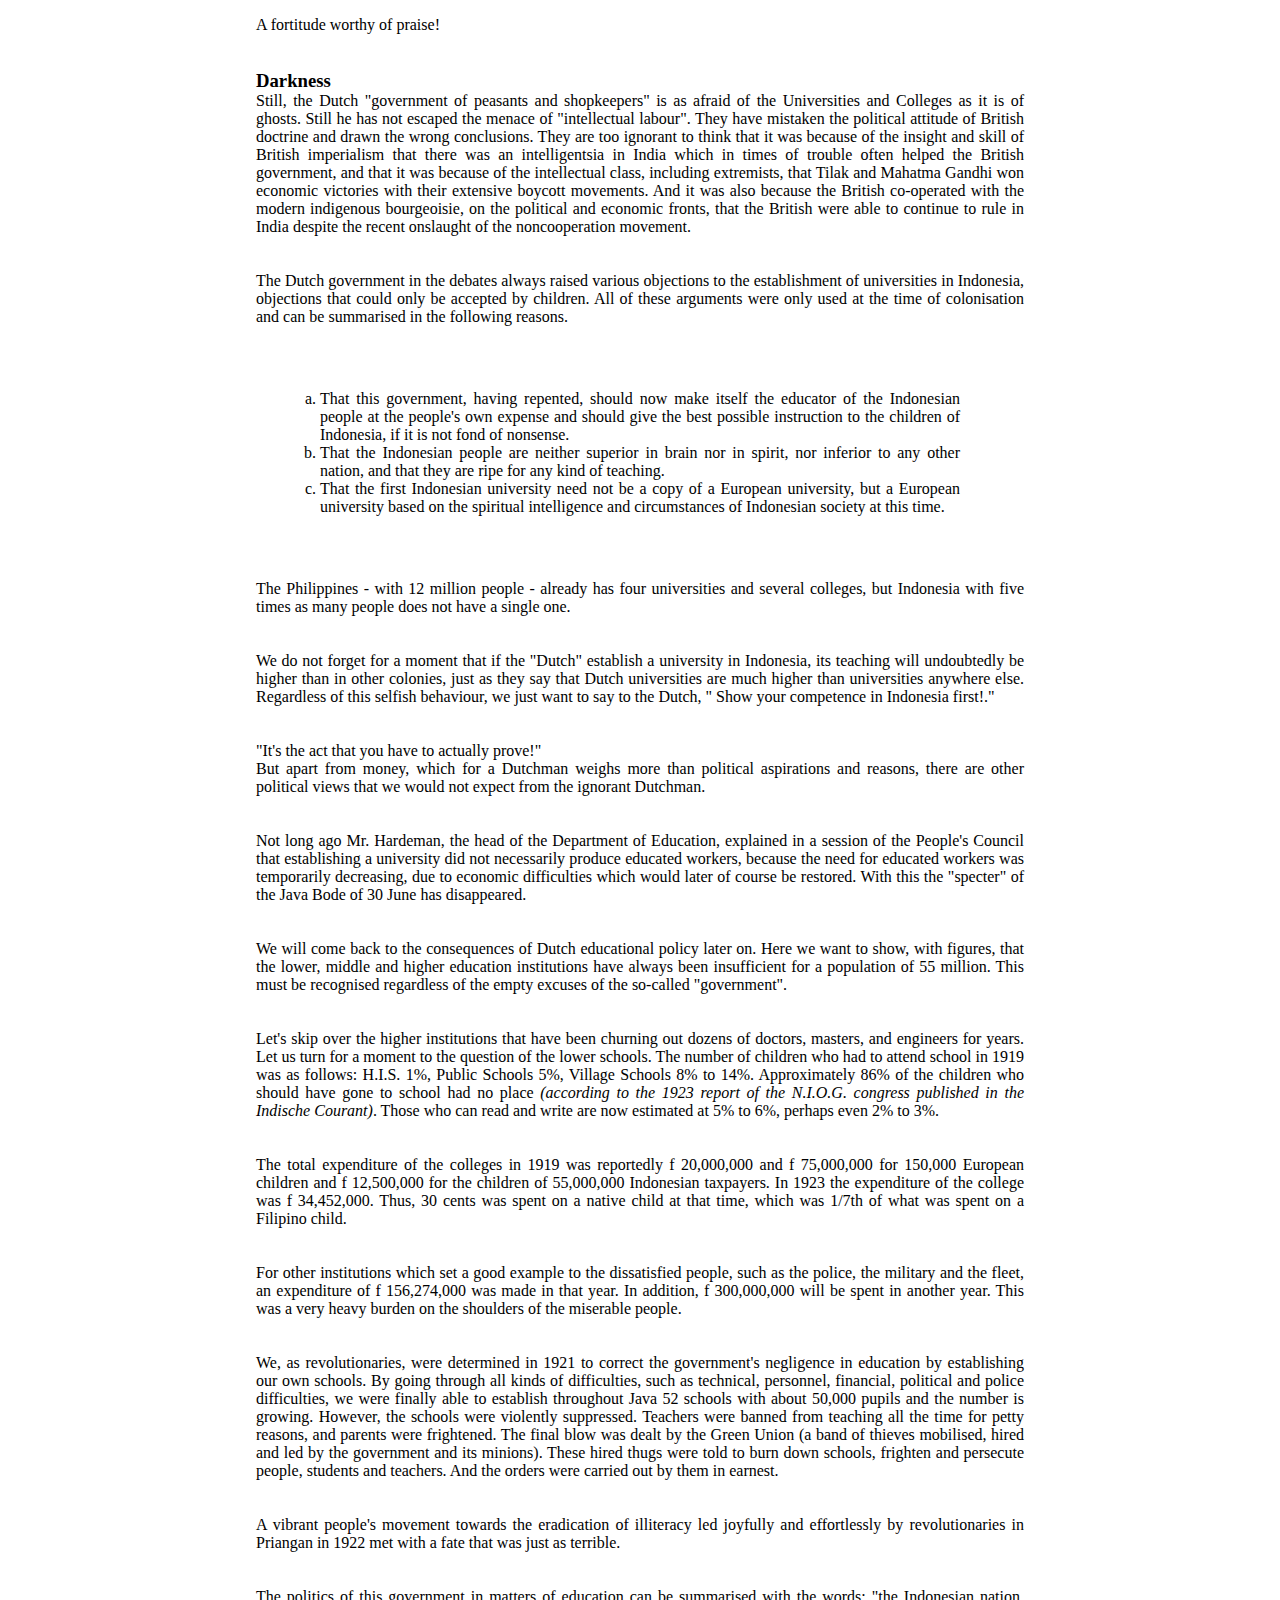
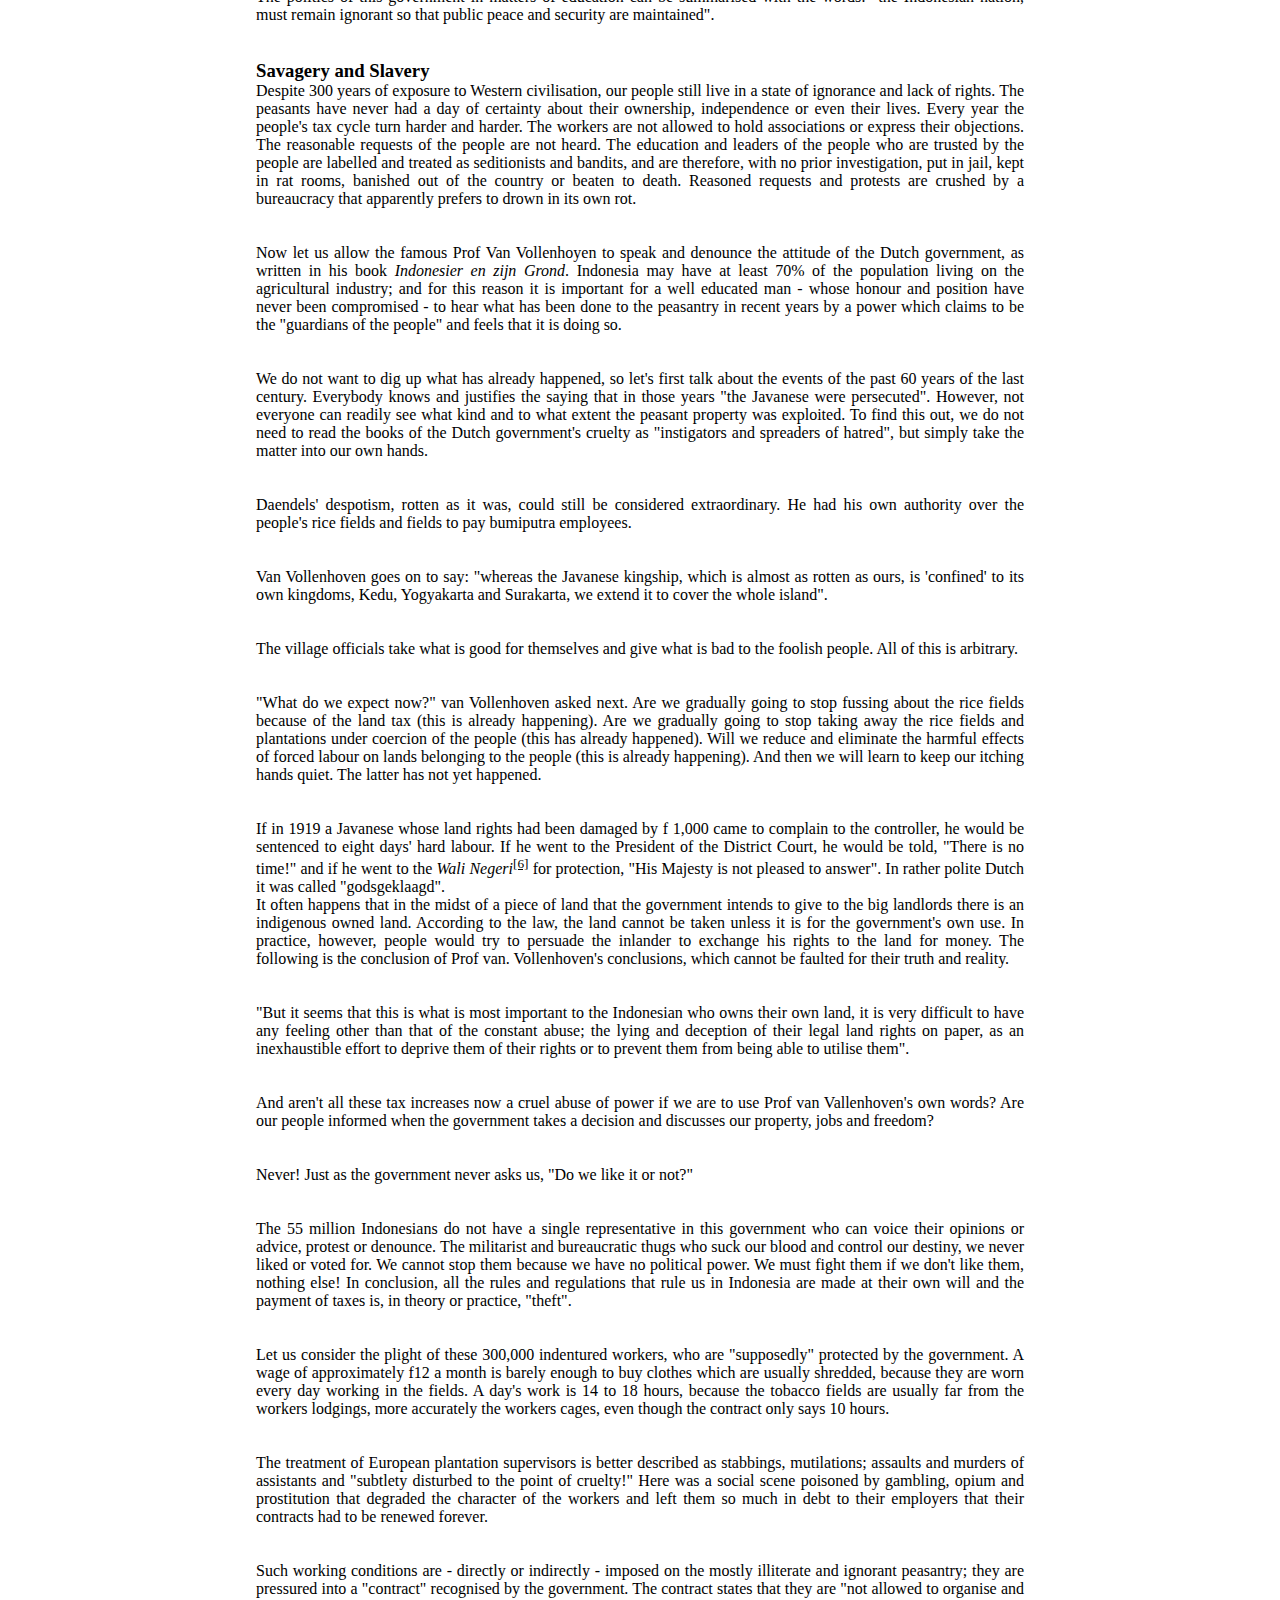
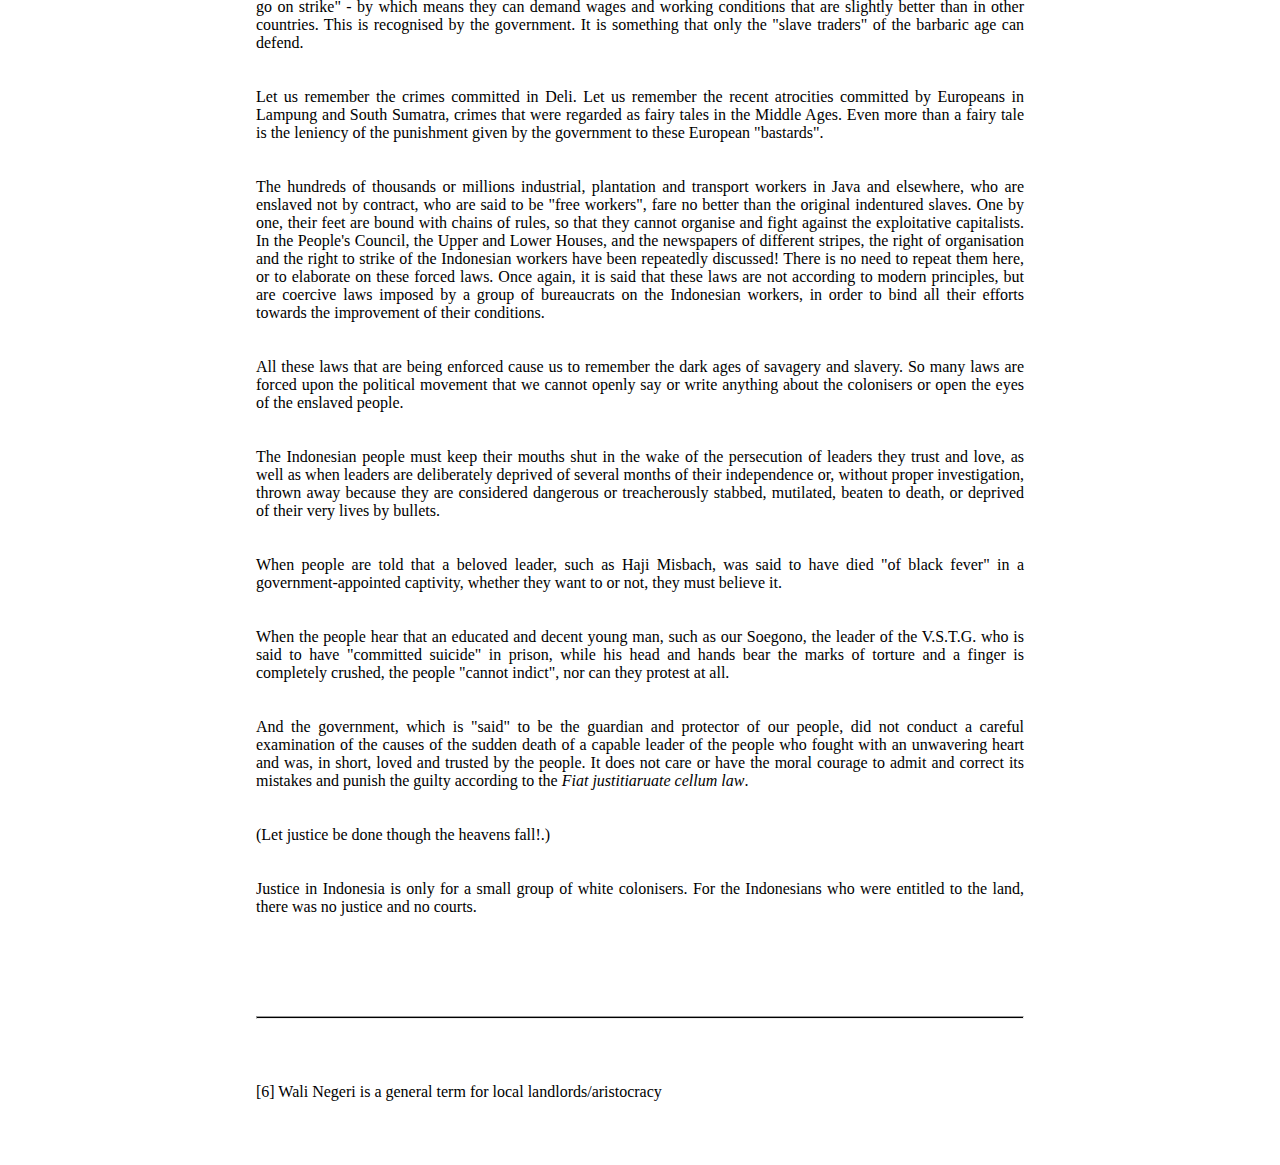
<file: chapters/chapter5.html>
<!DOCTYPE html>
<html lang="en">

<head>
    <meta charset="UTF-8">
    <meta name="viewport" content="width=device-width, initial-scale=1.0">
    <link rel="stylesheet" href="../style.css">
    <title>Conditions of the Indonesian People</title>
</head>

<body>
    <div class="content">
        <h3>Destitution</h3>

        <p>
            How many thousands, or even how many hundreds of thousands of Indonesians are
            sleeping on empty stomachs in the public halls every day as they unwind is not clear.
            The government has a complete record of the figures of profitable farms and enterprises,
            especially the names of those who are liable to pay taxes, but it forgets to give
            any certainty about the livelihood of the people as a whole. It is true that sometimes a
            committee is set up by the government, but this body does not represent the people, and of
            course it never indicts big capital, though it criticises it. "Orderly" and "independent"
            examinations, as evidence of good intentions, have never been heard of.
        </p>

        <br>
        <br>

        <p>
            If we want to know how many industrial, plantation and transport workers
            there are, we will know how many "colonial slaves" are starving in Indonesia,
            because most of the industrial workers are poor, because they have to sell or
            lease their land to the big companies, thus losing their land and livelihood.
        </p>

        <br>
        <br>

        <p>
            It cannot be blamed on the negligence and indifference of the government.
            Although we are working with inadequate figures, this does not mean that the
            plight of the Indonesian people is a closed book to us; on the contrary,
            it cannot even be surmised that two to three million oppressed slaves receive
            wages just enough to survive starvation. The largest part of them are organised.
            They are, for example, railway labourers, sweepers, porters and brakemen, who start
            work with a salary of f 15 - with one to two rupiahs increase each year - and
            reach a maximum of f 30 to f 40 a month when they are already greying of old age.
            That's too little a salary in the age of capitalism, and it's especially sad, considering
            that the care and responsibility of a group of labourers are dependent on the lives of thousands of
            people.
        </p>

        <br>
        <br>

        <p>
            If hundreds of thousands of unorganised sugar workers do not have the courage
            to ask for an increase in their wages; if the landless peasantry work only a
            few months a year for 30 or 40 cents a day, that is, when cutting sugar cane;
            if 250 to 300 thousand indentured workers - the so-called "free slaves" in East
            Sumatra - earn 30 to 40 cents a day, who dares to say that in these days a man
            (even if he is an inlander!), with his daughter, can live as a human being on
            12 to 25 rupiah a month? If anyone says so, he is a donkey or, more insultingly, a "traitor".
        </p>

        <br>
        <br>

        <p>
            The ironworkers, a group of labourers whose wages are high in other countries,
            are underpaid in Surabaya, living conditions of a dog cage, with insufficient food,
            clothing and other necessities of life, until they fall prey to Chinese and Arab loan sharks.
            We still hear that their salaries were between 30 and 40 rupiah. In Surabaya, which is known as
            a city of commerce, this salary means only a barrier against certain death.
        </p>

        <br>
        <br>

        <p>
            What is the name of the governor-general who one day shamefully told us that there were
            thousands of coolies in the port of Jakarta, because their wages were not enough to rent
            the huts so beloved by the Javanese? So shameful and uncertain is the fate of the labourers
            who are still working, what about the unemployed who are becoming more and more numerous?
        </p>

        <br>
        <br>

        <p>
            In the <i>Verslag van de Suiker Enquete Commissie</i> (p. 99) we read the very significant sentence:
            "Presumably half of the families of the people on the island of Java belong to landowners,
            and the rest live from the enterprise and trade of bumiputra or not. There must be
            hundreds of thousands of people who have nothing, who occasionally work for one of
            the farmers and who misleadingly call themselves farmers". Moreover, in the cities
            there are many people who loiter along the streets, eating a bite in the morning and
            a bite in the evening. We do not have any comprehensive, correct and valid statistics on how many there
            are.
        </p>

        <br>
        <br>

        <p>
            But anyone who has lived in one of the many sugar towns such as Banyumas, Solo, Kediri
            and Surabaya, and who has really paid attention to the lives of the people, will be
            astonished at the "patience" and "endurance" of the people in bearing their hardships,
            knowing that taxes are far beyond the means of the people, a known fact to government officials.
        </p>

        <br>
        <br>

        <p>
            All and every living person (even if he does not earn a living) must pay taxes.
            We could include quotations from all the relevant parties, but since we consider them to be useless, we don't
            need to add them here.
        </p>

        <br>
        <br>

        <p>
            (In passing we might say that the big industries and trading partnerships also pay taxes.
            However, this is a matter of mere convention, because in various ways the tax can be brought
            down on the heads of the destitute and disenfranchised Indonesians).
        </p>

        <br>
        <br>

        <p>
            Padoux, the Chinese government's advisor in the <i>"Memorandum for the National Commission
                for the Study of Financial Problems"</i>, determined that individual persons in the Philippines,
                Indo-China, France, Siam, Indonesia, and China paid taxes of $7.50, 8.50, 9.50, 15.50, and 1.20
                respectively.
        </p>

        <br>
        <br>

        <p>
            Thus, the highest tax is in Indonesia! It is twice that of the Philippines,
            almost twice that of Indo-China, France, and twelve times that of China.
            This calculation is based on comparisons made before 1923. Back then there was still
            <i>"Inlandsch Verponding"</i> - a shameless travesty - the likes of which no despotic king in Java had ever
            done.
        </p>

        <br>
        <br>

        <p>
            Mr Yeekes explains in "de Opbouw" (1923) that the average income
            of the Indonesian people is f 196 a year. Of this income much has
            to be spent as a taxpayer, and outside Java for labour as well,
            so that a month's income is only f 13. A figure far below the minimum.
            Mr Yeekes' calculation is for the whole of Indonesia, so the income of
            the people in Central Java must be even less.
        </p>

        <br>
        <br>

        <p>
            We in modern times are saddened and shocked to see Javanese people
            living in shabby huts or no shelter at all, starving and dressed in
            filthy rags, living in the most dangerous climate of Indonesia, lacking
            health care, due to epidemics of malaria, tapeworm, cholera and pestilence;
            "only" hundreds of thousands died when these diseases were rampant.
        </p>

        <br>
        <br>

        <p>
            A fortitude worthy of praise!
        </p>

        <br>
        <br>

        <h3>Darkness</h3>

        <p>
            Still, the Dutch "government of peasants and shopkeepers" is as afraid of the
            Universities and Colleges as it is of ghosts. Still he has not escaped the menace
            of "intellectual labour". They have mistaken the political attitude of British doctrine
            and drawn the wrong conclusions. They are too ignorant to think that it was
            because of the insight and skill of British imperialism that there was an
            intelligentsia in India which in times of trouble often helped the British
            government, and that it was because of the intellectual class, including extremists,
            that Tilak and Mahatma Gandhi won economic victories with their extensive boycott movements.
            And it was also because the British co-operated with the modern indigenous bourgeoisie, on
            the political and economic fronts, that the British were able to continue to rule in India
            despite the recent onslaught of the noncooperation movement.
        </p>

        <br>
        <br>

        <p>
            The Dutch government in the debates always raised various objections to the establishment
            of universities in Indonesia, objections that could only be accepted by children. All of
            these arguments were only used at the time of colonisation and can be summarised in the following reasons.
        </p>

        <ol type="a">
            <li>That this government, having repented, should now make itself the educator of the Indonesian people at the
                people's own expense and should give the best possible instruction to the children of Indonesia, if it is not
                fond of nonsense.
            </li>
            <li>That the Indonesian people are neither superior in brain nor in spirit, nor inferior to any other nation,
                and that they are ripe for any kind of teaching.
            </li>
            <li>That the first Indonesian university need not be a copy of a European university, but a European
                university based on the spiritual intelligence and circumstances of Indonesian society at this time.
            </li>
        </ol>

        <p>
            The Philippines - with 12 million people - already has four universities and several colleges,
            but Indonesia with five times as many people does not have a single one.
        </p>

        <br>
        <br>

        <p>
            We do not forget for a moment that if the "Dutch" establish a university in
            Indonesia, its teaching will undoubtedly be higher than in other colonies,
            just as they say that Dutch universities are much higher than universities
            anywhere else. Regardless of this selfish behaviour, we just want to say to the Dutch, " Show your competence in
            Indonesia first!."
        </p>

        <br>
        <br>

        <p>
            "It's the act that you have to actually prove!"
        </p>

        <p>
            But apart from money, which for a Dutchman weighs more than political aspirations and reasons,
            there are other political views that we would not expect from the ignorant Dutchman.
        </p>

        <br>
        <br>

        <p>
            Not long ago Mr. Hardeman, the head of the Department of Education, explained in a session
            of the People's Council that establishing a university did not necessarily produce educated
            workers, because the need for educated workers was temporarily decreasing, due to economic
            difficulties which would later of course be restored. With this the "specter" of the Java Bode of 30 June has
            disappeared.
        </p>

        <br>
        <br>

        <p>
            We will come back to the consequences of Dutch educational policy later on. Here we want to
            show, with figures, that the lower, middle and higher education institutions have always
            been insufficient for a population of 55 million. This must be recognised regardless of
            the empty excuses of the so-called "government".
        </p>

        <br>
        <br>

        <p>
            Let's skip over the higher institutions that have been churning out dozens of doctors, masters,
            and engineers for years. Let us turn for a moment to the question of the lower schools.
            The number of children who had to attend school in 1919 was as follows: H.I.S. 1%,
            Public Schools 5%, Village Schools 8% to 14%. Approximately 86% of the children
            who should have gone to school had no place <i>(according to the 1923 report of the
            N.I.O.G. congress published in the Indische Courant)</i>. Those who can read and write
            are now estimated at 5% to 6%, perhaps even 2% to 3%.
        </p>

        <br>
        <br>

        <p>
            The total expenditure of the colleges in 1919 was reportedly f 20,000,000 and f 75,000,000
            for 150,000 European children and f 12,500,000 for the children of 55,000,000 Indonesian
            taxpayers. In 1923 the expenditure of the college was f 34,452,000. Thus, 30 cents was
            spent on a native child at that time, which was 1/7th of what was spent on a Filipino child.
        </p>

        <br>
        <br>

        <p>
            For other institutions which set a good example to the dissatisfied people, such as the police,
            the military and the fleet, an expenditure of f 156,274,000 was made in that year. In addition,
            f 300,000,000 will be spent in another year. This was a very heavy burden on the shoulders of the miserable
            people.
        </p>

        <br>
        <br>

        <p>
            We, as revolutionaries, were determined in 1921 to correct the government's negligence
            in education by establishing our own schools. By going through all kinds of difficulties,
            such as technical, personnel, financial, political and police difficulties, we were finally
            able to establish throughout Java 52 schools with about 50,000 pupils and the number is growing.
            However, the schools were violently suppressed. Teachers were banned from teaching all the
            time for petty reasons, and parents were frightened. The final blow was dealt by the Green
            Union (a band of thieves mobilised, hired and led by the government and its minions).
            These hired thugs were told to burn down schools, frighten and persecute people, students
            and teachers. And the orders were carried out by them in earnest.
        </p>

        <br>
        <br>
        
        <p>
            A vibrant people's movement towards the eradication of illiteracy led joyfully and effortlessly
            by revolutionaries in Priangan in 1922 met with a fate that was just as terrible.
        </p>

        <br>
        <br>

        <p>
            The politics of this government in matters of education can be summarised with the words:
            "the Indonesian nation, must remain ignorant so that public peace and security are maintained".
        </p>

        <br>
        <br>

        <h3>Savagery and Slavery</h3>

        <p>
            Despite 300 years of exposure to Western civilisation, our people still live
            in a state of ignorance and lack of rights. The peasants have never had a day
            of certainty about their ownership, independence or even their lives. Every year
            the people's tax cycle turn harder and harder. The workers are not allowed to
            hold associations or express their objections. The reasonable requests of the
            people are not heard. The education and leaders of the people who are trusted
            by the people are labelled and treated as seditionists and bandits, and are
            therefore, with no prior investigation, put in jail, kept in rat rooms,
            banished out of the country or beaten to death. Reasoned requests and protests
            are crushed by a bureaucracy that apparently prefers to drown in its own rot.
        </p>

        <br>
        <br>

        <p>
            Now let us allow the famous Prof Van Vollenhoyen to speak and
            denounce the attitude of the Dutch government, as written in his
            book <i>Indonesier en zijn Grond</i>. Indonesia may have at least 70% of
            the population living on the agricultural industry; and for this reason it is important
            for a well educated man - whose honour and position have never been compromised -
            to hear what has been done to the peasantry in recent years by a power which claims
            to be the "guardians of the people" and feels that it is doing so.
        </p>

        <br>
        <br>

        <p>
            We do not want to dig up what has already happened, so let's first talk about the events of
            the past 60 years of the last century. Everybody knows and justifies the saying that in
            those years "the Javanese were persecuted". However, not everyone can readily see what kind
            and to what extent the peasant property was exploited. To find this out, we do not need to
            read the books of the Dutch government's cruelty as "instigators and spreaders of hatred", but simply take the
            matter into our own hands.
        </p>

        <br>
        <br>

        <p>
            Daendels' despotism, rotten as it was, could still be considered extraordinary.
            He had his own authority over the people's rice fields and fields to pay bumiputra employees.
        </p>

        <br>
        <br>

        <p>
            Van Vollenhoven goes on to say:
            "whereas the Javanese kingship, which is almost as rotten as ours, is 'confined' to its own kingdoms, Kedu,
            Yogyakarta and Surakarta, we extend it to cover the whole island".
        </p>

        <br>
        <br>

        <p>
            The village officials take what is good for themselves and give what is bad to the foolish people. All of this
            is arbitrary.
        </p>

        <br>
        <br>

        <p>
            "What do we expect now?" van Vollenhoven asked next. Are we gradually going to stop
            fussing about the rice fields because of the land tax (this is already happening).
            Are we gradually going to stop taking away the rice fields and plantations under
            coercion of the people (this has already happened). Will we reduce and eliminate
            the harmful effects of forced labour on lands belonging to the people (this is already happening).
            And then we will learn to keep our itching hands quiet. The latter has not yet happened.
        </p>

        <br>
        <br>

        <p>
            If in 1919 a Javanese whose land rights had been damaged by f 1,000 came to complain to
            the controller, he would be sentenced to eight days' hard labour. If he went to the President of
            the District Court, he would be told, "There is no time!" and if he went to the <i>Wali
            Negeri</i><sup><a href="#6">[6]</a></sup>
            for protection, "His Majesty is not pleased to answer". In rather polite Dutch it was called "godsgeklaagd".
        </p>

        <p>
            It often happens that in the midst of a piece of land that the government intends
            to give to the big landlords there is an indigenous owned land. According to the law,
            the land cannot be taken unless it is for the government's own use. In practice,
            however, people would try to persuade the inlander to exchange his rights to the land for money.
            The following is the conclusion of Prof van. Vollenhoven's conclusions, which cannot be faulted for their truth
            and reality.
        </p>

        <br>
        <br>

        <p>
            "But it seems that this is what is most important to the Indonesian who owns their own land,
            it is very difficult to have any feeling other than that of the constant abuse; the lying and
            deception of their legal land rights on paper, as an inexhaustible effort to deprive them of
            their rights or to prevent them from being able to utilise them".
        </p>

        <br>
        <br>

        <p>
            And aren't all these tax increases now a cruel abuse of power if
            we are to use Prof van Vallenhoven's own words? Are our people
            informed when the government takes a decision and discusses our property, jobs and freedom?
        </p>

        <br>
        <br>

        <p>
            Never! Just as the government never asks us, "Do we like it or not?"
        </p>

        <br>
        <br>

        <p>
            The 55 million Indonesians do not have a single representative in this government
            who can voice their opinions or advice, protest or denounce. The militarist and
            bureaucratic thugs who suck our blood and control our destiny, we never liked or
            voted for. We cannot stop them because we have no political power. We must fight
            them if we don't like them, nothing else! In conclusion, all the rules and regulations
            that rule us in Indonesia are made at their own will and the payment of taxes is, in theory or practice,
            "theft".
        </p>

        <br>
        <br>

        <p>
            Let us consider the plight of these 300,000 indentured workers,
            who are "supposedly" protected by the government. A wage of approximately f12 a
            month is barely enough to buy clothes which are usually shredded, because they
            are worn every day working in the fields. A day's work is 14 to 18 hours, because
            the tobacco fields are usually far from the workers lodgings, more accurately the
            workers cages, even though the contract only says 10 hours.
        </p>

        <br>
        <br>

        <p>
            The treatment of European plantation supervisors is better described as stabbings, mutilations;
            assaults and murders of assistants and "subtlety disturbed to the point of cruelty!"
            Here was a social scene poisoned by gambling, opium and prostitution that degraded
            the character of the workers and left them so much in debt to their employers that their contracts had to be
            renewed forever.    
        </p>

        <br>
        <br>

        <p>
            Such working conditions are - directly or indirectly - imposed on the mostly
            illiterate and ignorant peasantry; they are pressured into a "contract" recognised
            by the government. The contract states that they are "not allowed to organise and
            go on strike" - by which means they can demand wages and working conditions that are
            slightly better than in other countries. This is recognised by the government.
            It is something that only the "slave traders" of the barbaric age can defend.
        </p>

        <br>
        <br>

        <p>
            Let us remember the crimes committed in Deli. Let us remember the recent atrocities
            committed by Europeans in Lampung and South Sumatra, crimes that were regarded as fairy
            tales in the Middle Ages. Even more than a fairy tale is the leniency of the punishment
            given by the government to these European "bastards".
        </p>

        <br>
        <br>

        <p>
            The hundreds of thousands or millions industrial, plantation and
            transport workers in Java and elsewhere, who are enslaved not by contract,
            who are said to be "free workers", fare no better than the original indentured
            slaves. One by one, their feet are bound with chains of rules, so that they
            cannot organise and fight against the exploitative capitalists. In the People's
            Council, the Upper and Lower Houses, and the newspapers of different stripes,
            the right of organisation and the right to strike of the Indonesian workers have
            been repeatedly discussed! There is no need to repeat them here, or to elaborate
            on these forced laws. Once again, it is said that these laws are not according to
            modern principles, but are coercive laws imposed by a group of bureaucrats on
            the Indonesian workers, in order to bind all their efforts towards the improvement of their conditions.
        </p>

        <br>
        <br>

        <p>
            All these laws that are being enforced cause us to remember the dark ages of
            savagery and slavery. So many laws are forced upon the political movement that
            we cannot openly say or write anything about the colonisers or open the eyes of the enslaved people.
        </p>

        <br>
        <br>

        <p>
            The Indonesian people must keep their mouths shut in the wake of the persecution
            of leaders they trust and love, as well as when leaders are deliberately deprived
            of several months of their independence or, without proper investigation, thrown
            away because they are considered dangerous or treacherously stabbed, mutilated,
            beaten to death, or deprived of their very lives by bullets.
        </p>

        <br>
        <br>

        <p>
            When people are told that a beloved leader, such as Haji Misbach, was said to
            have died "of black fever" in a government-appointed captivity, whether they want to or not, they must believe
            it.
        </p>

        <br>
        <br>

        <p>
            When the people hear that an educated and decent young man, such as our Soegono, the leader
            of the V.S.T.G. who is said to have "committed suicide" in prison, while his head and hands
            bear the marks of torture and a finger is completely crushed, the people "cannot indict", nor can they protest
            at all.
        </p>

        <br>
        <br>

        <p>
            And the government, which is "said" to be the guardian and protector of
            our people, did not conduct a careful examination of the causes of the
            sudden death of a capable leader of the people who fought with an unwavering
            heart and was, in short, loved and trusted by the people. It does not care or
            have the moral courage to admit and correct its mistakes and punish the guilty according to the <i>Fiat
            justitiaruate cellum law</i>.
        </p>

        <br>
        <br>

        <p>
            (Let justice be done though the heavens fall!.)
        </p>

        <br>
        <br>

        <p>
            Justice in Indonesia is only for a small group of white colonisers. For the Indonesians who were entitled to the
            land, there was no justice and no courts.
        </p>

        <br>
        <br>
    </div>

    <hr>

    <div class="content">
        <p>[6] Wali Negeri is a general term for local landlords/aristocracy</p>
    </div>
</body>

</html>
</file>
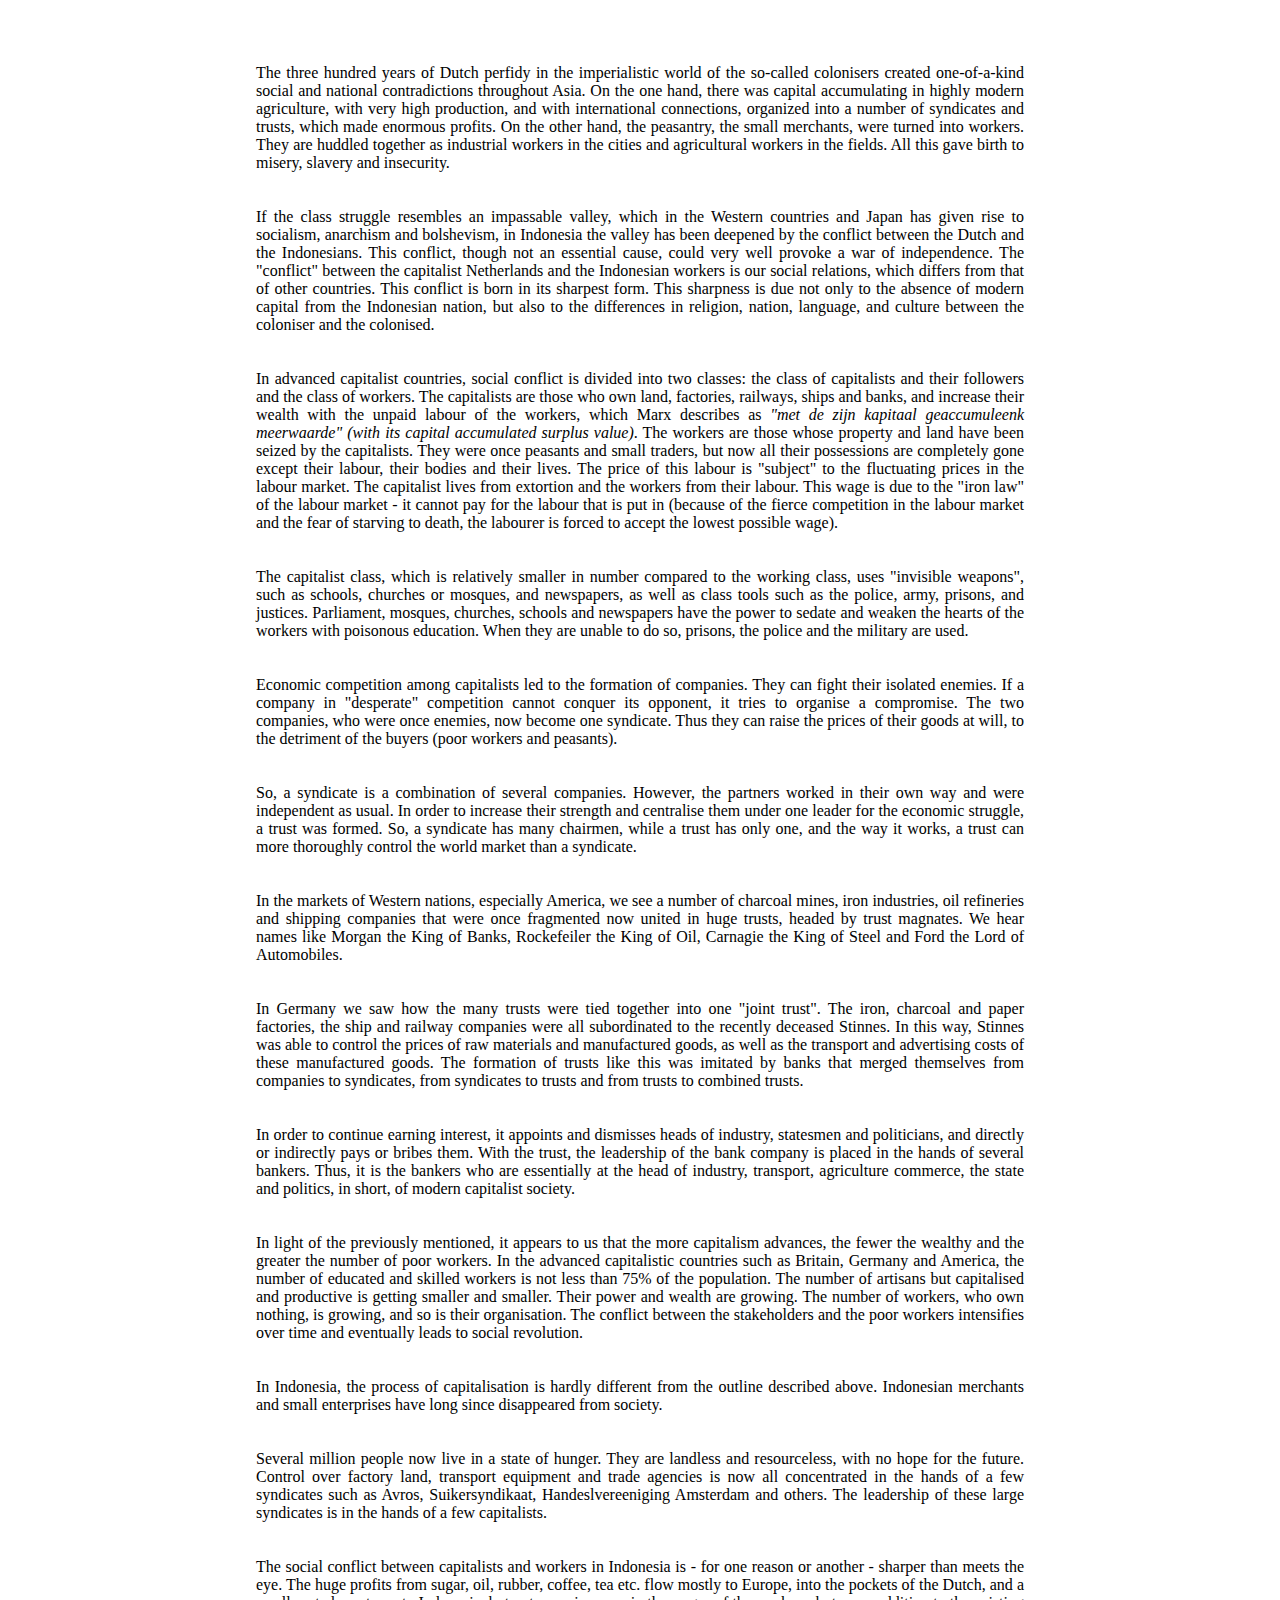
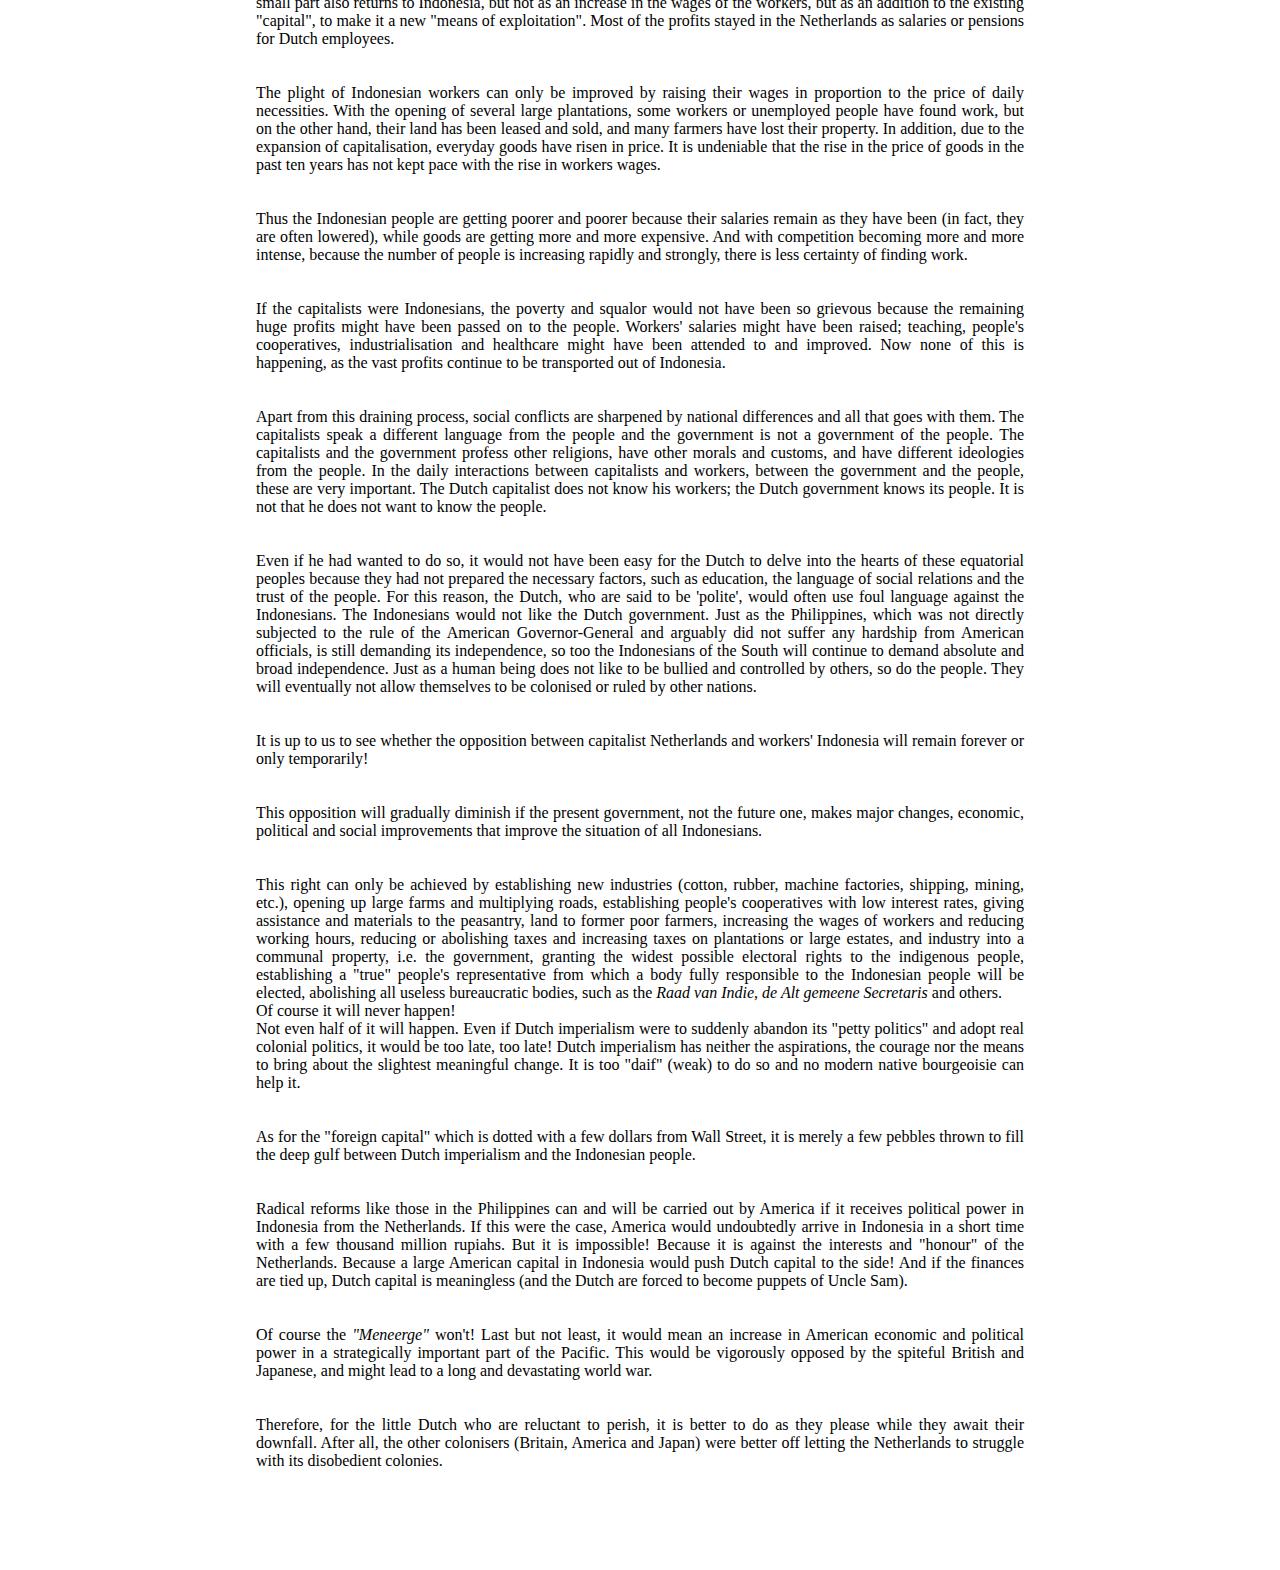
<file: chapters/chapter6.html>
<!DOCTYPE html>
<html lang="en">

<head>
    <meta charset="UTF-8">
    <meta name="viewport" content="width=device-width, initial-scale=1.0">
    <link rel="stylesheet" href="../style.css">
    <title>Social Circumstances</title>
</head>

<body>
    <div class="content">

        <p>
            The three hundred years of Dutch perfidy in the imperialistic world of
            the so-called colonisers created one-of-a-kind social and national
            contradictions throughout Asia. On the one hand, there was capital
            accumulating in highly modern agriculture, with very high production,
            and with international connections, organized into a number of syndicates
            and trusts, which made enormous profits. On the other hand, the peasantry,
            the small merchants, were turned into workers. They are huddled together as
            industrial workers in the cities and agricultural workers in the fields. All this gave birth to misery, slavery
            and insecurity.
        </p>
        
        <br>
        <br>

        <p>
            If the class struggle resembles an impassable valley, which in
            the Western countries and Japan has given rise to socialism, anarchism
            and bolshevism, in Indonesia the valley has been deepened by the conflict
            between the Dutch and the Indonesians. This conflict, though not an essential
            cause, could very well provoke a war of independence. The "conflict" between
            the capitalist Netherlands and the Indonesian workers is our social relations,
            which differs from that of other countries. This conflict is born in its sharpest
            form. This sharpness is due not only to the absence of modern capital from the
            Indonesian nation, but also to the differences in religion, nation, language, and culture between the coloniser
            and the colonised.
        </p>
        
        <br>
        <br>

        <p>
            In advanced capitalist countries, social conflict is divided into two classes:
            the class of capitalists and their followers and the class of workers. The capitalists
            are those who own land, factories, railways, ships and banks, and increase their wealth
            with the unpaid labour of the workers, which Marx describes as <i>"met de zijn kapitaal geaccumuleenk
            meerwaarde" (with its capital accumulated surplus value)</i>.
            The workers are those whose property and land have been seized by the capitalists. They were once peasants and
            small traders,
            but now all their possessions are completely gone except their labour, their bodies and their lives. The price
            of this labour
            is "subject" to the fluctuating prices in the labour market. The capitalist lives from extortion and the workers
            from their
            labour. This wage is due to the "iron law" of the labour market - it cannot pay for the labour that is put in
            (because of the fierce competition in the labour market and the fear of starving to death, the labourer is
            forced to
            accept the lowest possible wage).
        </p>
        
        <br>
        <br>

        <p>
            The capitalist class, which is relatively smaller in number compared to the working class,
            uses "invisible weapons", such as schools, churches or mosques, and newspapers, as well
            as class tools such as the police, army, prisons, and justices. Parliament, mosques,
            churches, schools and newspapers have the power to sedate and weaken the hearts of the
            workers with poisonous education. When they are unable to do so, prisons, the police and the military are
            used.
        </p>
        
        <br>
        <br>

        <p>
            Economic competition among capitalists led to the formation of companies.
            They can fight their isolated enemies. If a company in "desperate" competition cannot conquer its opponent,
            it tries to organise a compromise. The two companies, who were once enemies, now become one syndicate.
            Thus they can raise the prices of their goods at will, to the detriment of the buyers (poor workers and
            peasants).
        </p>
        
        <br>
        <br>

        <p>
            So, a syndicate is a combination of several companies. However, the partners worked
            in their own way and were independent as usual. In order to increase their strength and
            centralise them under one leader for the economic struggle, a trust was formed. So, a
            syndicate has many chairmen, while a trust has only one, and the way it works, a trust
            can more thoroughly control the world market than a syndicate.
        </p>
        
        <br>
        <br>

        <p>
            In the markets of Western nations, especially America, we see a number of charcoal mines,
            iron industries, oil refineries and shipping companies that were once fragmented now united
            in huge trusts, headed by trust magnates. We hear names like Morgan the King of Banks,
            Rockefeiler the King of Oil, Carnagie the King of Steel and Ford the Lord of Automobiles.
        </p>
        
        <br>
        <br>

        <p>
            In Germany we saw how the many trusts were tied together into one "joint trust".
            The iron, charcoal and paper factories, the ship and railway companies were all
            subordinated to the recently deceased Stinnes. In this way, Stinnes was able to control
            the prices of raw materials and manufactured goods, as well as the transport and advertising
            costs of these manufactured goods. The formation of trusts like this was imitated by
            banks that merged themselves from companies to syndicates, from syndicates to trusts and from trusts to combined
            trusts.
        </p>
        
        <br>
        <br>

        <p>
            In order to continue earning interest, it appoints and dismisses heads of industry, statesmen and
            politicians, and directly or indirectly pays or bribes them. With the trust, the leadership of
            the bank company is placed in the hands of several bankers. Thus, it is the bankers who are essentially
            at the head of industry, transport, agriculture commerce, the state and politics, in short, of modern capitalist
            society.
        </p>
        
        <br>
        <br>

        <p>
            In light of the previously mentioned, it appears to us that the more capitalism advances, the fewer
            the wealthy and the greater the number of poor workers. In the advanced capitalistic countries such
            as Britain, Germany and America, the number of educated and skilled workers is not less than
            75% of the population. The number of artisans but capitalised and productive is getting smaller
            and smaller. Their power and wealth are growing. The number of workers, who own nothing, is growing,
            and so is their organisation. The conflict between the stakeholders and the poor workers intensifies
            over time and eventually leads to social revolution.
        </p>
        
        <br>
        <br>

        <p>
            In Indonesia, the process of capitalisation is hardly different from the outline described above.
            Indonesian merchants and small enterprises have long since disappeared from society.
        </p>
        
        <br>
        <br>

        <p>
            Several million people now live in a state of hunger. They are landless and resourceless,
            with no hope for the future. Control over factory land, transport equipment and trade agencies
            is now all concentrated in the hands of a few syndicates such as Avros, Suikersyndikaat,
            Handeslvereeniging Amsterdam and others. The leadership of these large syndicates is in the hands of a few
            capitalists.
        </p>
        
        <br>
        <br>

        <p>
            The social conflict between capitalists and workers in Indonesia is - for one reason or another -
            sharper than meets the eye. The huge profits from sugar, oil, rubber, coffee, tea etc. flow mostly
            to Europe, into the pockets of the Dutch, and a small part also returns to Indonesia, but not as an
            increase in the wages of the workers, but as an addition to the existing "capital", to make it a new
            "means of exploitation". Most of the profits stayed in the Netherlands as salaries or pensions for Dutch
            employees.
        </p>
        
        <br>
        <br>

        <p>
            The plight of Indonesian workers can only be improved by raising their wages in proportion to the price of daily
            necessities. With the opening of several large plantations, some workers or unemployed people have found work,
            but on the other hand, their land has been leased and sold, and many farmers have lost their property. In
            addition,
            due to the expansion of capitalisation, everyday goods have risen in price. It is undeniable that the rise in
            the
            price of goods in the past ten years has not kept pace with the rise in workers wages.
        </p>
        
        <br>
        <br>

        <p>
            Thus the Indonesian people are getting poorer and poorer because their salaries remain as they have been
            (in fact, they are often lowered), while goods are getting more and more expensive. And with competition
            becoming more and more intense, because the number of people is increasing rapidly and strongly, there is
            less certainty of finding work.
        </p>
        
        <br>
        <br>

        <p>
            If the capitalists were Indonesians, the poverty and squalor would not have been so grievous because the
            remaining huge profits might have been passed on to the people. Workers' salaries might have been raised;
            teaching, people's cooperatives, industrialisation and healthcare might have been attended to and improved.
            Now none of this is happening, as the vast profits continue to be transported out of Indonesia.
        </p>
        
        <br>
        <br>

        <p>
            Apart from this draining process, social conflicts are sharpened by national differences and all
            that goes with them. The capitalists speak a different language from the people and the government is
            not a government of the people. The capitalists and the government profess other religions, have other
            morals and customs, and have different ideologies from the people. In the daily interactions between
            capitalists and workers, between the government and the people, these are very important. The Dutch
            capitalist does not know his workers; the Dutch government knows its people. It is not that he does not want to
            know the people.
        </p>
        
        <br>
        <br>

        <p>
            Even if he had wanted to do so, it would not have been easy for the Dutch to delve into the hearts of
            these equatorial peoples because they had not prepared the necessary factors, such as education, the
            language of social relations and the trust of the people. For this reason, the Dutch, who are said to
            be 'polite', would often use foul language against the Indonesians. The Indonesians would not like the
            Dutch government. Just as the Philippines, which was not directly subjected to the rule of the American
            Governor-General and arguably did not suffer any hardship from American officials, is still demanding
            its independence, so too the Indonesians of the South will continue to demand absolute and broad independence.
            Just as a human being does not like to be bullied and controlled by others, so do the people. They will
            eventually not allow themselves to be colonised or ruled by other nations.
        </p>
        
        <br>
        <br>

        <p>
            It is up to us to see whether the opposition between capitalist Netherlands and workers' Indonesia will remain
            forever or only temporarily!
        </p>
        
        <br>
        <br>

        <p>
            This opposition will gradually diminish if the present government, not the future one,
            makes major changes, economic, political and social improvements that improve the situation of all
            Indonesians.
        </p>
        
        <br>
        <br>

        <p>
            This right can only be achieved by establishing new industries (cotton, rubber, machine factories, shipping,
            mining, etc.),
            opening up large farms and multiplying roads, establishing people's cooperatives with low interest rates, giving
            assistance
            and materials to the peasantry, land to former poor farmers, increasing the wages of workers and reducing
            working hours,
            reducing or abolishing taxes and increasing taxes on plantations or large estates, and industry into a communal
            property,
            i.e. the government, granting the widest possible electoral rights to the indigenous people, establishing a
            "true" people's
            representative from which a body fully responsible to the Indonesian people will be elected, abolishing all
            useless bureaucratic
            bodies, such as the <i>Raad van Indie</i>, <i>de Alt gemeene Secretaris</i> and others.
        </p>

        <p>
            Of course it will never happen!
        </p>

        <p>
            Not even half of it will happen. Even if Dutch imperialism were to suddenly abandon its "petty politics" and
            adopt real colonial politics,
            it would be too late, too late! Dutch imperialism has neither the aspirations, the courage nor the means to
            bring about the
            slightest meaningful change. It is too "daif" (weak) to do so and no modern native bourgeoisie can help
            it.
        </p>
        
        <br>
        <br>

        <p>
            As for the "foreign capital" which is dotted with a few dollars from Wall Street,
            it is merely a few pebbles thrown to fill the deep gulf between Dutch imperialism and the Indonesian
            people.
        </p>
        
        <br>
        <br>

        <p>
            Radical reforms like those in the Philippines can and will be carried out by America if it
            receives political power in Indonesia from the Netherlands. If this were the case, America would
            undoubtedly arrive in Indonesia in a short time with a few thousand million rupiahs. But it is
            impossible! Because it is against the interests and "honour" of the Netherlands. Because a large
            American capital in Indonesia would push Dutch capital to the side! And if the finances are tied up,
            Dutch capital is meaningless (and the Dutch are forced to become puppets of Uncle Sam).
        </p>
        
        <br>
        <br>

        <p>
            Of course the <i>"Meneerge"</i> won't! Last but not least, it would mean an increase in American economic and
            political power
            in a strategically important part of the Pacific. This would be vigorously opposed by the spiteful British and
            Japanese,
            and might lead to a long and devastating world war.
        </p>
        
        <br>
        <br>

        <p>
            Therefore, for the little Dutch who are reluctant to perish, it is better to do as they please while they await
            their downfall.
            After all, the other colonisers (Britain, America and Japan) were better off letting the Netherlands to struggle
            with its disobedient colonies.
        </p>
        
        <br>
        <br>

    </div>
</body>

</html>
</file>
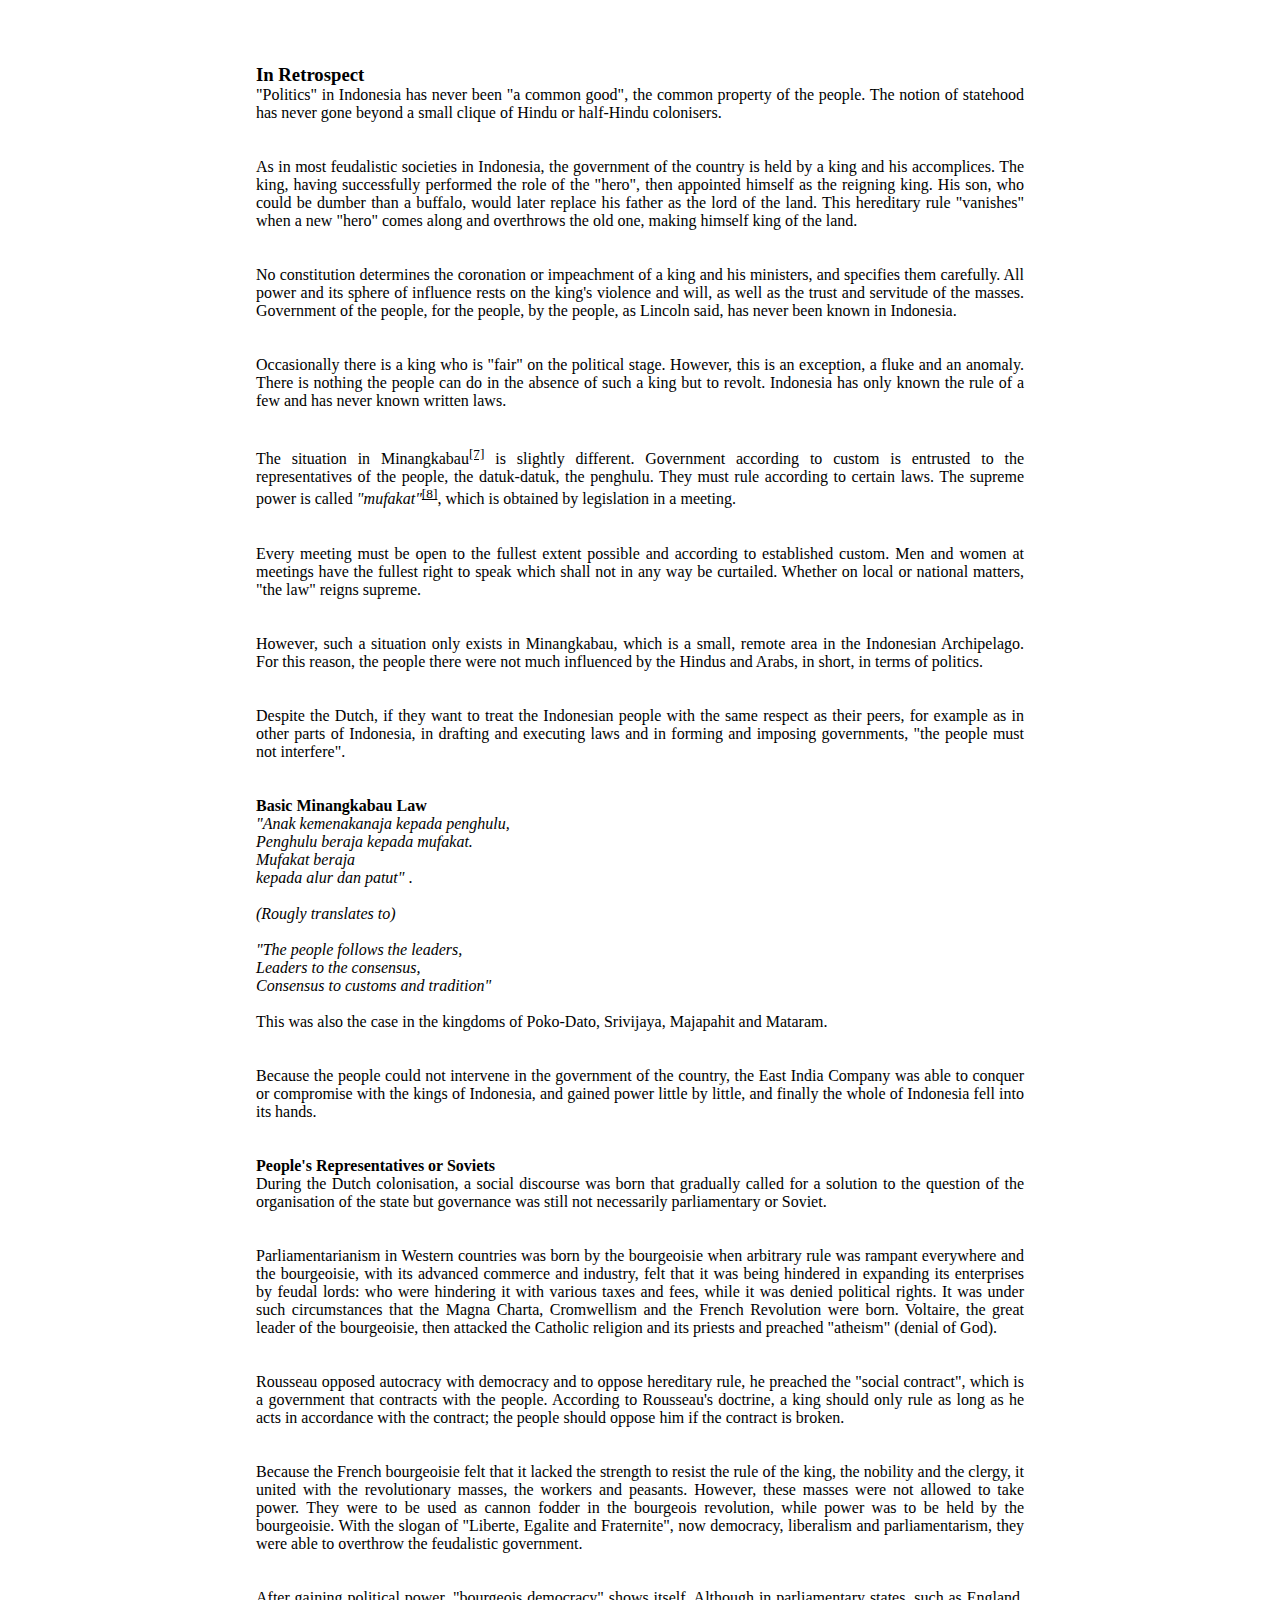
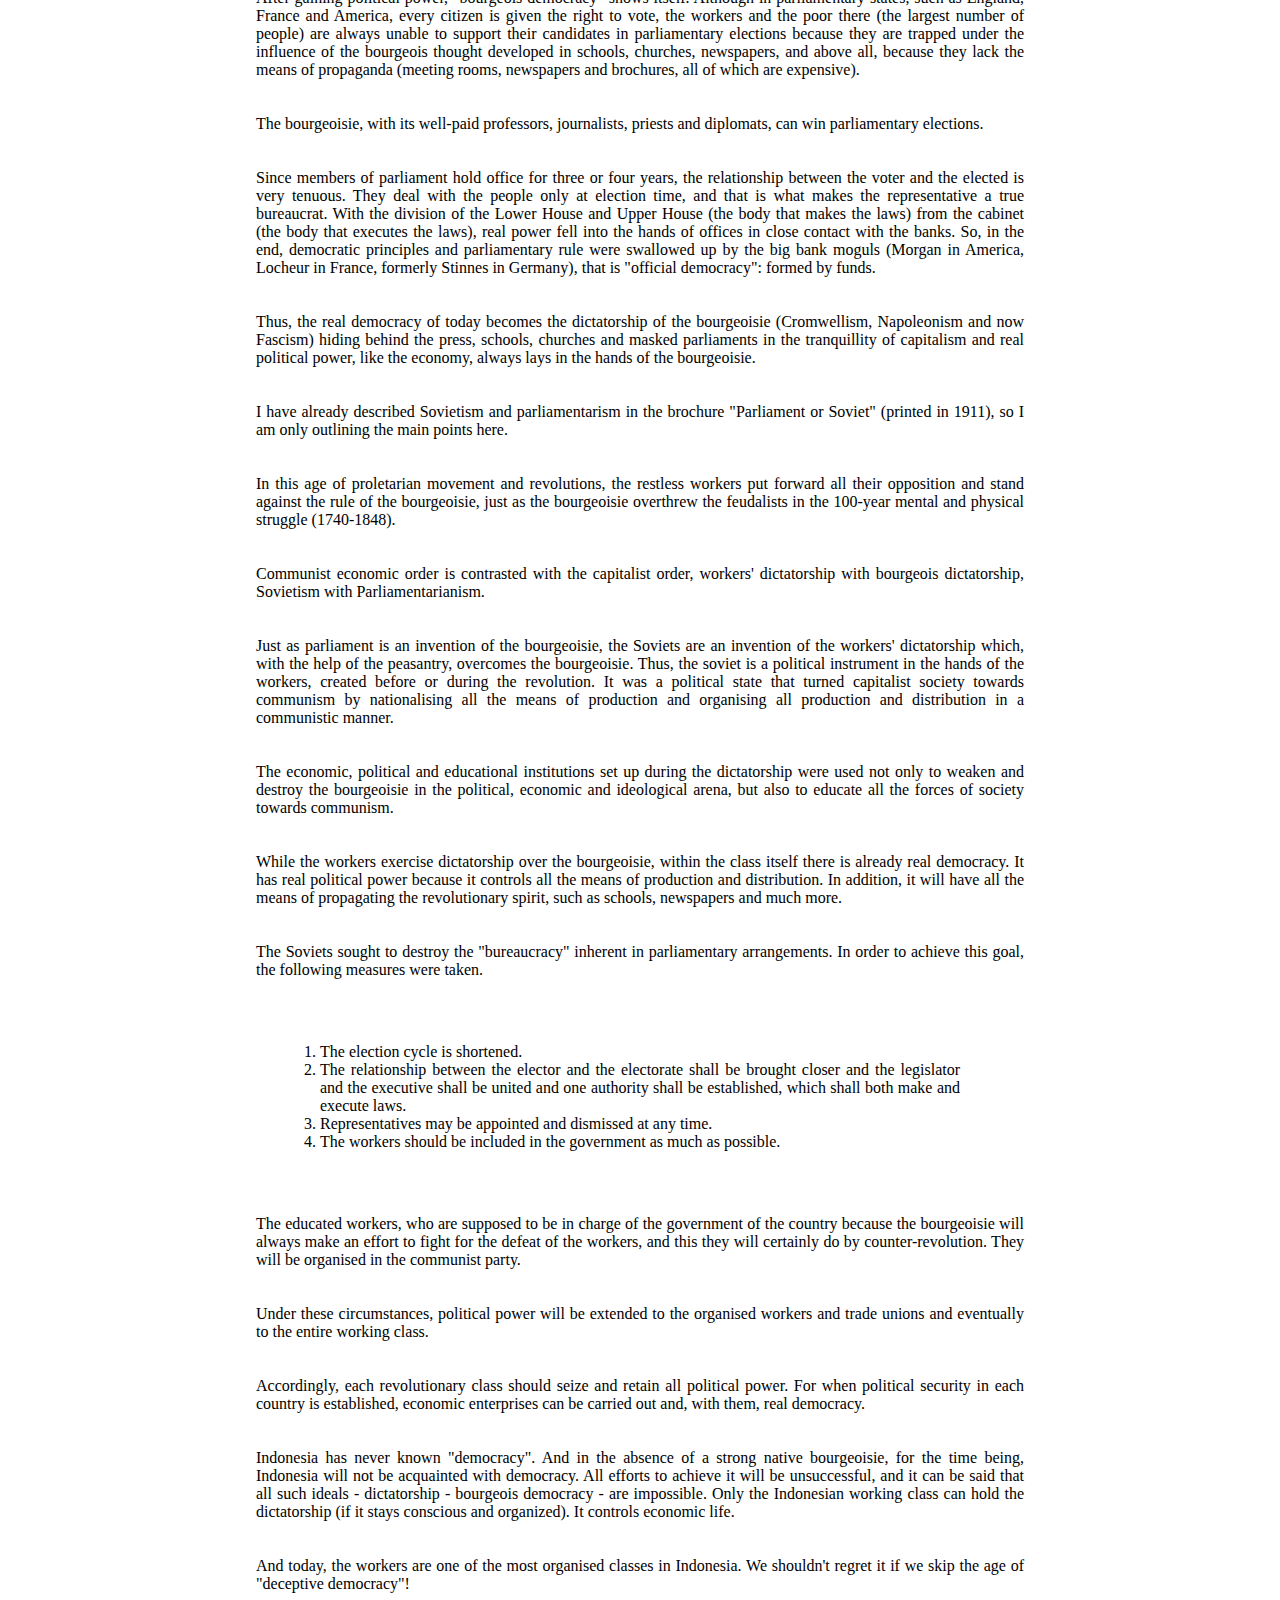
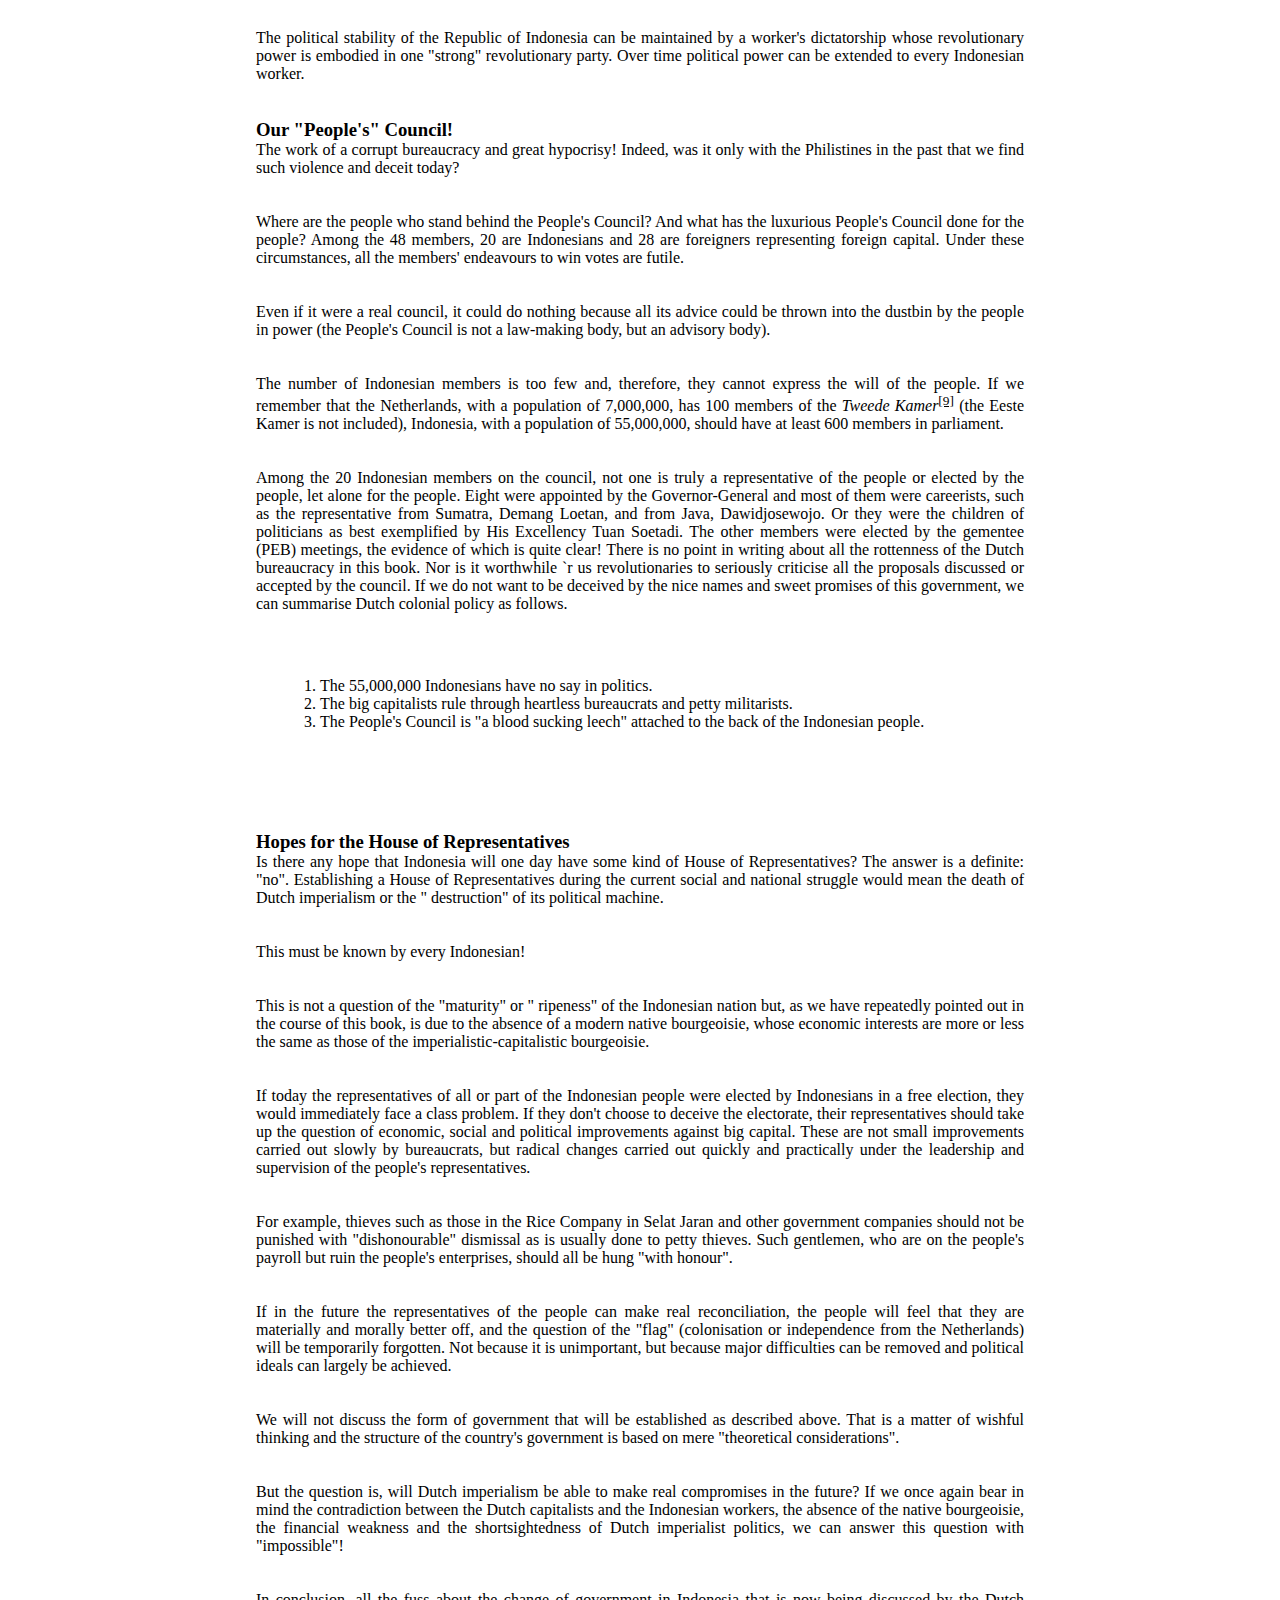
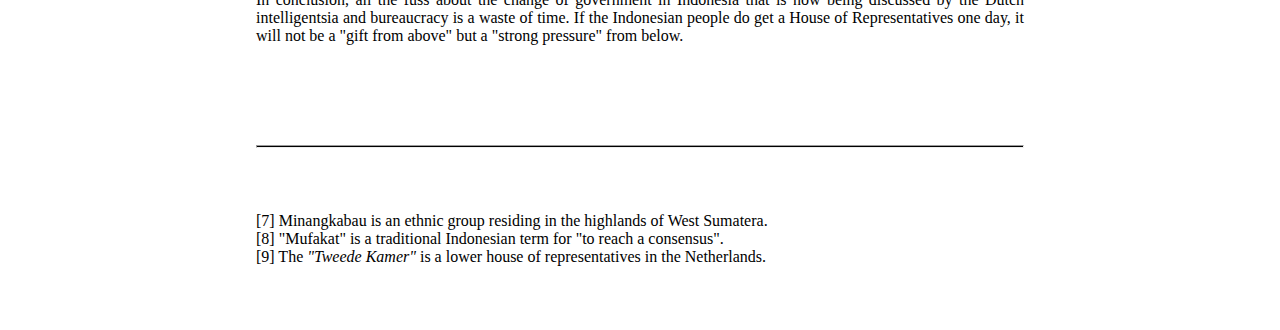
<file: chapters/chapter7.html>
<!DOCTYPE html>
<html lang="en">

<head>
    <meta charset="UTF-8">
    <meta name="viewport" content="width=device-width, initial-scale=1.0">
    <link rel="stylesheet" href="../style.css">
    <title>Political Circumstances</title>
</head>

<body>
    <div class="content">
        <h3>In Retrospect</h3>

        <p>
            "Politics" in Indonesia has never been "a common good", the common property of the people.
            The notion of statehood has never gone beyond a small clique of Hindu or half-Hindu colonisers.
        </p>

        <br>
        <br>

        <p>
            As in most feudalistic societies in Indonesia, the government of the country is held by a
            king and his accomplices. The king, having successfully performed the role of the "hero",
            then appointed himself as the reigning king. His son, who could be dumber than a buffalo, would
            later replace his father as the lord of the land. This hereditary rule "vanishes" when a
            new "hero" comes along and overthrows the old one, making himself king of the land.
        </p>

        <br>
        <br>

        <p>
            No constitution determines the coronation or impeachment of a king and his ministers, and specifies
            them carefully. All power and its sphere of influence rests on the king's violence and will, as well
            as the trust and servitude of the masses. Government of the people, for the people, by the people, as
            Lincoln said, has never been known in Indonesia.
        </p>

        <br>
        <br>

        <p>
            Occasionally there is a king who is "fair" on the political stage. However, this is
            an exception, a fluke and an anomaly. There is nothing the people can do in the absence of such
            a king but to revolt. Indonesia has only known the rule of a few and has never known written laws.
        </p>

        <br>
        <br>

        <p>
            The situation in Minangkabau<sup><a href="#7">[7]</a></sup>
            is slightly different. Government according to custom is entrusted
            to the representatives of the people, the datuk-datuk, the penghulu. They must rule according to
            certain laws. The supreme power is called <i>"mufakat"</i><sup><a href="#8">[8]</a></sup>,
            which is obtained by legislation in a meeting.
        </p>

        <br>
        <br>

        <p>
            Every meeting must be open to the fullest extent possible and according to established custom.
            Men and women at meetings have the fullest right to speak which shall not in any way be curtailed.
            Whether on local or national matters, "the law" reigns supreme.
        </p>

        <br>
        <br>

        <p>
            However, such a situation only exists in Minangkabau, which is a small, remote area in the Indonesian
            Archipelago. For this reason, the people there were not much influenced by the Hindus and Arabs, in short,
            in
            terms of politics.
        </p>

        <br>
        <br>

        <p>
            Despite the Dutch, if they want to treat the Indonesian people with the same respect as their peers,
            for example as in other parts of Indonesia, in drafting and executing laws and in forming and imposing
            governments,
            "the people must not interfere".
        </p>

        <br>
        <br>

        <h4>Basic Minangkabau Law</h4>

        <i>
            "Anak kemenakanaja kepada penghulu,
            <br>
            Penghulu beraja kepada mufakat.
            <br>
            Mufakat beraja
            <br>
            kepada alur dan patut"
        </i>.

        <br>
        <br>

        <i>(Rougly translates to)</i>

        <br>
        <br>

        <i>"The people follows the leaders,
            <br>
            Leaders to the consensus,
            <br>
            Consensus to customs and tradition"</i>

        <br>
        <br>

        <p>
            This was also the case in the kingdoms of Poko-Dato, Srivijaya, Majapahit and Mataram.
        </p>

        <br>
        <br>

        <p>
            Because the people could not intervene in the government of the country, the East India Company was able to
            conquer or compromise with the kings of Indonesia, and gained power little by little, and finally the whole
            of Indonesia fell into its hands.
        </p>

        <br>
        <br>

        <h4>People's Representatives or Soviets</h4>

        <p>
            During the Dutch colonisation, a social discourse was born that gradually
            called for a solution to the question of the organisation of the state but governance was still
            not necessarily parliamentary or Soviet.
        </p>

        <br>
        <br>

        <p>
            Parliamentarianism in Western countries was born by the bourgeoisie when arbitrary rule was
            rampant everywhere and the bourgeoisie, with its advanced commerce and industry, felt that it
            was being hindered in expanding its enterprises by feudal lords: who were hindering it with various
            taxes and fees, while it was denied political rights. It was under such circumstances that
            the Magna Charta, Cromwellism and the French Revolution were born. Voltaire, the great leader of
            the bourgeoisie, then attacked the Catholic religion and its priests and preached "atheism" (denial of
            God).
        </p>

        <br>
        <br>

        <p>
            Rousseau opposed autocracy with democracy and to oppose hereditary rule, he preached the "social contract", which
            is a government that contracts with the people. According to Rousseau's doctrine, a king should only rule as
            long as he acts in accordance with the contract; the people should oppose him if the contract is broken.
        </p>

        <br>
        <br>

        <p>
            Because the French bourgeoisie felt that it lacked the strength to resist the rule of the king, the nobility and the
            clergy, it united with the revolutionary masses, the workers and peasants. However, these masses were not allowed to
            take power. They were to be used as cannon fodder in the bourgeois revolution, while power was to be held by the
            bourgeoisie. With the slogan of "Liberte, Egalite and Fraternite", now democracy, liberalism and parliamentarism,
            they were able to overthrow the feudalistic government.
        </p>

        <br>
        <br>

        <p>
            After gaining political power, "bourgeois democracy" shows itself. Although in parliamentary states,
            such as England, France and America, every citizen is given the right to vote, the workers and the poor
            there (the largest number of people) are always unable to support their candidates in parliamentary
            elections because they are trapped under the influence of the bourgeois thought developed in schools,
            churches, newspapers, and above all, because they lack the means of propaganda (meeting rooms, newspapers and brochures,
            all of which are expensive).
        </p>

        <br>
        <br>

        <p>
            The bourgeoisie, with its well-paid professors, journalists, priests and diplomats, can win parliamentary elections.
        </p>

        <br>
        <br>

        <p>
            Since members of parliament hold office for three or four years, the relationship between the voter and the
            elected is
            very tenuous. They deal with the people only at election time, and that is what makes the representative a true
            bureaucrat.
            With the division of the Lower House and Upper House (the body that makes the laws) from the cabinet
            (the body that executes the laws), real power fell into the hands of offices in close contact with the banks.
            So, in the
            end, democratic principles and parliamentary rule were swallowed up by the big bank moguls (Morgan in America,
            Locheur
            in France, formerly Stinnes in Germany), that is "official democracy": formed by funds.
        </p>

        <br>
        <br>

        <p>
            Thus, the real democracy of today becomes the dictatorship of the bourgeoisie (Cromwellism, Napoleonism and now
            Fascism)
            hiding behind the press, schools, churches and masked parliaments in the tranquillity of capitalism and real
            political power,
            like the economy, always lays in the hands of the bourgeoisie.
        </p>

        <br>
        <br>

        <p>
            I have already described Sovietism and parliamentarism in the brochure "Parliament or Soviet" (printed in 1911), so I am
            only outlining the main points here.
        </p>

        <br>
        <br>

        <p>
            In this age of proletarian movement and revolutions, the restless workers put forward all their opposition and
            stand against the rule of the bourgeoisie, just as the bourgeoisie overthrew the feudalists in the 100-year mental and
            physical struggle (1740-1848).
        </p>

        <br>
        <br>

        <p>
            Communist economic order is contrasted with the capitalist order, workers' dictatorship with bourgeois
            dictatorship,
            Sovietism with Parliamentarianism.
        </p>

        <br>
        <br>

        <p>
            Just as parliament is an invention of the bourgeoisie, the Soviets are an invention of the workers' dictatorship
            which,
            with the help of the peasantry, overcomes the bourgeoisie. Thus, the soviet is a political instrument in the
            hands of
            the workers, created before or during the revolution. It was a political state that turned capitalist society
            towards
            communism by nationalising all the means of production and organising all production and distribution in a
            communistic manner.
        </p>

        <br>
        <br>

        <p>
            The economic, political and educational institutions set up during the dictatorship were used not only to weaken
            and destroy
            the bourgeoisie in the political, economic and ideological arena, but also to educate all the forces of society
            towards communism.
        </p>

        <br>
        <br>

        <p>
            While the workers exercise dictatorship over the bourgeoisie, within the class itself there is already real
            democracy.
            It has real political power because it controls all the means of production and distribution. In addition, it
            will have all
            the means of propagating the revolutionary spirit, such as schools, newspapers and much more.
        </p>

        <br>
        <br>

        <p>
            The Soviets sought to destroy the "bureaucracy" inherent in parliamentary arrangements.
            In order to achieve this goal, the following measures were taken.
        </p>

        <ol>
            <li>The election cycle is shortened.</li>
            <li>The relationship between the elector and the electorate shall be brought closer and the legislator and the executive shall be united and one authority shall be established, which shall both make and execute laws.</li>
            <li>Representatives may be appointed and dismissed at any time.</li>
            <li>The workers should be included in the government as much as possible.</li>
        </ol>

        <p>
            The educated workers, who are supposed to be in charge of the government of the country because the
            bourgeoisie will always make an effort to fight for the defeat of the workers, and this they will certainly do
            by counter-revolution. They will be organised in the communist party.
        </p>

        <br>
        <br>

        <p>
            Under these circumstances, political power will be extended to the organised workers and trade unions and
            eventually to the entire working class.
        </p>

        <br>
        <br>

        <p>
            Accordingly, each revolutionary class should seize and retain all political power. For when political security in each
            country is established, economic enterprises can be carried out and, with them, real democracy.
        </p>

        <br>
        <br>

        <p>
            Indonesia has never known "democracy". And in the absence of a strong native bourgeoisie, for the time being,
            Indonesia will not be acquainted with democracy. All efforts to achieve it will be unsuccessful, and it can be said
            that all such ideals - dictatorship - bourgeois democracy - are impossible. Only the Indonesian working class can
            hold the dictatorship (if it stays conscious and organized). It controls economic life.
        </p>

        <br>
        <br>

        <p>
            And today, the workers are one of the most organised classes in Indonesia. We shouldn't regret it if we skip the
            age of "deceptive democracy"!
        </p>

        <br>
        <br>

        <p>
            The political stability of the Republic of Indonesia can be maintained by a worker's dictatorship whose
            revolutionary power is embodied in one "strong" revolutionary party. Over time political power can be extended
            to every Indonesian worker.
        </p>

        <br>
        <br>

        <h3>Our "People's" Council!</h3>

        <p>
            The work of a corrupt bureaucracy and great hypocrisy! Indeed, was it only with the Philistines in the past that
            we find such violence and deceit today?
        </p>

        <br>
        <br>

        <p>
            Where are the people who stand behind the People's Council? And what has the luxurious People's Council done for
            the people? Among the 48 members, 20 are Indonesians and 28 are foreigners representing foreign capital. Under
            these circumstances, all the members' endeavours to win votes are futile.
        </p>

        <br>
        <br>

        <p>
            Even if it were a real council, it could do nothing because all its advice could be thrown into the dustbin by
            the people in power (the People's Council is not a law-making body, but an advisory body).
        </p>

        <br>
        <br>

        <p>
            The number of Indonesian members is too few and, therefore, they cannot express the will of the people.
            If we remember that the Netherlands, with a population of 7,000,000, has 100 members of the <i>Tweede
            Kamer</i><sup><a href="#9">[9]</a></sup>
            (the Eeste Kamer is not included), Indonesia, with a population of 55,000,000, should have at least 600 members
            in parliament.
        </p>

        <br>
        <br>

        <p>
            Among the 20 Indonesian members on the council, not one is truly a representative of the people or elected by
            the people,
            let alone for the people. Eight were appointed by the Governor-General and most of them were careerists, such as
            the
            representative from Sumatra, Demang Loetan, and from Java, Dawidjosewojo. Or they were the children of
            politicians as
            best exemplified by His Excellency Tuan Soetadi. The other members were elected by the gementee (PEB) meetings,
            the
            evidence of which is quite clear! There is no point in writing about all the rottenness of the Dutch bureaucracy
            in
            this book. Nor is it worthwhile `r us revolutionaries to seriously criticise all the proposals discussed or
            accepted
            by the council. If we do not want to be deceived by the nice names and sweet promises of this government, we can
            summarise Dutch colonial policy as follows.
        </p>

        <ol>
            <li>The 55,000,000 Indonesians have no say in politics.</li>
            <li>The big capitalists rule through heartless bureaucrats and petty militarists.</li>
            <li>The People's Council is "a blood sucking leech" attached to the back of the Indonesian people.</li>
        </ol>

        <br>
        <br>

        <h3>Hopes for the House of Representatives</h3>

        <p>
            Is there any hope that Indonesia will one day have some kind of House of Representatives?
            The answer is a definite: "no". Establishing a House of Representatives during the current
            social and national struggle would mean the death of Dutch imperialism or the " destruction" of its political
            machine.
        </p>

        <br>
        <br>

        <p>
            This must be known by every Indonesian!
        </p>

        <br>
        <br>

        <p>
            This is not a question of the "maturity" or " ripeness" of the Indonesian nation but, as we have repeatedly
            pointed
            out in the course of this book, is due to the absence of a modern native bourgeoisie, whose economic interests
            are
            more or less the same as those of the imperialistic-capitalistic bourgeoisie.
        </p>

        <br>
        <br>

        <p>
            If today the representatives of all or part of the Indonesian people were elected by Indonesians in a free
            election,
            they would immediately face a class problem. If they don't choose to deceive the electorate, their
            representatives
            should take up the question of economic, social and political improvements against big capital. These are not
            small
            improvements carried out slowly by bureaucrats, but radical changes carried out quickly and practically under
            the
            leadership and supervision of the people's representatives.
        </p>

        <br>
        <br>

        <p>
            For example, thieves such as those in the Rice Company in Selat Jaran and other government companies should not
            be punished with "dishonourable" dismissal as is usually done to petty thieves. Such gentlemen, who are on the
            people's payroll but ruin the people's enterprises, should all be hung "with honour".
        </p>

        <br>
        <br>

        <p>
            If in the future the representatives of the people can make real reconciliation, the people will feel that
            they are materially and morally better off, and the question of the "flag" (colonisation or independence from
            the Netherlands)
            will be temporarily forgotten. Not because it is unimportant, but because major difficulties can be removed and
            political
            ideals can largely be achieved.
        </p>

        <br>
        <br>

        <p>
            We will not discuss the form of government that will be established as described above. That is a
            matter of wishful thinking and the structure of the country's government is based on mere "theoretical
            considerations".
        </p>

        <br>
        <br>

        <p>
            But the question is, will Dutch imperialism be able to make real compromises in the future? If we once again
            bear in
            mind the contradiction between the Dutch capitalists and the Indonesian workers, the absence of the native
            bourgeoisie,
            the financial weakness and the shortsightedness of Dutch imperialist politics, we can answer this question with
            "impossible"!
        </p>

        <br>
        <br>

        <p>
            In conclusion, all the fuss about the change of government in Indonesia that is now being discussed by the Dutch
            intelligentsia and
            bureaucracy is a waste of time. If the Indonesian people do get a House of Representatives one day, it will not
            be a "gift from above"
            but a "strong pressure" from below.
        </p>

        <br>
        <br>
    </div>

    <hr>

    <div class="content">
        <p id="7">
            [7] Minangkabau is an ethnic group residing in the highlands of West Sumatera.
        </p>
        <p id="8">
            [8] "Mufakat" is a traditional Indonesian term for "to reach a consensus".
        </p>
        <p id="9">
            [9] The <i>"Tweede Kamer"</i> is a lower house of representatives in the Netherlands.
        </p>
    </div>
</body>

</html>
</file>
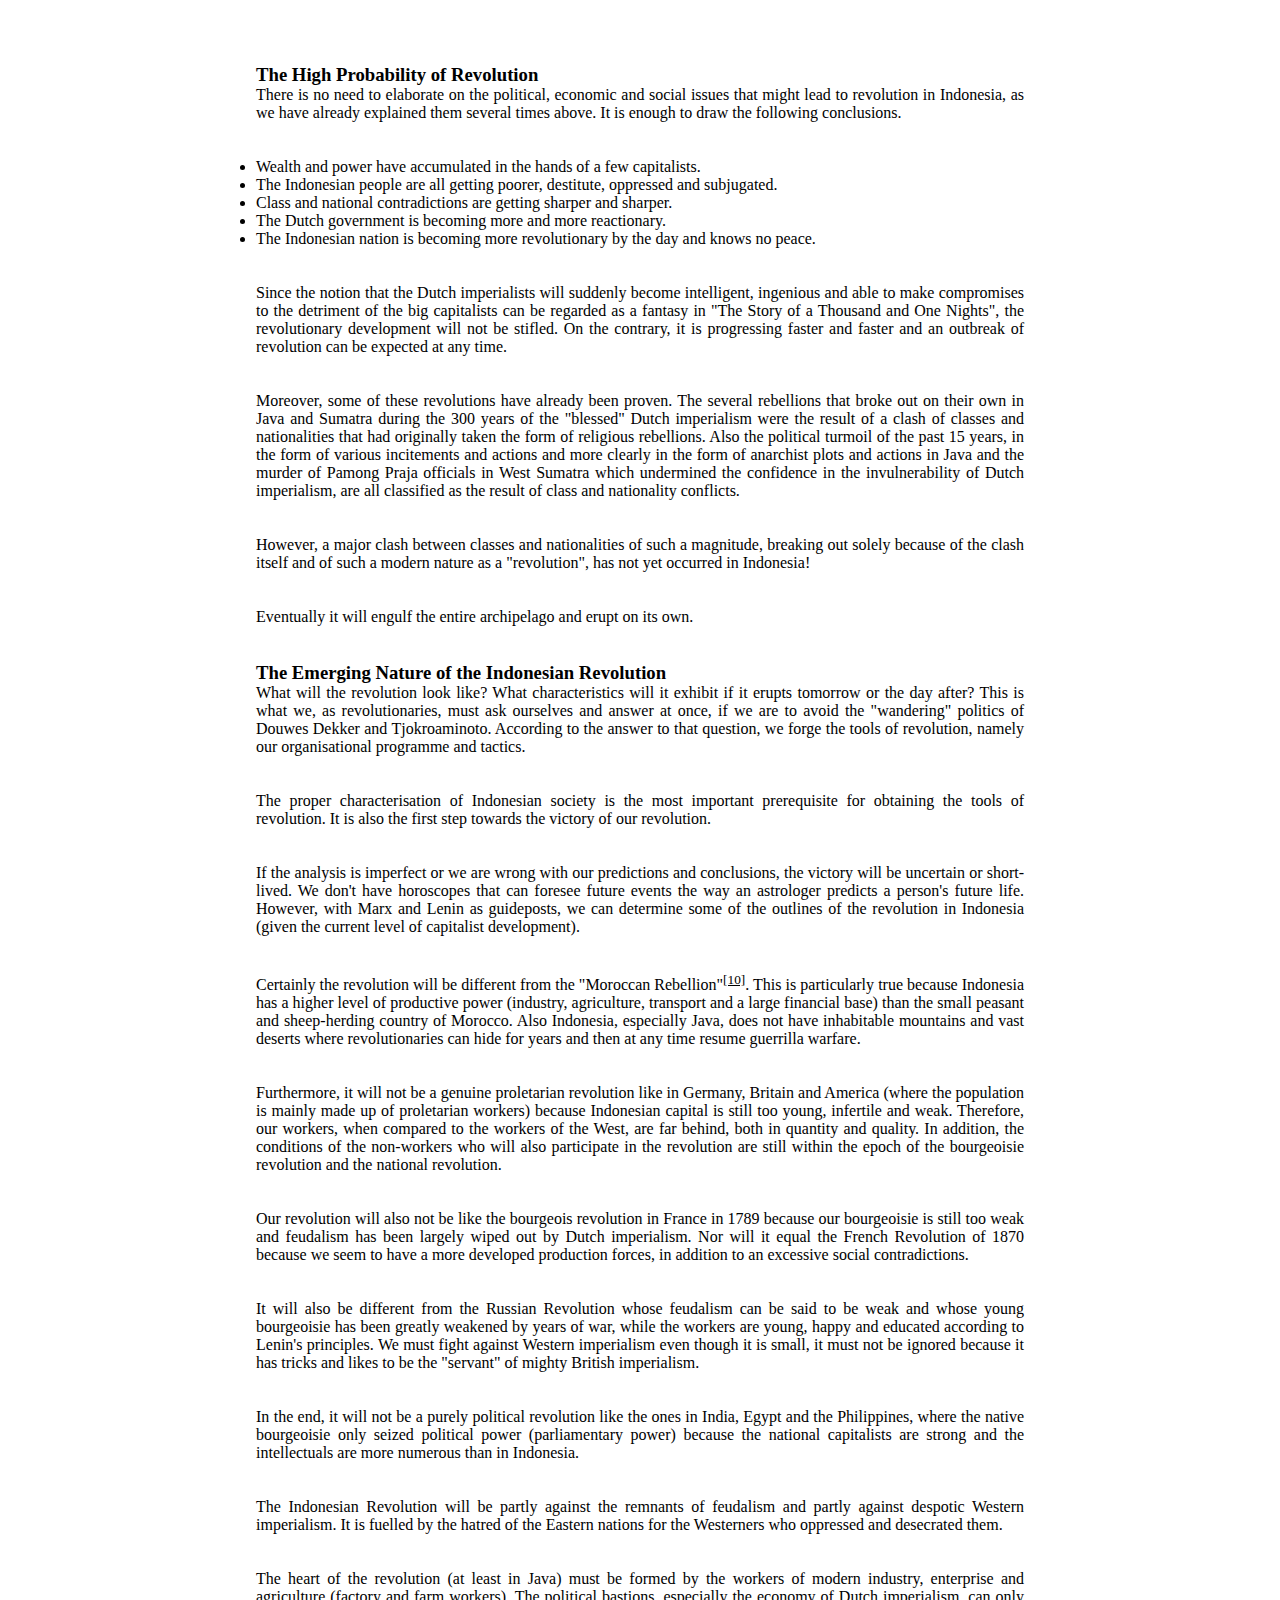
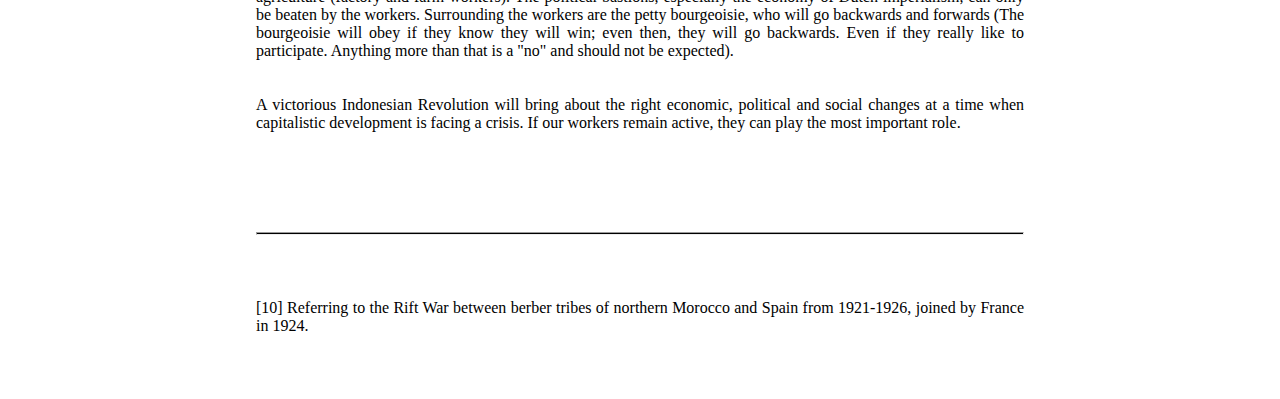
<file: chapters/chapter8.html>
<!DOCTYPE html>
<html lang="en">

<head>
    <meta charset="UTF-8">
    <meta name="viewport" content="width=device-width, initial-scale=1.0">
    <link rel="stylesheet" href="../style.css">
    <title>Revolution in Indonesia</title>
</head>

<body>
    <div class="content">
        <h3>The High Probability of Revolution</h3>

        <p>
            There is no need to elaborate on the political, economic and social issues
            that might lead to revolution in Indonesia, as we have already explained
            them several times above. It is enough to draw the following conclusions.
        </p>

        <br>
        <br>

        <lo>
            <li>Wealth and power have accumulated in the hands of a few capitalists.</li>
            <li>The Indonesian people are all getting poorer, destitute, oppressed and subjugated.</li>
            <li>Class and national contradictions are getting sharper and sharper.</li>
            <li>The Dutch government is becoming more and more reactionary.</li>
            <li>The Indonesian nation is becoming more revolutionary by the day and knows no peace.</li>
        </lo>
        
        <br>
        <br>

        <p>
            Since the notion that the Dutch imperialists will suddenly become intelligent, ingenious and able to make
            compromises to the detriment of the big capitalists can be regarded as a fantasy in "The Story of a Thousand
            and
            One Nights",
            the revolutionary development will not be stifled. On the contrary, it is progressing faster and faster
            and an outbreak of revolution can be expected at any time.
        </p>

        <br>
        <br>

        <p>
            Moreover, some of these revolutions have already been proven. The several rebellions that broke out on
            their own in Java and Sumatra during the 300 years of the "blessed" Dutch imperialism were the result
            of a clash of classes and nationalities that had originally taken the form of religious rebellions.
            Also the political turmoil of the past 15 years, in the form of various incitements and actions and
            more clearly in the form of anarchist plots and actions in Java and the murder of Pamong Praja officials
            in West Sumatra which undermined the confidence in the invulnerability of Dutch imperialism, are all
            classified as the result of class and nationality conflicts.
        </p>

        <br>
        <br>

        <p>
            However, a major clash between classes and nationalities of such a magnitude, breaking out solely
            because of the clash itself and of such a modern nature as a "revolution", has not yet occurred in
            Indonesia!
        </p>

        <br>
        <br>

        <p>
            Eventually it will engulf the entire archipelago and erupt on its own.
        </p>

        <br>
        <br>

        <h3>The Emerging Nature of the Indonesian Revolution</h3>

        <p>
            What will the revolution look like? What characteristics will it exhibit if it erupts tomorrow or the day
            after? This is what we, as revolutionaries, must ask ourselves and answer at once, if we are to avoid the
            "wandering" politics of Douwes Dekker and Tjokroaminoto. According to the answer to that question, we forge
            the tools of revolution, namely our organisational programme and tactics.
        </p>

        <br>
        <br>

        <p>
            The proper characterisation of Indonesian society is the most important prerequisite for obtaining the tools
            of
            revolution. It is also the first step towards the victory of our revolution.
        </p>

        <br>
        <br>

        <p>
            If the analysis is imperfect or we are wrong with our predictions and conclusions, the victory will be
            uncertain or short-lived. We don't have horoscopes that can foresee future events the way an astrologer
            predicts a person's future life. However, with Marx and Lenin as guideposts, we can determine some of the
            outlines of the revolution in Indonesia (given the current level of capitalist development).
        </p>

        <br>
        <br>

        <p>
            Certainly the revolution will be different from the "Moroccan Rebellion"<sup><a href="#10">[10]</a></sup>. This is
            particularly true because
            Indonesia has a higher level of productive power (industry, agriculture, transport and a large financial base)
            than the small peasant and sheep-herding country of Morocco. Also Indonesia, especially Java, does not have inhabitable
            mountains and vast deserts where revolutionaries can hide for years and then at any time resume guerrilla warfare.
        </p>

        <br>
        <br>

        <p>
            Furthermore, it will not be a genuine proletarian revolution like in Germany, Britain and America
            (where the population is mainly made up of proletarian workers) because Indonesian capital is still too young,
            infertile and weak.
            Therefore, our workers, when compared to the workers of the West, are far behind, both in quantity and quality.
            In addition,
            the conditions of the non-workers who will also participate in the revolution are still within the epoch of the
            bourgeoisie
            revolution and the national revolution.
        </p>

        <br>
        <br>

        <p>
            Our revolution will also not be like the bourgeois revolution in France in 1789 because our bourgeoisie is still
            too
            weak and feudalism has been largely wiped out by Dutch imperialism. Nor will it equal the French Revolution of
            1870
            because we seem to have a more developed production forces, in addition to an excessive social
            contradictions.
        </p>

        <br>
        <br>

        <p>
            It will also be different from the Russian Revolution whose feudalism can be said to be weak and whose young
            bourgeoisie
            has been greatly weakened by years of war, while the workers are young, happy and educated according to Lenin's
            principles.
            We must fight against Western imperialism even though it is small, it must not be ignored because it has tricks
            and likes
            to be the "servant" of mighty British imperialism.
        </p>

        <br>
        <br>

        <p>
            In the end, it will not be a purely political revolution like the ones in India, Egypt and the Philippines,
            where the
            native bourgeoisie only seized political power (parliamentary power) because the national capitalists are strong
            and the
            intellectuals are more numerous than in Indonesia.
        </p>

        <br>
        <br>

        <p>
            The Indonesian Revolution will be partly against the remnants of feudalism and partly against despotic Western
            imperialism.
            It is fuelled by the hatred of the Eastern nations for the Westerners who oppressed and desecrated them.
        </p>

        <br>
        <br>

        <p>
            The heart of the revolution (at least in Java) must be formed by the workers of modern industry, enterprise and
            agriculture
            (factory and farm workers). The political bastions, especially the economy of Dutch imperialism, can only be
            beaten by the workers.
            Surrounding the workers are the petty bourgeoisie, who will go backwards and forwards (The bourgeoisie will obey
            if they know they
            will win; even then, they will go backwards. Even if they really like to participate. Anything more than that is
            a "no" and should
            not be expected).
        </p>

        <br>
        <br>

        <p>
            A victorious Indonesian Revolution will bring about the right economic, political and social changes at a time
            when capitalistic
            development is facing a crisis. If our workers remain active, they can play the most important role.
        </p>

        <br>
        <br>
    </div>

    <hr>

    <div class="content">
        <p id="10">
            [10] Referring to the Rift War between berber tribes of northern Morocco and Spain from 1921-1926, joined by France in 1924.
        </p>
    </div>
</body>

</html>
</file>
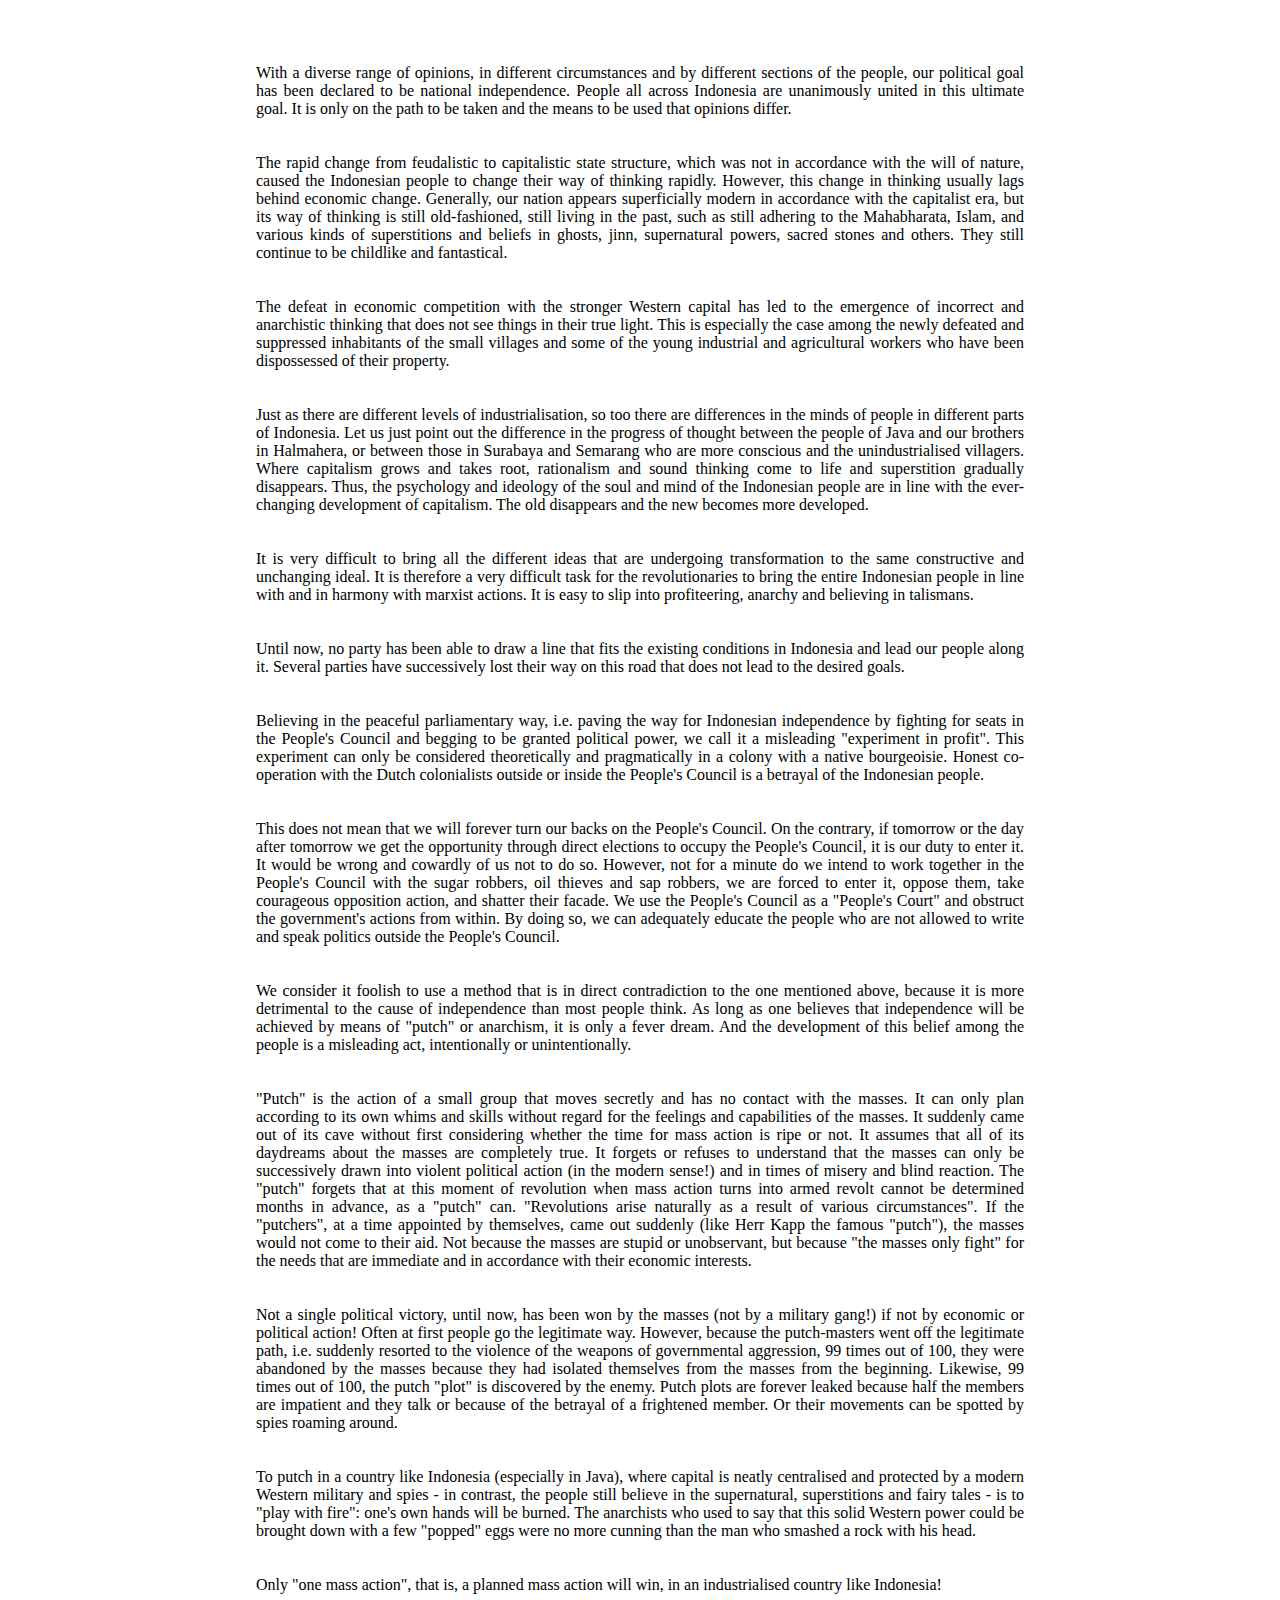
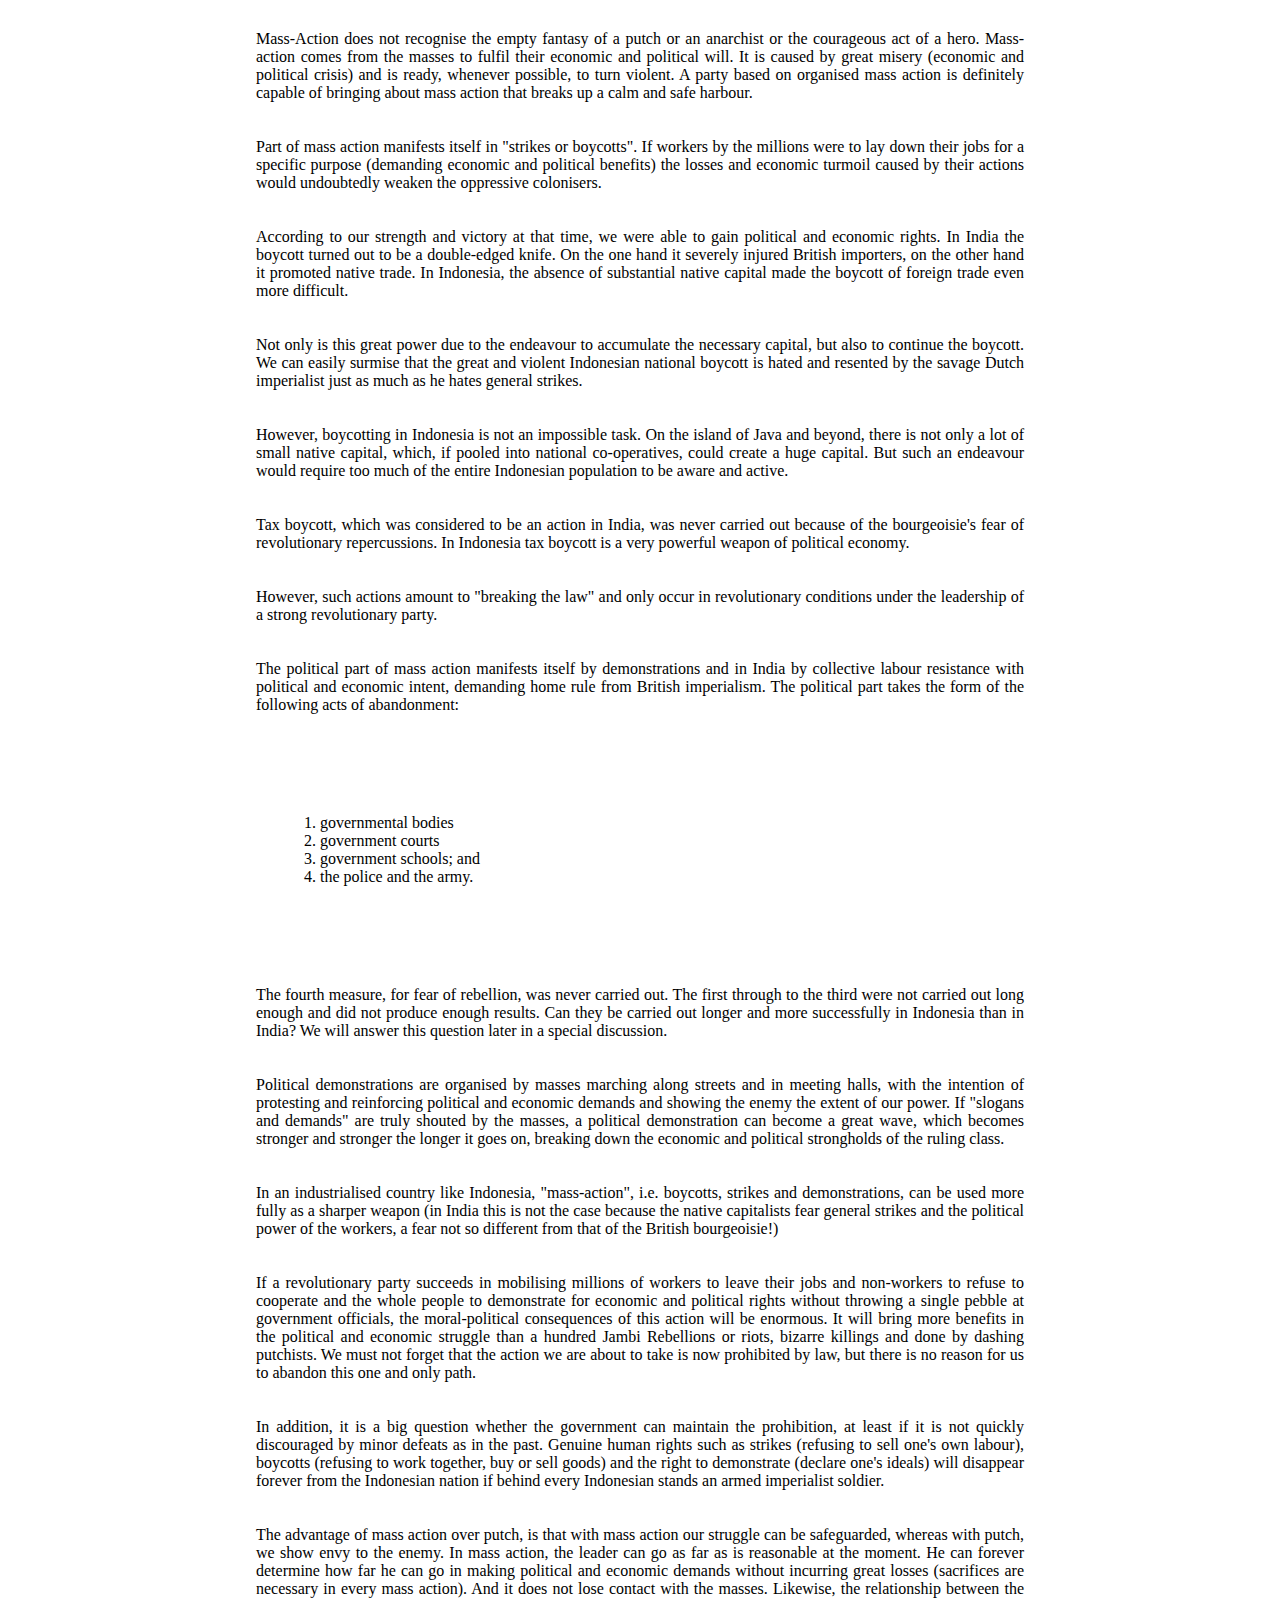
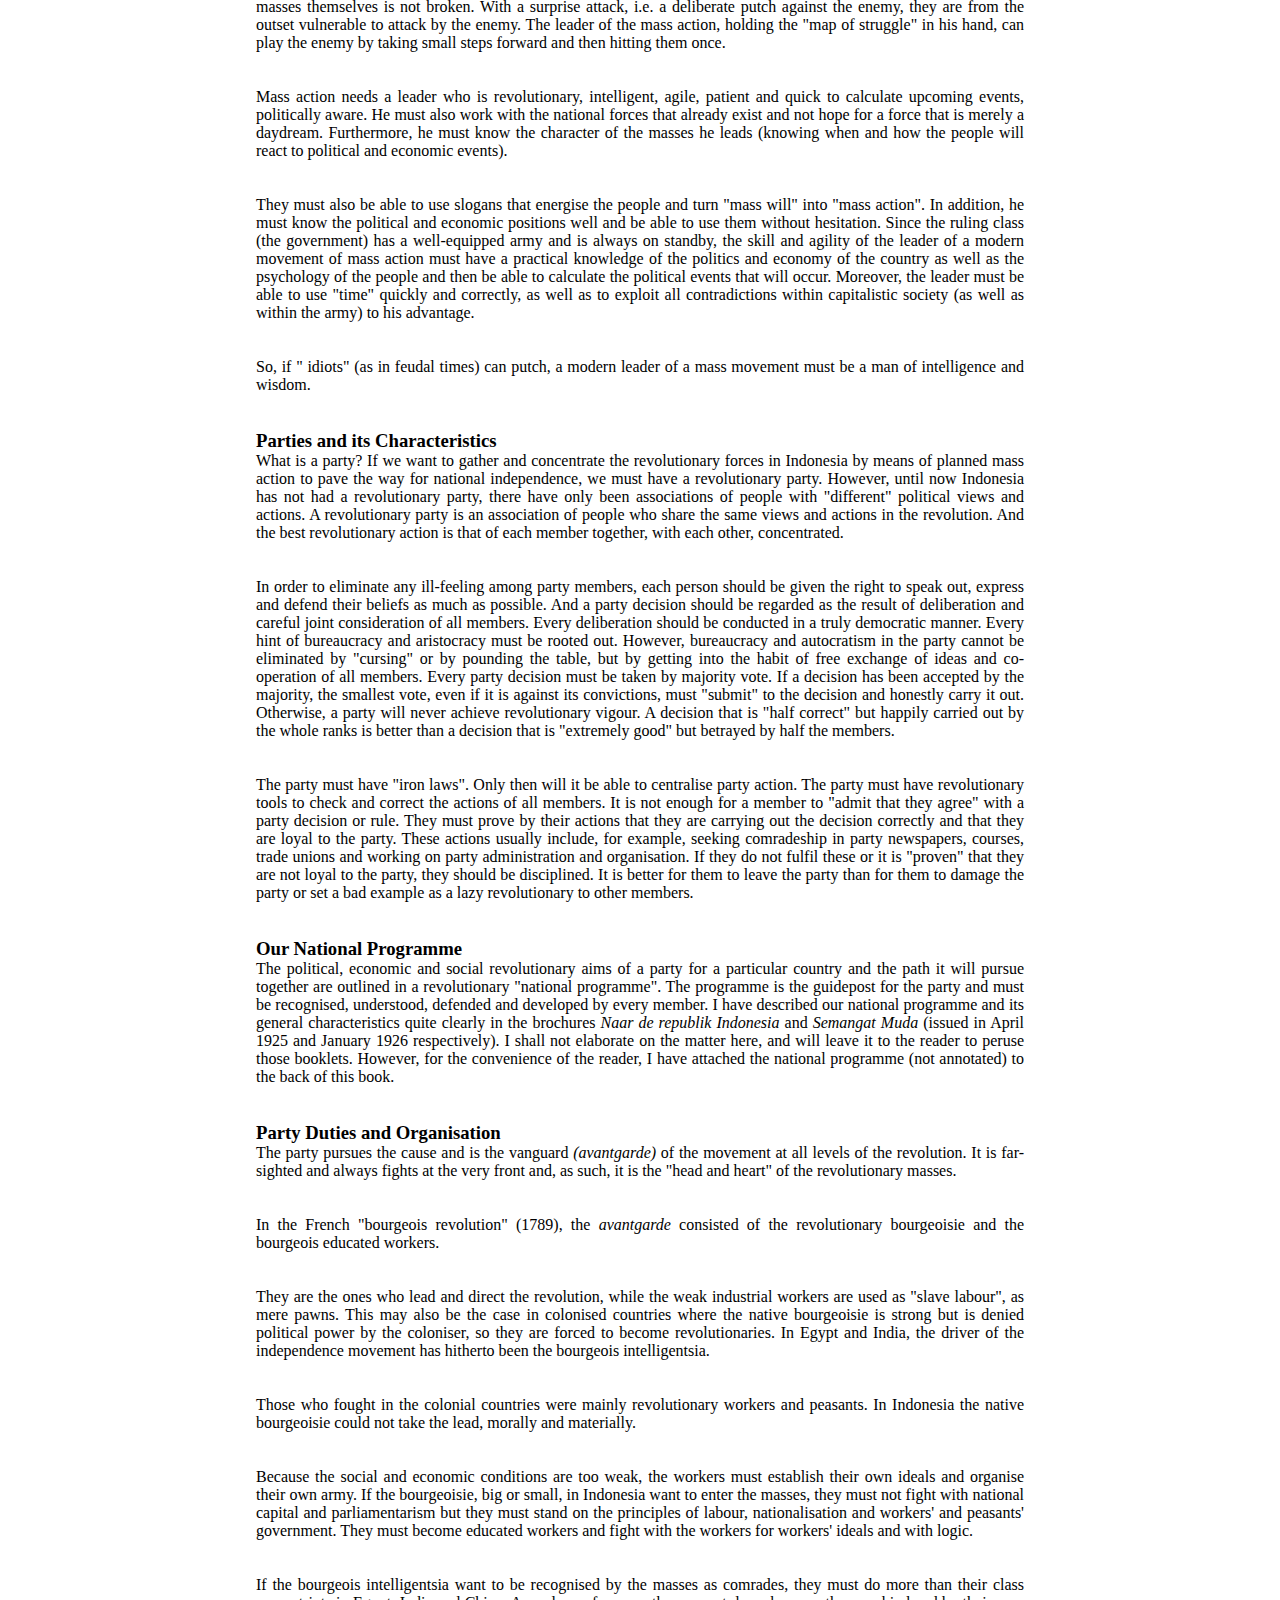
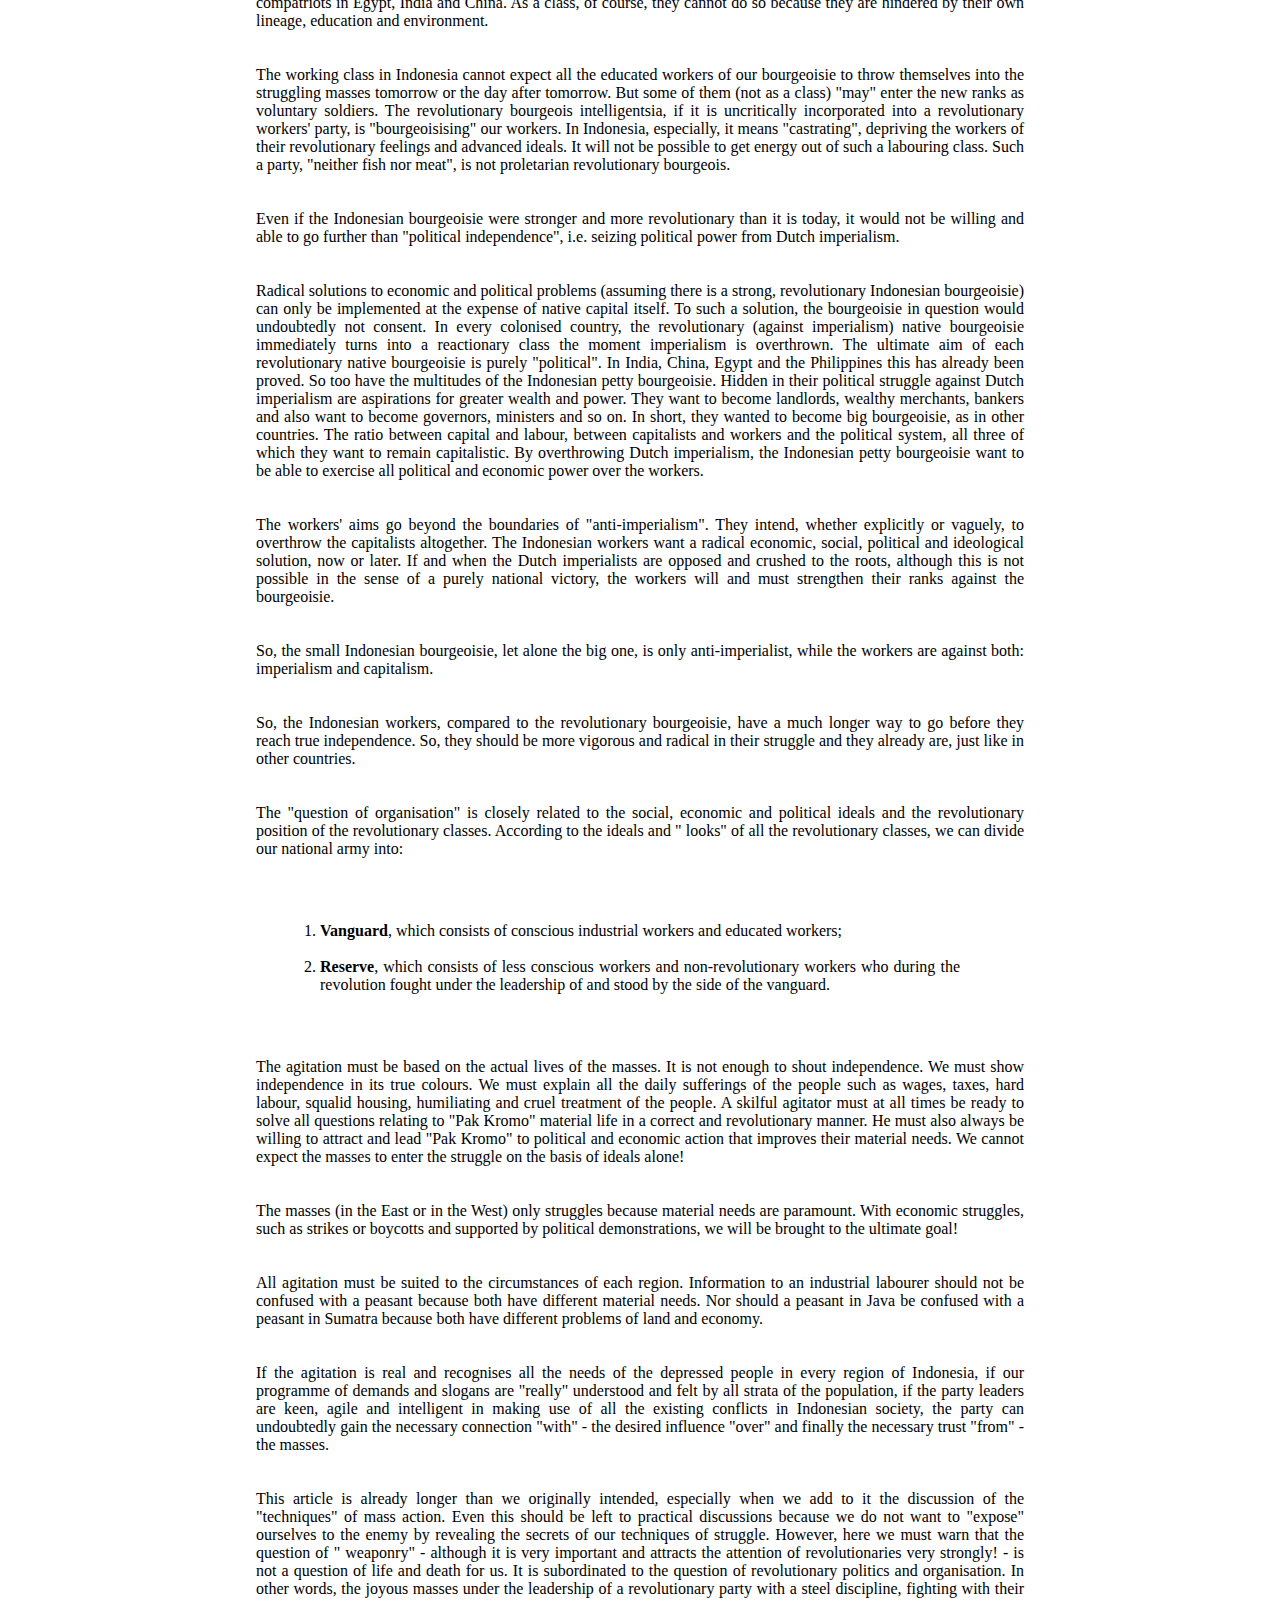
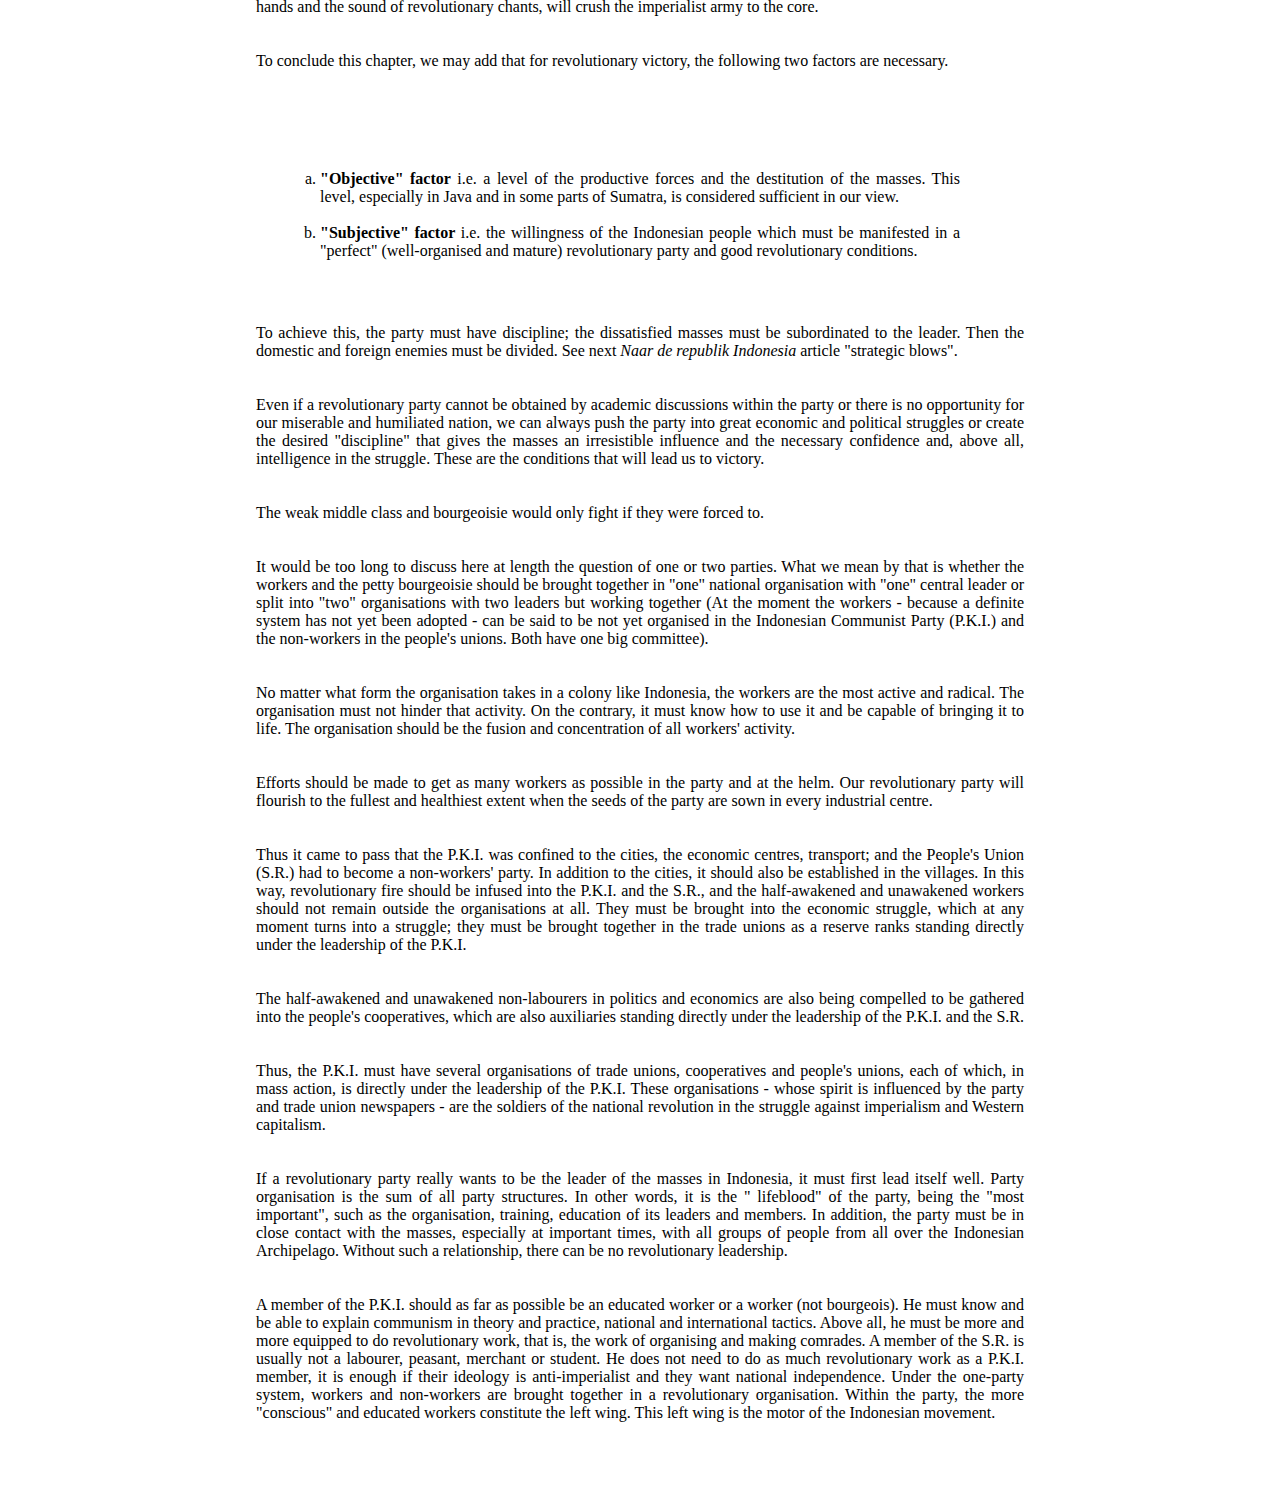
<file: chapters/chapter9.html>
<!DOCTYPE html>
<html lang="en">

<head>
    <meta charset="UTF-8">
    <meta name="viewport" content="width=device-width, initial-scale=1.0">
    <link rel="stylesheet" href="../style.css">
    <title>The Tools of our Revolution</title>
</head>

<body>
    <div class="content">

        <p>
            With a diverse range of opinions, in different circumstances and by different sections of the people,
            our political goal has been declared to be national independence. People all across Indonesia are
            unanimously united in this ultimate goal. It is only on the path to be taken and the means to be used that
            opinions differ.
        </p>

        <br>
        <br>

        <p>
            The rapid change from feudalistic to capitalistic state structure, which was not in accordance with the will
            of
            nature,
            caused the Indonesian people to change their way of thinking rapidly. However, this change in thinking
            usually
            lags behind
            economic change. Generally, our nation appears superficially modern in accordance with the capitalist era,
            but
            its way of
            thinking is still old-fashioned, still living in the past, such as still adhering to the Mahabharata, Islam,
            and
            various kinds
            of superstitions and beliefs in ghosts, jinn, supernatural powers, sacred stones and others. They still
            continue
            to be childlike
            and fantastical.
        </p>

        <br>
        <br>

        <p>
            The defeat in economic competition with the stronger Western capital has led to the emergence of incorrect
            and
            anarchistic
            thinking that does not see things in their true light. This is especially the case among the newly defeated
            and
            suppressed
            inhabitants of the small villages and some of the young industrial and agricultural workers who have been
            dispossessed of their property.
        </p>

        <br>
        <br>

        <p>
            Just as there are different levels of industrialisation, so too there are differences in the minds of people
            in
            different parts of
            Indonesia. Let us just point out the difference in the progress of thought between the people of Java and
            our
            brothers in Halmahera,
            or between those in Surabaya and Semarang who are more conscious and the unindustrialised villagers. Where
            capitalism grows
            and takes root, rationalism and sound thinking come to life and superstition gradually disappears. Thus, the
            psychology
            and ideology of the soul and mind of the Indonesian people are in line with the ever-changing development of
            capitalism.
            The old disappears and the new becomes more developed.
        </p>

        <br>
        <br>

        <p>
            It is very difficult to bring all the different ideas that are undergoing transformation to the same
            constructive and unchanging ideal. It is therefore a very difficult task for the revolutionaries to bring
            the
            entire
            Indonesian people in line with and in harmony with marxist actions. It is easy to slip into profiteering,
            anarchy and
            believing in talismans.
        </p>

        <br>
        <br>

        <p>
            Until now, no party has been able to draw a line that fits the existing conditions in Indonesia and lead our
            people along it.
            Several parties have successively lost their way on this road that does not lead to the desired goals.
        </p>

        <br>
        <br>

        <p>
            Believing in the peaceful parliamentary way, i.e. paving the way for Indonesian independence by fighting for
            seats in the People's Council and begging to be granted political power, we call it a misleading "experiment
            in
            profit".
            This experiment can only be considered theoretically and pragmatically in a colony with a native
            bourgeoisie.
            Honest co-operation with the Dutch colonialists outside or inside the People's Council is a betrayal of the
            Indonesian people.
        </p>

        <br>
        <br>

        <p>
            This does not mean that we will forever turn our backs on the People's Council. On the contrary, if tomorrow
            or
            the day after
            tomorrow we get the opportunity through direct elections to occupy the People's Council, it is our duty to
            enter
            it. It
            would be wrong and cowardly of us not to do so. However, not for a minute do we intend to work together in
            the
            People's
            Council with the sugar robbers, oil thieves and sap robbers, we are forced to enter it, oppose them, take
            courageous opposition
            action, and shatter their facade. We use the People's Council as a "People's Court" and obstruct the
            government's actions from within.
            By doing so, we can adequately educate the people who are not allowed to write and speak politics outside
            the
            People's Council.
        </p>

        <br>
        <br>

        <p>
            We consider it foolish to use a method that is in direct contradiction to the one mentioned above, because
            it is
            more
            detrimental to the cause of independence than most people think. As long as one believes that independence
            will
            be achieved
            by means of "putch" or anarchism, it is only a fever dream. And the development of this belief among the
            people
            is a
            misleading act, intentionally or unintentionally.
        </p>

        <br>
        <br>

        <p>
            "Putch" is the action of a small group that moves secretly and has no contact with the masses. It can only
            plan
            according to
            its own whims and skills without regard for the feelings and capabilities of the masses. It suddenly came
            out of
            its cave without
            first considering whether the time for mass action is ripe or not. It assumes that all of its daydreams
            about
            the masses are
            completely true. It forgets or refuses to understand that the masses can only be successively drawn into
            violent
            political action
            (in the modern sense!) and in times of misery and blind reaction. The "putch" forgets that at this moment of
            revolution when
            mass action turns into armed revolt cannot be determined months in advance, as a "putch" can. "Revolutions
            arise
            naturally as a
            result of various circumstances". If the "putchers", at a time appointed by themselves, came out suddenly
            (like
            Herr Kapp the famous "putch"),
            the masses would not come to their aid. Not because the masses are stupid or unobservant, but because "the
            masses only fight" for
            the needs that are immediate and in accordance with their economic interests.
        </p>

        <br>
        <br>

        <p>
            Not a single political victory, until now, has been won by the masses (not by a military gang!) if not by
            economic or political action!
            Often at first people go the legitimate way. However, because the putch-masters went off the legitimate
            path,
            i.e. suddenly resorted
            to the violence of the weapons of governmental aggression, 99 times out of 100, they were abandoned by the
            masses because they had
            isolated themselves from the masses from the beginning. Likewise, 99 times out of 100, the putch "plot" is
            discovered by the enemy.
            Putch plots are forever leaked because half the members are impatient and they talk or because of the
            betrayal
            of a frightened member.
            Or their movements can be spotted by spies roaming around.
        </p>

        <br>
        <br>

        <p>
            To putch in a country like Indonesia (especially in Java), where capital is neatly centralised and protected
            by
            a modern Western military
            and spies - in contrast, the people still believe in the supernatural, superstitions and fairy tales - is to
            "play with fire": one's own
            hands will be burned. The anarchists who used to say that this solid Western power could be brought down
            with a
            few "popped" eggs were no
            more cunning than the man who smashed a rock with his head.

        </p>

        <br>
        <br>

        <p>
            Only "one mass action", that is, a planned mass action will win, in an industrialised country like
            Indonesia!
        </p>

        <br>
        <br>

        <p>
            Mass-Action does not recognise the empty fantasy of a putch or an anarchist or the courageous act of a hero.
            Mass-action comes
            from the masses to fulfil their economic and political will. It is caused by great misery (economic and
            political crisis) and is
            ready, whenever possible, to turn violent. A party based on organised mass action is definitely capable of
            bringing about mass
            action that breaks up a calm and safe harbour.
        </p>

        <br>
        <br>

        <p>
            Part of mass action manifests itself in "strikes or boycotts". If workers by the millions were to lay down
            their
            jobs for a specific purpose
            (demanding economic and political benefits) the losses and economic turmoil caused by their actions would
            undoubtedly weaken the
            oppressive colonisers.
        </p>

        <br>
        <br>

        <p>
            According to our strength and victory at that time, we were able to gain political and economic rights. In
            India
            the boycott turned out to
            be a double-edged knife. On the one hand it severely injured British importers, on the other hand it
            promoted
            native trade. In Indonesia,
            the absence of substantial native capital made the boycott of foreign trade even more difficult.
        </p>

        <br>
        <br>

        <p>
            Not only is this great power due to the endeavour to accumulate the necessary capital, but also to continue
            the
            boycott.
            We can easily surmise that the great and violent Indonesian national boycott is hated and resented by the
            savage
            Dutch imperialist
            just as much as he hates general strikes.
        </p>

        <br>
        <br>

        <p>
            However, boycotting in Indonesia is not an impossible task. On the island of Java and beyond, there is not
            only
            a lot of small native capital,
            which, if pooled into national co-operatives, could create a huge capital. But such an endeavour would
            require
            too much of the entire
            Indonesian population to be aware and active.
        </p>

        <br>
        <br>

        <p>
            Tax boycott, which was considered to be an action in India, was never carried out because of the
            bourgeoisie's
            fear of revolutionary
            repercussions. In Indonesia tax boycott is a very powerful weapon of political economy.
        </p>

        <br>
        <br>

        <p>
            However, such actions amount to "breaking the law" and only occur in revolutionary conditions under the
            leadership of a strong revolutionary party.
        </p>

        <br>
        <br>

        <p>
            The political part of mass action manifests itself by demonstrations and in India by collective labour
            resistance with political
            and economic intent, demanding home rule from British imperialism. The political part takes the form of the
            following acts of abandonment:
        </p>

        <br>
        <br>

        <ol type="1">
            <li>governmental bodies</li>
            <li>government courts</li>
            <li>government schools; and</li>
            <li>the police and the army.</li>
        </ol>

        <br>
        <br>

        <p>
            The fourth measure, for fear of rebellion, was never carried out. The first through to the third were not
            carried out long enough and
            did not produce enough results. Can they be carried out longer and more successfully in Indonesia than in
            India?
            We will answer this
            question later in a special discussion.
        </p>

        <br>
        <br>

        <p>
            Political demonstrations are organised by masses marching along streets and in meeting halls, with the
            intention
            of protesting and
            reinforcing political and economic demands and showing the enemy the extent of our power. If "slogans and
            demands" are truly shouted by
            the masses, a political demonstration can become a great wave, which becomes stronger and stronger the
            longer it
            goes on, breaking down
            the economic and political strongholds of the ruling class.
        </p>

        <br>
        <br>

        <p>
            In an industrialised country like Indonesia, "mass-action", i.e. boycotts, strikes and demonstrations, can
            be
            used more fully as a
            sharper weapon (in India this is not the case because the native capitalists fear general strikes and the
            political power of the workers,
            a fear not so different from that of the British bourgeoisie!)
        </p>

        <br>
        <br>

        <p>
            If a revolutionary party succeeds in mobilising millions of workers to leave their jobs and non-workers to
            refuse to cooperate and the
            whole people to demonstrate for economic and political rights without throwing a single pebble at government
            officials, the moral-political
            consequences of this action will be enormous. It will bring more benefits in the political and economic
            struggle
            than a hundred Jambi
            Rebellions or riots, bizarre killings and done by dashing putchists. We must not forget that the action we
            are
            about to take is now
            prohibited by law, but there is no reason for us to abandon this one and only path.
        </p>

        <br>
        <br>

        <p>
            In addition, it is a big question whether the government can maintain the prohibition, at least if it is not
            quickly discouraged by minor
            defeats as in the past. Genuine human rights such as strikes (refusing to sell one's own labour), boycotts
            (refusing to work together,
            buy or sell goods) and the right to demonstrate (declare one's ideals) will disappear forever from the
            Indonesian nation if behind every
            Indonesian stands an armed imperialist soldier.
        </p>

        <br>
        <br>

        <p>
            The advantage of mass action over putch, is that with mass action our struggle can be safeguarded, whereas
            with
            putch,
            we show envy to the enemy. In mass action, the leader can go as far as is reasonable at the moment. He can
            forever determine how far he
            can go in making political and economic demands without incurring great losses (sacrifices are necessary in
            every mass action). And it
            does not lose contact with the masses. Likewise, the relationship between the masses themselves is not
            broken.
            With a surprise attack,
            i.e. a deliberate putch against the enemy, they are from the outset vulnerable to attack by the enemy. The
            leader of the mass action,
            holding the "map of struggle" in his hand, can play the enemy by taking small steps forward and then hitting
            them once.
        </p>

        <br>
        <br>

        <p>
            Mass action needs a leader who is revolutionary, intelligent, agile, patient and quick to calculate upcoming
            events,
            politically aware. He must also work with the national forces that already exist and not hope for a force
            that
            is merely a daydream.
            Furthermore, he must know the character of the masses he leads (knowing when and how the people will react
            to
            political and economic events).
        </p>

        <br>
        <br>

        <p>
            They must also be able to use slogans that energise the people and turn "mass will" into "mass action". In
            addition, he must know the
            political and economic positions well and be able to use them without hesitation. Since the ruling class
            (the
            government)
            has a well-equipped army and is always on standby, the skill and agility of the leader of a modern movement
            of
            mass action must have a
            practical knowledge of the politics and economy of the country as well as the psychology of the people and
            then
            be able to calculate
            the political events that will occur. Moreover, the leader must be able to use "time" quickly and correctly,
            as
            well as to exploit all
            contradictions within capitalistic society (as well as within the army) to his advantage.
        </p>

        <br>
        <br>

        <p>
            So, if " idiots" (as in feudal times) can putch, a modern leader of a mass movement must be a man of
            intelligence and wisdom.
        </p>

        <br>
        <br>

        <h3>Parties and its Characteristics</h3>

        <p>
            What is a party? If we want to gather and concentrate the revolutionary forces in Indonesia by means of
            planned
            mass action to pave the
            way for national independence, we must have a revolutionary party. However, until now Indonesia has not had
            a
            revolutionary party,
            there have only been associations of people with "different" political views and actions. A revolutionary
            party
            is an association of
            people who share the same views and actions in the revolution. And the best revolutionary action is that of
            each
            member together,
            with each other, concentrated.
        </p>

        <br>
        <br>

        <p>
            In order to eliminate any ill-feeling among party members, each person should be given the right to speak
            out,
            express and defend
            their beliefs as much as possible. And a party decision should be regarded as the result of deliberation and
            careful joint consideration
            of all members. Every deliberation should be conducted in a truly democratic manner. Every hint of
            bureaucracy
            and aristocracy must be
            rooted out. However, bureaucracy and autocratism in the party cannot be eliminated by "cursing" or by
            pounding
            the table, but by getting
            into the habit of free exchange of ideas and co-operation of all members. Every party decision must be taken
            by
            majority vote. If a
            decision has been accepted by the majority, the smallest vote, even if it is against its convictions, must
            "submit" to the decision
            and honestly carry it out. Otherwise, a party will never achieve revolutionary vigour. A decision that is
            "half
            correct" but happily
            carried out by the whole ranks is better than a decision that is "extremely good" but betrayed by half the
            members.
        </p>


        <br>
        <br>

        <p>
            The party must have "iron laws". Only then will it be able to centralise party action. The party must have
            revolutionary tools to check and
            correct the actions of all members. It is not enough for a member to "admit that they agree" with a party
            decision or rule. They must
            prove by their actions that they are carrying out the decision correctly and that they are loyal to the
            party.
            These actions usually
            include, for example, seeking comradeship in party newspapers, courses, trade unions and working on party
            administration and organisation.
            If they do not fulfil these or it is "proven" that they are not loyal to the party, they should be
            disciplined.
            It is better for them
            to leave the party than for them to damage the party or set a bad example as a lazy revolutionary to other
            members.
        </p>

        <br>
        <br>

        <h3>Our National Programme</h3>

        <p>
            The political, economic and social revolutionary aims of a party for a particular country and the path it
            will
            pursue together are outlined
            in a revolutionary "national programme". The programme is the guidepost for the party and must be
            recognised,
            understood, defended and
            developed by every member. I have described our national programme and its general characteristics quite
            clearly
            in the brochures
            <i>Naar de republik Indonesia</i> and <i>Semangat Muda</i> (issued in April 1925 and January 1926
            respectively).
            I shall not elaborate on the matter here,
            and will leave it to the reader to peruse those booklets. However, for the convenience of the reader, I have
            attached the national programme
            (not annotated) to the back of this book.
        </p>

        <br>
        <br>

        <h3>Party Duties and Organisation</h3>

        <p>
            The party pursues the cause and is the vanguard <i>(avantgarde)</i> of the movement at all levels of the
            revolution. It is far-sighted and always
            fights at the very front and, as such, it is the "head and heart" of the revolutionary masses.
        </p>

        <br>
        <br>

        <p>
            In the French "bourgeois revolution" (1789), the <i>avantgarde</i> consisted of the revolutionary
            bourgeoisie
            and the bourgeois educated workers.
        </p>

        <br>
        <br>

        <p>
            They are the ones who lead and direct the revolution, while the weak industrial workers are used as "slave
            labour", as mere pawns.
            This may also be the case in colonised countries where the native bourgeoisie is strong but is denied
            political
            power by the coloniser,
            so they are forced to become revolutionaries. In Egypt and India, the driver of the independence movement
            has
            hitherto been the bourgeois
            intelligentsia.
        </p>

        <br>
        <br>

        <p>
            Those who fought in the colonial countries were mainly revolutionary workers and peasants. In Indonesia the
            native bourgeoisie could not take the lead, morally and materially.
        </p>

        <br>
        <br>

        <p>
            Because the social and economic conditions are too weak, the workers must establish their own ideals and
            organise their own army.
            If the bourgeoisie, big or small, in Indonesia want to enter the masses, they must not fight with national
            capital and parliamentarism but
            they must stand on the principles of labour, nationalisation and workers' and peasants' government. They
            must
            become educated workers and
            fight with the workers for workers' ideals and with logic.
        </p>

        <br>
        <br>

        <p>
            If the bourgeois intelligentsia want to be recognised by the masses as comrades, they must do more than
            their
            class compatriots in Egypt, India and China.
            As a class, of course, they cannot do so because they are hindered by their own lineage, education and
            environment.
        </p>

        <br>
        <br>

        <p>
            The working class in Indonesia cannot expect all the educated workers of our bourgeoisie to throw themselves
            into the struggling masses
            tomorrow or the day after tomorrow. But some of them (not as a class) "may" enter the new ranks as voluntary
            soldiers. The revolutionary
            bourgeois intelligentsia, if it is uncritically incorporated into a revolutionary workers' party, is
            "bourgeoisising" our workers.
            In Indonesia, especially, it means "castrating", depriving the workers of their revolutionary feelings and
            advanced ideals.
            It will not be possible to get energy out of such a labouring class. Such a party, "neither fish nor meat",
            is
            not proletarian revolutionary bourgeois.
        </p>

        <br>
        <br>

        <p>
            Even if the Indonesian bourgeoisie were stronger and more revolutionary than it is today, it would not be
            willing and able to go further than "political independence", i.e. seizing political power from Dutch
            imperialism.
        </p>

        <br>
        <br>

        <p>
            Radical solutions to economic and political problems (assuming there is a strong, revolutionary Indonesian
            bourgeoisie) can only be
            implemented at the expense of native capital itself. To such a solution, the bourgeoisie in question would
            undoubtedly not consent.
            In every colonised country, the revolutionary (against imperialism) native bourgeoisie immediately turns
            into a
            reactionary class the
            moment imperialism is overthrown. The ultimate aim of each revolutionary native bourgeoisie is purely
            "political". In India, China, Egypt
            and the Philippines this has already been proved. So too have the multitudes of the Indonesian petty
            bourgeoisie. Hidden in their political
            struggle against Dutch imperialism are aspirations for greater wealth and power. They want to become
            landlords,
            wealthy merchants, bankers
            and also want to become governors, ministers and so on. In short, they wanted to become big bourgeoisie, as
            in
            other countries.
            The ratio between capital and labour, between capitalists and workers and the political system, all three of
            which they want to
            remain capitalistic. By overthrowing Dutch imperialism, the Indonesian petty bourgeoisie want to be able to
            exercise all political and
            economic power over the workers.
        </p>

        <br>
        <br>

        <p>
            The workers' aims go beyond the boundaries of "anti-imperialism". They intend, whether explicitly or
            vaguely, to
            overthrow the capitalists
            altogether. The Indonesian workers want a radical economic, social, political and ideological solution, now
            or
            later. If and when the Dutch
            imperialists are opposed and crushed to the roots, although this is not possible in the sense of a purely
            national victory, the workers will
            and must strengthen their ranks against the bourgeoisie.
        </p>

        <br>
        <br>

        <p>
            So, the small Indonesian bourgeoisie, let alone the big one, is only anti-imperialist, while the workers are
            against both: imperialism and capitalism.
        </p>

        <br>
        <br>

        <p>
            So, the Indonesian workers, compared to the revolutionary bourgeoisie, have a much longer way to go before
            they
            reach true independence.
            So, they should be more vigorous and radical in their struggle and they already are, just like in other
            countries.
        </p>

        <br>
        <br>

        <p>
            The "question of organisation" is closely related to the social, economic and political ideals and the
            revolutionary position of
            the revolutionary classes. According to the ideals and " looks" of all the revolutionary classes, we can
            divide
            our national army into:
        </p>

        <ol>
            <li><b>Vanguard</b>, which consists of conscious industrial workers and educated workers;</li>
            <br>
            <li><b>Reserve</b>, which consists of less conscious workers and non-revolutionary workers who during the revolution fought under the leadership of and stood by the side of the vanguard.</li>
        </ol>

        <p>
            The agitation must be based on the actual lives of the masses. It is not enough to shout independence. We
            must
            show independence in its true
            colours. We must explain all the daily sufferings of the people such as wages, taxes, hard labour, squalid
            housing, humiliating and cruel
            treatment of the people. A skilful agitator must at all times be ready to solve all questions relating to
            "Pak
            Kromo" material life in a
            correct and revolutionary manner. He must also always be willing to attract and lead "Pak Kromo" to
            political
            and economic action that
            improves their material needs. We cannot expect the masses to enter the struggle on the basis of ideals
            alone!
        </p>

        <br>
        <br>

        <p>
            The masses (in the East or in the West) only struggles because material needs are paramount. With economic
            struggles,
            such as strikes or boycotts and supported by political demonstrations, we will be brought to the ultimate
            goal!
        </p>

        <br>
        <br>

        <p>
            All agitation must be suited to the circumstances of each region. Information to an industrial labourer
            should
            not be confused with a peasant
            because both have different material needs. Nor should a peasant in Java be confused with a peasant in
            Sumatra
            because both have different
            problems of land and economy.
        </p>

        <br>
        <br>

        <p>
            If the agitation is real and recognises all the needs of the depressed people in every region of Indonesia,
            if our programme of demands and slogans are "really" understood and felt by all strata of the population, if
            the
            party leaders are keen,
            agile and intelligent in making use of all the existing conflicts in Indonesian society,
            the party can undoubtedly gain the necessary connection "with" - the desired influence "over" and finally
            the
            necessary trust "from" - the masses.
        </p>

        <br>
        <br>

        <p>
            This article is already longer than we originally intended, especially when we add to it the discussion of
            the
            "techniques" of mass action.
            Even this should be left to practical discussions because we do not want to "expose" ourselves to the enemy
            by
            revealing the secrets of our
            techniques of struggle. However, here we must warn that the question of " weaponry" - although it is very
            important and attracts
            the attention of revolutionaries very strongly! - is not a question of life and death for us. It is
            subordinated
            to the question
            of revolutionary politics and organisation. In other words, the joyous masses under the leadership of a
            revolutionary party with a
            steel discipline, fighting with their hands and the sound of revolutionary chants, will crush the
            imperialist
            army to the core.
        </p>

        <br>
        <br>

        <p>
            To conclude this chapter, we may add that for revolutionary victory, the following two factors are
            necessary.
        </p>

        <br>
        <br>

        <ol type="a">
            <li><b>"Objective" factor</b> i.e. a level of the productive forces and the destitution of the masses. This
                level, especially in Java and in some parts of Sumatra, is considered sufficient in our view.</li>
            <br>
            <li><b>"Subjective" factor</b> i.e. the willingness of the Indonesian people which must be manifested in a
                "perfect" (well-organised and mature) revolutionary party and good revolutionary conditions.</li>
        </ol>

        <p>
            To achieve this, the party must have discipline; the dissatisfied masses must be subordinated to the leader.
            Then the domestic and foreign enemies must be divided. See next <i>Naar de republik Indonesia</i> article
            "strategic blows".
        </p>

        <br>
        <br>

        <p>
            Even if a revolutionary party cannot be obtained by academic discussions within the party or there is no
            opportunity for our miserable
            and humiliated nation, we can always push the party into great economic and political struggles or create
            the
            desired "discipline"
            that gives the masses an irresistible influence and the necessary confidence and, above all, intelligence in
            the
            struggle. These are
            the conditions that will lead us to victory.
        </p>

        <br>
        <br>

        <p>
            The weak middle class and bourgeoisie would only fight if they were forced to.
        </p>

        <br>
        <br>

        <p>
            It would be too long to discuss here at length the question of one or two parties. What we mean by that is
            whether the workers and
            the petty bourgeoisie should be brought together in "one" national organisation with "one" central leader or
            split into "two"
            organisations with two leaders but working together (At the moment the workers - because a definite system
            has
            not yet been adopted -
            can be said to be not yet organised in the Indonesian Communist Party (P.K.I.) and the non-workers in the
            people's unions.
            Both have one big committee).
        </p>

        <br>
        <br>

        <p>
            No matter what form the organisation takes in a colony like Indonesia, the workers are the most active and
            radical.
            The organisation must not hinder that activity. On the contrary, it must know how to use it and be capable
            of
            bringing it to life.
            The organisation should be the fusion and concentration of all workers' activity.
        </p>

        <br>
        <br>

        <p>
            Efforts should be made to get as many workers as possible in the party and at the helm.
            Our revolutionary party will flourish to the fullest and healthiest extent when the seeds of the party are
            sown
            in every industrial centre.
        </p>

        <br>
        <br>

        <p>
            Thus it came to pass that the P.K.I. was confined to the cities, the economic centres, transport; and the
            People's Union (S.R.)
            had to become a non-workers' party. In addition to the cities, it should also be established in the
            villages. In
            this way,
            revolutionary fire should be infused into the P.K.I. and the S.R., and the half-awakened and unawakened
            workers
            should not
            remain outside the organisations at all. They must be brought into the economic struggle, which at any
            moment
            turns into a struggle;
            they must be brought together in the trade unions as a reserve ranks standing directly under the leadership
            of
            the P.K.I.
        </p>

        <br>
        <br>

        <p>
            The half-awakened and unawakened non-labourers in politics and economics are also being compelled to be
            gathered into
            the people's cooperatives, which are also auxiliaries standing directly under the leadership of the P.K.I.
            and
            the S.R.
        </p>

        <br>
        <br>

        <p>
            Thus, the P.K.I. must have several organisations of trade unions, cooperatives and people's unions, each of
            which, in mass action,
            is directly under the leadership of the P.K.I. These organisations - whose spirit is influenced by the party
            and
            trade union newspapers -
            are the soldiers of the national revolution in the struggle against imperialism and Western capitalism.
        </p>

        <br>
        <br>

        <p>
            If a revolutionary party really wants to be the leader of the masses in Indonesia, it must first lead itself
            well.
            Party organisation is the sum of all party structures. In other words, it is the " lifeblood" of the party,
            being the "most important",
            such as the organisation, training, education of its leaders and members. In addition, the party must be in
            close contact with the masses,
            especially at important times, with all groups of people from all over the Indonesian Archipelago. Without
            such
            a relationship,
            there can be no revolutionary leadership.
        </p>

        <br>
        <br>

        <p>
            A member of the P.K.I. should as far as possible be an educated worker or a worker (not bourgeois).
            He must know and be able to explain communism in theory and practice, national and international tactics.
            Above all, he must be more and more equipped to do revolutionary work, that is, the work of organising and
            making comrades.
            A member of the S.R. is usually not a labourer, peasant, merchant or student. He does not need to do as much
            revolutionary work as a
            P.K.I. member, it is enough if their ideology is anti-imperialist and they want national independence. Under
            the
            one-party system,
            workers and non-workers are brought together in a revolutionary organisation. Within the party, the more
            "conscious" and educated workers
            constitute the left wing. This left wing is the motor of the Indonesian movement.
        </p>
    </div>
</body>

</html>
</file>
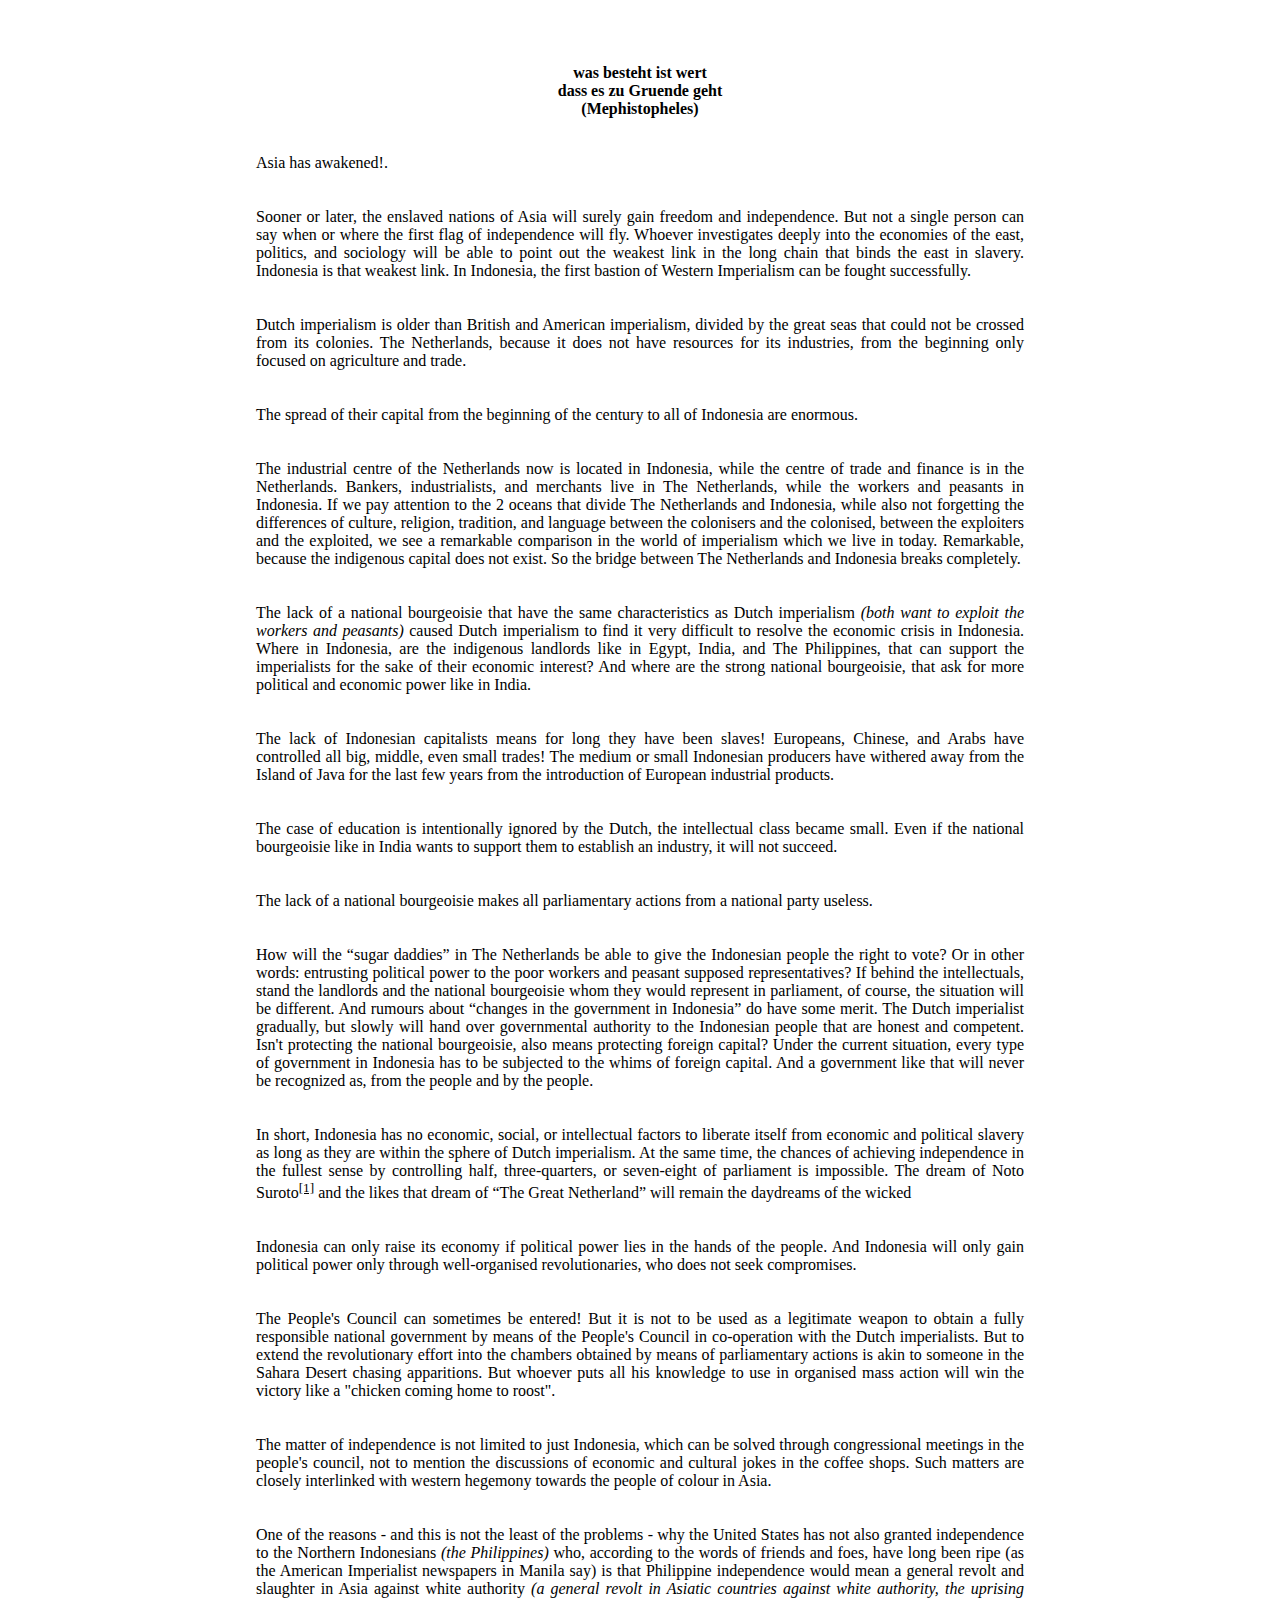
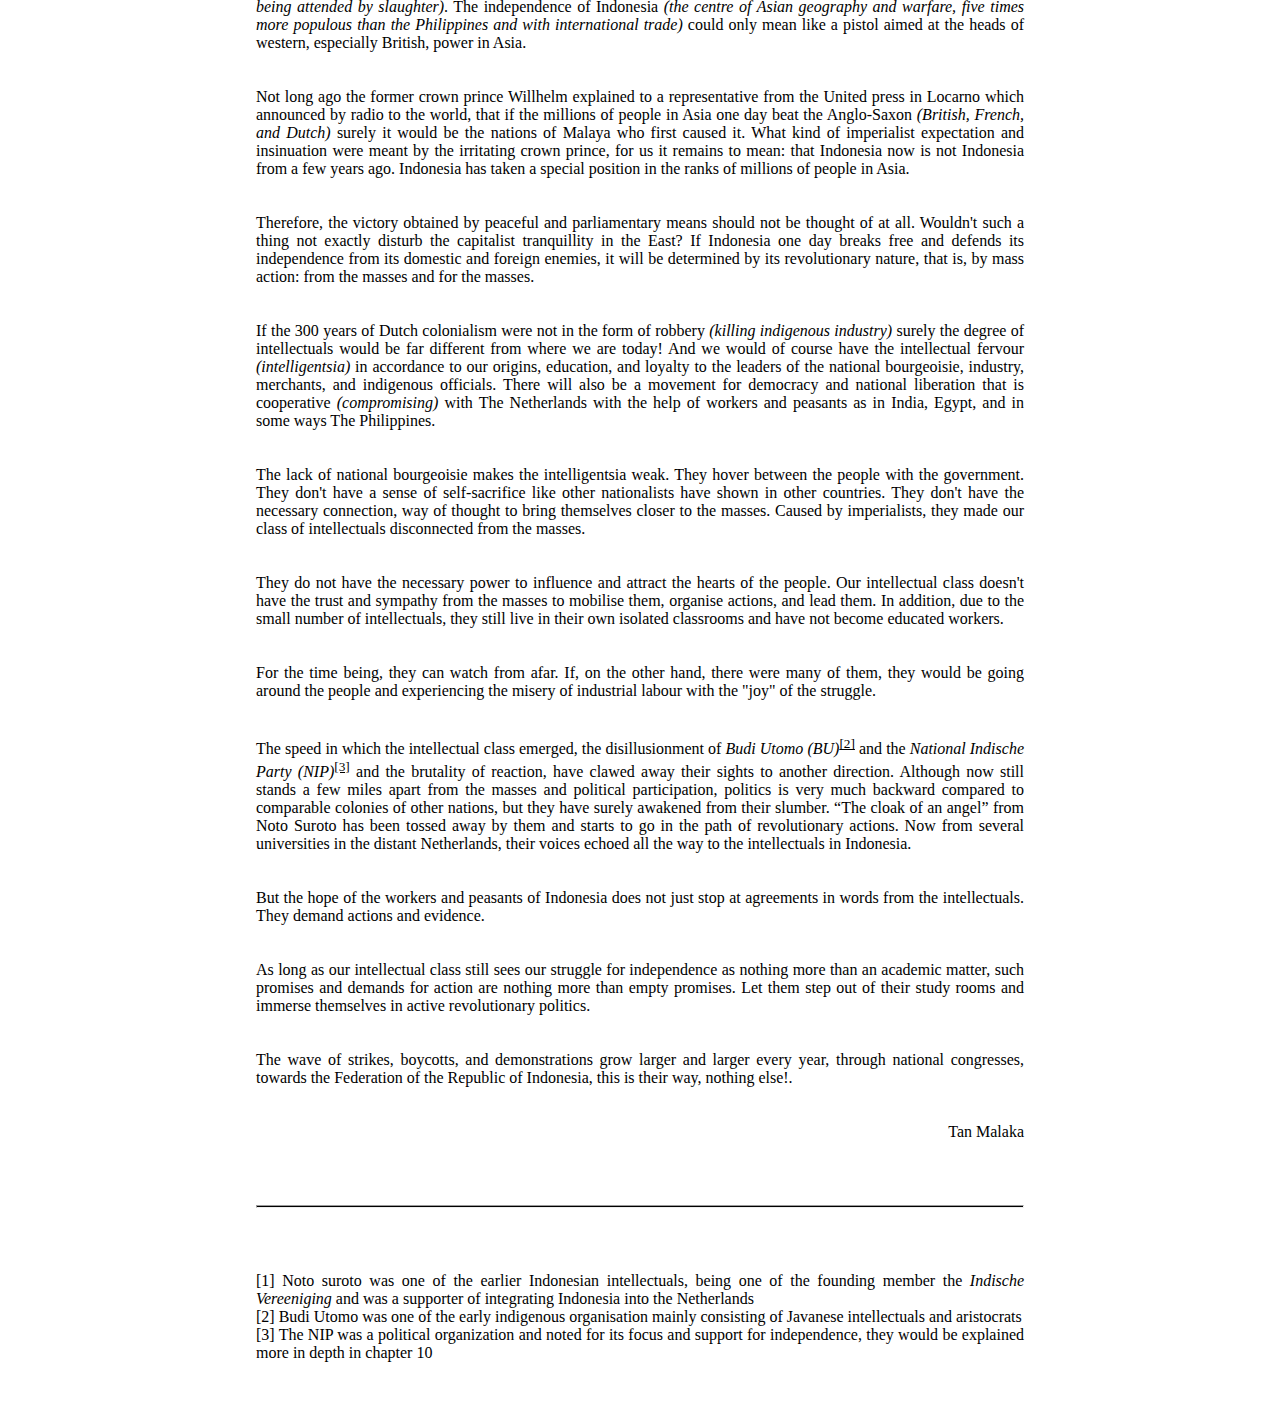
<file: chapters/introduction.html>
<!DOCTYPE html>
<html lang="en">

<head>
    <meta charset="UTF-8">
    <meta name="viewport" content="width=device-width, initial-scale=1.0">
    <link rel="stylesheet" href="../style.css">
    <title>Writer's Introduction</title>
</head>

<body>

    <div class="content">
        <p style="text-align: center;">
            <b>
                was besteht ist wert
                <br>
                dass es zu Gruende geht
                <br>
                (Mephistopheles)
            </b>
        </p>

        <br>
        <br>

        <p>
            Asia has awakened!.
        </p>


        <br>
        <br>

        <p>
            Sooner or later, the enslaved nations of Asia will surely gain freedom and independence.
            But not a single person can say when or where the first flag of independence will fly.
            Whoever investigates deeply into the economies of the east, politics, and sociology will
            be able to point out the weakest link in the long chain that binds the east in slavery. Indonesia is that
            weakest link.
            In Indonesia, the first bastion of Western Imperialism can be fought successfully.
        </p>


        <br>
        <br>

        <p>
            Dutch imperialism is older than British and American imperialism, divided by the great seas that could not
            be
            crossed from its colonies.
            The Netherlands, because it does not have resources for its industries, from the beginning only focused on
            agriculture and trade.
        </p>

        <br>
        <br>

        <p>
            The spread of their capital from the beginning of the century to all of Indonesia are enormous.
        </p>


        <br>
        <br>

        <p>
            The industrial centre of the Netherlands now is located in Indonesia, while the centre of trade and finance
            is
            in the Netherlands.
            Bankers, industrialists, and merchants live in The Netherlands, while the workers and peasants in Indonesia.
            If we pay attention to the 2 oceans that divide The Netherlands and Indonesia, while also not forgetting the
            differences of
            culture, religion, tradition, and language between the colonisers and the colonised, between the exploiters
            and
            the exploited,
            we see a remarkable comparison in the world of imperialism which we live in today. Remarkable, because the
            indigenous capital
            does not exist. So the bridge between The Netherlands and Indonesia breaks completely.
        </p>

        <br>
        <br>

        <p>
            The lack of a national bourgeoisie that have the same characteristics as Dutch imperialism
            <i>(both want to exploit the workers and peasants)</i> caused Dutch imperialism to find it
            very difficult to resolve the economic crisis in Indonesia. Where in Indonesia, are the
            indigenous landlords like in Egypt, India, and The Philippines, that can support the imperialists
            for the sake of their economic interest? And where are the strong national bourgeoisie, that ask
            for more political and economic power like in India.
        </p>


        <br>
        <br>

        <p>
            The lack of Indonesian capitalists means for long they have been slaves!
            Europeans, Chinese, and Arabs have controlled all big, middle, even small trades! The medium
            or small Indonesian producers have withered away from the Island of Java for the last few
            years from the introduction of European industrial products.
        </p>

        <br>
        <br>

        <p>
            The case of education is intentionally ignored by the Dutch, the intellectual class
            became small. Even if the national bourgeoisie like in India wants to support them
            to establish an industry, it will not succeed.
        </p>


        <br>
        <br>

        <p>
            The lack of a national bourgeoisie makes all parliamentary actions from a national party useless.
        </p>


        <br>
        <br>

        <p>
            How will the “sugar daddies” in The Netherlands be able
            to give the Indonesian people the right to vote? Or in other words: entrusting political
            power to the poor workers and peasant supposed representatives? If behind the intellectuals,
            stand the landlords and the national bourgeoisie whom they would represent in parliament,
            of course, the situation will be different. And rumours about “changes in the government in Indonesia”
            do have some merit. The Dutch imperialist gradually, but slowly will hand over governmental authority
            to the Indonesian people that are honest and competent. Isn't protecting the national bourgeoisie,
            also means protecting foreign capital? Under the current situation, every type of government in
            Indonesia has to be subjected to the whims of foreign capital. And a government like that will never be
            recognized as, from the people and by the people.
        </p>

        <br>
        <br>

        <p>
            In short, Indonesia has no economic, social, or intellectual factors to liberate itself
            from economic and political slavery as long as they are within the sphere of Dutch imperialism. At the same
            time, the chances of achieving independence in the fullest sense by controlling half,
            three-quarters, or seven-eight of parliament is impossible. The dream of Noto Suroto<sup><a
                    href="#1">[1]</a></sup>
            and the likes that dream of “The Great Netherland” will remain the daydreams of the wicked
        </p>

        <br>
        <br>

        <p>
            Indonesia can only raise its economy if political power lies in the hands of the people.
            And Indonesia will only gain political power only through well-organised revolutionaries, who does not seek
            compromises.
        </p>

        <br>
        <br>

        <p>
            The People's Council can sometimes be entered! But it is not to be used as a legitimate weapon
            to obtain a fully responsible national government by means of the People's Council in
            co-operation with the Dutch imperialists. But to extend the revolutionary effort into
            the chambers obtained by means of parliamentary actions is akin to someone in the Sahara Desert
            chasing apparitions. But whoever puts all his knowledge to use in organised mass action will win
            the victory like a "chicken coming home to roost".
        </p>

        <br>
        <br>

        <p>
            The matter of independence is not limited to just Indonesia, which can be solved through congressional
            meetings
            in the people's council, not to mention the discussions of economic and cultural jokes in the coffee shops.
            Such matters are closely interlinked with western hegemony towards the people of colour in Asia.
        </p>

        <br>
        <br>

        <p>
            One of the reasons - and this is not the least of the problems - why the United States has not also granted
            independence
            to the Northern Indonesians <i>(the Philippines)</i> who, according to the words of friends and foes, have
            long
            been ripe
            (as the American Imperialist newspapers in Manila say) is that Philippine independence would mean a general
            revolt and slaughter in
            Asia against white authority <i>(a general revolt in Asiatic countries against white authority, the uprising
                being attended by slaughter)</i>.
            The independence of Indonesia <i>(the centre of Asian geography and warfare, five times more populous than
                the
                Philippines
                and with international trade)</i> could only mean like a pistol aimed at the heads of western,
            especially
            British, power in Asia.
        </p>

        <br>
        <br>

        <p>
            Not long ago the former crown prince Willhelm explained to a representative from the United press
            in Locarno which announced by radio to the world, that if the millions of people in Asia one day beat
            the Anglo-Saxon <i>(British, French, and Dutch)</i> surely it would be the nations of Malaya who first
            caused it.
            What kind of imperialist expectation and insinuation were meant by the irritating crown prince, for us
            it remains to mean: that Indonesia now is not Indonesia from a few years ago. Indonesia has taken a special
            position in the ranks of millions of people in Asia.
        </p>

        <br>
        <br>

        <p>
            Therefore, the victory obtained by peaceful and parliamentary means should not be thought of at all.
            Wouldn't such a thing not exactly disturb the capitalist tranquillity in the East? If Indonesia one day
            breaks free and defends its independence from its domestic and foreign enemies, it will be determined by its
            revolutionary nature, that is, by mass action: from the masses and for the masses.
        </p>

        <br>
        <br>

        <p>
            If the 300 years of Dutch colonialism were not in the form of robbery <i>(killing indigenous industry)</i>
            surely
            the degree of intellectuals would be far different from where we are today! And we would of course have
            the intellectual fervour <i>(intelligentsia)</i> in accordance to our origins, education, and loyalty to the
            leaders
            of the national bourgeoisie, industry, merchants, and indigenous officials. There will also be a movement
            for democracy and national liberation that is cooperative <i>(compromising)</i> with The Netherlands
            with the help of workers and peasants as in India, Egypt, and in some ways The Philippines.
        </p>

        <br>
        <br>

        <p>
            The lack of national bourgeoisie makes the intelligentsia weak. They hover between the people with the
            government.
            They don't have a sense of self-sacrifice like other nationalists have shown in other countries. They don't
            have the
            necessary connection, way of thought to bring themselves closer to the masses. Caused by imperialists, they
            made our class
            of intellectuals disconnected from the masses.
        </p>


        <br>
        <br>

        <p>
            They do not have the necessary power to influence and attract the hearts of the people. Our
            intellectual class doesn't have the trust and sympathy from the masses to mobilise them, organise actions,
            and lead them. In addition, due to the small number of intellectuals, they still live in their own isolated
            classrooms
            and
            have not become educated workers.
        </p>


        <br>
        <br>

        <p>
            For the time being, they can watch from afar. If, on the other hand, there were many of them, they would be
            going around the people and experiencing the misery of industrial labour with the "joy" of the struggle.
        </p>

        <br>
        <br>

        <p>
            The speed in which the intellectual class emerged, the disillusionment of <i>Budi Utomo (BU)</i><sup><a
                    href="#2">[2]</a></sup>
            and the <i>National Indische Party (NIP)</i><sup><a href="#3">[3]</a></sup>
            and the brutality of reaction, have clawed away their sights to another direction. Although now still stands
            a few miles apart
            from the masses and political participation, politics is very much backward compared to comparable colonies
            of other nations,
            but they have surely awakened from their slumber. “The cloak of an angel” from Noto Suroto has been tossed
            away by them and
            starts to go in the path of revolutionary actions. Now from several universities in the distant Netherlands,
            their voices
            echoed all the way to the intellectuals in Indonesia.
        </p>

        <br>
        <br>

        <p>
            But the hope of the workers and peasants of Indonesia does not just stop at agreements in words from the
            intellectuals.
            They demand actions and evidence.
        </p>

        <br>
        <br>

        <p>
            As long as our intellectual class still sees our struggle for independence as nothing more than an academic
            matter,
            such promises and demands for action are nothing more than empty promises. Let them step out of their study
            rooms and immerse themselves in active revolutionary politics.
        </p>

        <br>
        <br>

        <p>
            The wave of strikes, boycotts, and demonstrations grow larger and larger every year, through national
            congresses,
            towards the Federation of the Republic of Indonesia, this is their way, nothing else!.
        </p>

        <br>
        <br>

        <p style="text-align: right;">
            Tan Malaka
        </p>

    </div>

    <hr>

    <div class="content">
        <p id="1">[1] Noto suroto was one of the earlier Indonesian intellectuals, being one of the founding member the
            <i>Indische Vereeniging</i> and was a supporter of integrating Indonesia into the Netherlands
        </p>

        <p id="2">[2] Budi Utomo was one of the early indigenous organisation mainly consisting of Javanese
            intellectuals and aristocrats</p>

        <p id="3">[3] The NIP was a political organization and noted for its focus and support for independence, they
            would be explained more in depth in chapter 10
        </p>
    </div>

</body>

</html>
</file>
<file: style.css>
* {
    margin: 0;
    padding: 0;

    --red: ;
}

.main-parent {
    margin: 5vw;
    /* display: grid;
    place-items: center;  */
    text-align: center;
}

.content,
ol {
    margin: 5vw;
    text-align: justify;
}

hr {
    margin-left: 20vw;
    margin-right: 20vw;

    height: 1px;
    background-color: black;
}

.tof {
    color: red;
}

a,
a:visited,
a:hover {
    color: inherit;
    text-align: center;
}

a:hover {
    text-decoration: underline;
}

p {
    text-align: justify;
}

.appendix {
    display: grid;
    place-items: center;
}

.title {
    text-align: center;
    margin-bottom: 50px;
}

@media (min-width: 1280px) {

    .content{
        margin-left: 20vw;
        margin-right: 20vw;
    }
}
</file>
